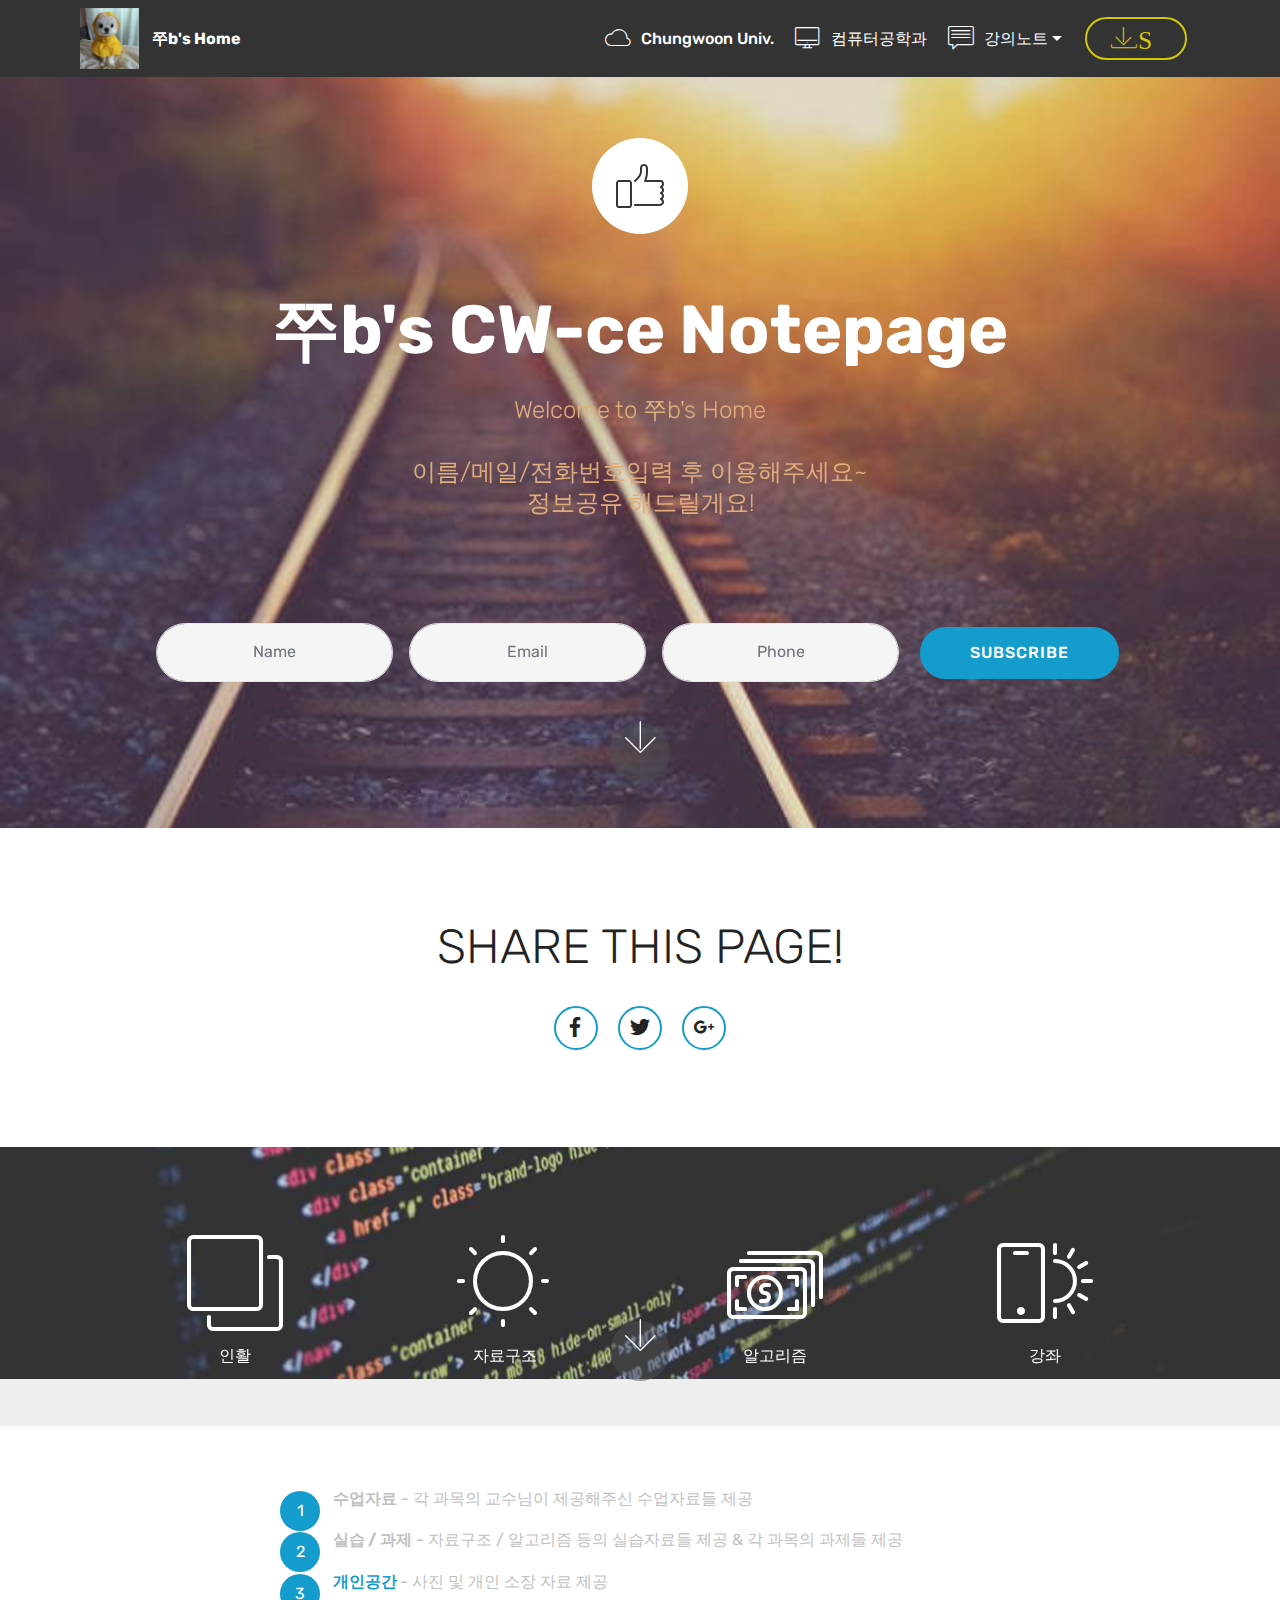
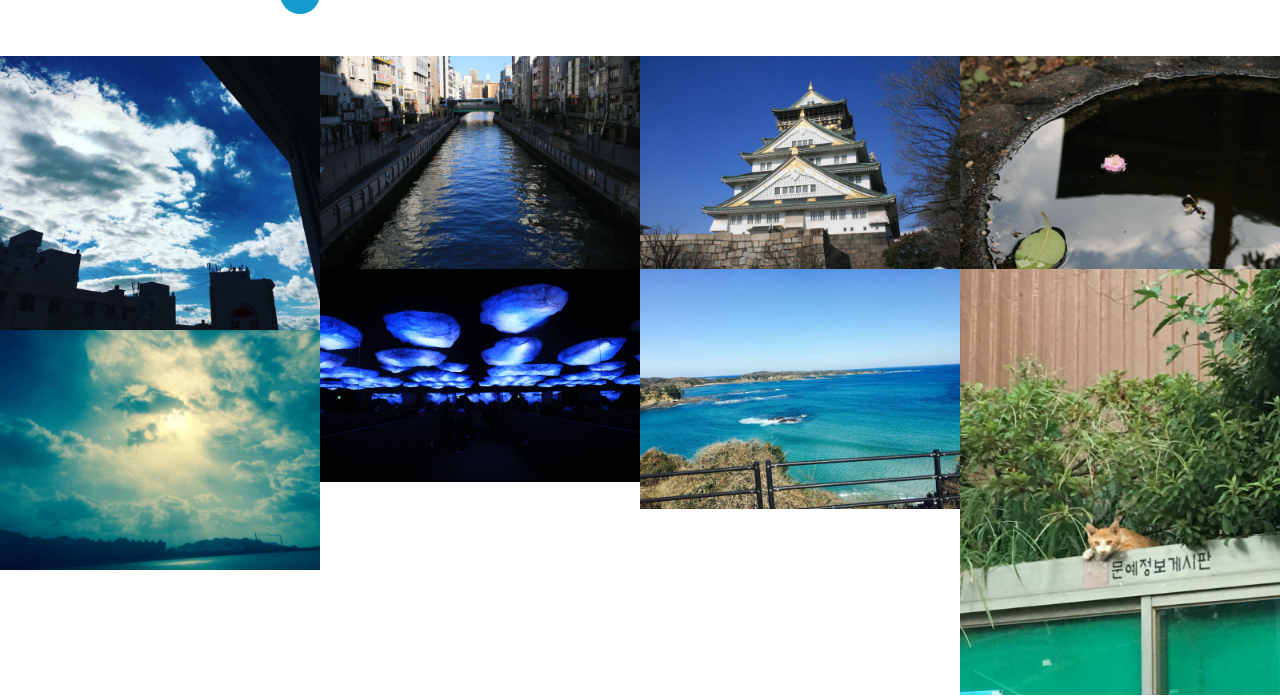
<file: index.html>
<!DOCTYPE html>
<html >
<head>
  <!-- Site made with Mobirise Website Builder v4.7.6, https://mobirise.com -->
  <meta charset="UTF-8">
  <meta http-equiv="X-UA-Compatible" content="IE=edge">
  <meta name="generator" content="Mobirise v4.7.6, mobirise.com">
  <meta name="viewport" content="width=device-width, initial-scale=1, minimum-scale=1">
  <link rel="shortcut icon" href="assets/images/-122x125.jpg" type="image/x-icon">
  <meta name="description" content="">
  <title>Home</title>
  <link rel="stylesheet" href="assets/web/assets/mobirise-icons/mobirise-icons.css">
  <link rel="stylesheet" href="assets/tether/tether.min.css">
  <link rel="stylesheet" href="assets/bootstrap/css/bootstrap.min.css">
  <link rel="stylesheet" href="assets/bootstrap/css/bootstrap-grid.min.css">
  <link rel="stylesheet" href="assets/bootstrap/css/bootstrap-reboot.min.css">
  <link rel="stylesheet" href="assets/dropdown/css/style.css">
  <link rel="stylesheet" href="assets/socicon/css/styles.css">
  <link rel="stylesheet" href="assets/theme/css/style.css">
  <link rel="stylesheet" href="assets/gallery/style.css">
  <link rel="stylesheet" href="assets/mobirise/css/mbr-additional.css" type="text/css">
  
  
  
</head>
<body>
  <section class="menu cid-qTq4z83qH4" once="menu" id="menu1-b">

    

    <nav class="navbar navbar-expand beta-menu navbar-dropdown align-items-center navbar-fixed-top navbar-toggleable-sm">
        <button class="navbar-toggler navbar-toggler-right" type="button" data-toggle="collapse" data-target="#navbarSupportedContent" aria-controls="navbarSupportedContent" aria-expanded="false" aria-label="Toggle navigation">
            <div class="hamburger">
                <span></span>
                <span></span>
                <span></span>
                <span></span>
            </div>
        </button>
        <div class="menu-logo">
            <div class="navbar-brand">
                <span class="navbar-logo">
                    <a href="index.html">
                         <img src="assets/images/-122x125.jpg" alt="Mobirise" title="" style="height: 3.8rem;">
                    </a>
                </span>
                <span class="navbar-caption-wrap"><a class="navbar-caption text-white display-4" href="index.html">쭈b's Home</a></span>
            </div>
        </div>
        <div class="collapse navbar-collapse" id="navbarSupportedContent">
            <ul class="navbar-nav nav-dropdown" data-app-modern-menu="true"><li class="nav-item">
                    <a class="nav-link link text-white display-4" href="http://www.chungwoon.ac.kr" target="_blank"><span class="mbri-cloud mbr-iconfont mbr-iconfont-btn"></span>
                        Chungwoon Univ.</a>
                </li>
                <li class="nav-item">
                    <a class="nav-link link text-white display-4" href="http://ce.chungwoon.ac.kr" target="_blank"><span class="mbri-desktop mbr-iconfont mbr-iconfont-btn"></span>
                        컴퓨터공학과</a>
                </li><li class="nav-item dropdown open"><a class="nav-link link dropdown-toggle text-white display-4" href="https://ce.cungwoon.ac.kr" target="_blank" data-toggle="dropdown-submenu" aria-expanded="true"><span class="mbri-chat mbr-iconfont mbr-iconfont-btn"></span>
                        강의노트</a><div class="dropdown-menu"><div class="dropdown"><a class="dropdown-item text-white dropdown-toggle display-4" href="https://www.w3schools.com" target="_blank" data-toggle="dropdown-submenu" aria-expanded="false">인터넷활용</a><div class="dropdown-menu dropdown-submenu"><a class="dropdown-item text-white display-4" href="인활.html">HTML</a><a class="dropdown-item text-white display-4" href="인활.html" aria-expanded="false">CSS</a><a class="dropdown-item text-white display-4" href="인활.html" target="_blank" aria-expanded="false">Java Script</a></div></div><a class="text-white dropdown-item display-4" href="컴퓨터네트워크.html" target="_blank" aria-expanded="false">컴퓨터네트워크</a><div class="dropdown"><a class="text-white dropdown-item dropdown-toggle display-4" href="https://ce.cungwoon.ac.kr" target="_blank" aria-expanded="false" data-toggle="dropdown-submenu">자료구조</a><div class="dropdown-menu dropdown-submenu"><a class="text-white dropdown-item display-4" href="자료구조.html" aria-expanded="false">수업자료</a><a class="text-white dropdown-item display-4" href="자료구조.html" aria-expanded="false">실습</a><a class="text-white dropdown-item display-4" href="자료구조.html" aria-expanded="false">과제</a></div></div><a class="text-white dropdown-item display-4" href="알고리즘.html" aria-expanded="false">알고리즘</a><a class="text-white dropdown-item display-4" href="쭈b.html" aria-expanded="false">Private</a><div class="dropdown"><a class="text-white dropdown-item dropdown-toggle display-4" href="강좌.html" aria-expanded="false" data-toggle="dropdown-submenu">강좌</a><div class="dropdown-menu dropdown-submenu"><a class="text-white dropdown-item display-4" href="강좌.html" aria-expanded="false">C언어</a><a class="text-white dropdown-item display-4" href="강좌.html" aria-expanded="false">JAVA</a><a class="text-white dropdown-item display-4" href="강좌.html" aria-expanded="false">자료구조</a><a class="text-white dropdown-item display-4" href="강좌.html" aria-expanded="false">알고리즘</a></div></div></div></li></ul>
            <div class="navbar-buttons mbr-section-btn"><a class="btn btn-sm btn-success-outline display-4" href="https://mobirise.com">
                    <span class="mbri-save mbr-iconfont mbr-iconfont-btn ">S</span></a></div>
        </div>
    </nav>
</section>

<section class="engine"><a href="https://mobirise.me/g">how to build a website</a></section><section class="header13 cid-qTq0258GJr mbr-parallax-background" id="header13-3">

    

    

    <div class="container">
        <div class="mbr-media show-modal align-center pb-4 mb-4 pt-5" data-modal=".modalWindow">
            <span class="mbr-icofont mbri-like"></span>
        </div>

        <h1 class="mbr-section-title align-center pb-3 mbr-white mbr-bold mbr-fonts-style display-1">쭈b's CW-ce Notepage</h1>

        <h3 class="mbr-section-subtitle mbr-fonts-style display-5">Welcome to 쭈b's Home<br><br>이름/메일/전화번호입력 후 이용해주세요~<br>정보공유 해드릴게요!</h3>

        <div class="container mt-5 pt-5 pb-5">
            <div class="media-container-column" data-form-type="formoid">
                <div data-form-alert="" hidden="">Thanks for filling out the form!</div>

                <form class="form-inline" action="https://mobirise.com/" method="post" data-form-title="Mobirise Form">
                    <input type="hidden" value="SHX/qKvyxZ5CHSgPXf5UoP9jivSFuBnl0Mu3rFPG+X8eMsayVefPY+YKfpFZCP9RHmmYdjSPuu21DMtLaWPJHK/S1CSSZSAMzsfAXS27t8eHfw6+uP9xDeHAyoPPiRwK" data-form-email="true">
                    <div class="form-group">
                        <input type="text" class="form-control input-sm input-inverse" name="name" required="" data-form-field="Name" placeholder="Name" id="name-header13-3">
                    </div>
                    <div class="form-group">
                        <input type="email" class="form-control input-sm input-inverse" name="email" required="" data-form-field="Email" placeholder="Email" id="email-header13-3">
                    </div>
                    <div class="form-group">
                        <input type="tel" class="form-control input-sm input-inverse" name="phone" data-form-field="Phone" placeholder="Phone" id="phone-header13-3">
                    </div>
                    <div class="buttons-wrap"><button href="" class="btn btn-primary display-4" type="submit" role="button">SUBSCRIBE</button></div>
                </form>
            </div>
        </div>
    </div>

    <div>
        <div class="modalWindow" style="display: none;">
            <div class="modalWindow-container">
                <div class="modalWindow-video-container">
                    <div class="modalWindow-video">
                        <iframe width="100%" height="100%" frameborder="0" allowfullscreen="1" data-src="http://www.youtube.com/watch?v=uNCr7NdOJgw"></iframe>
                    </div>
                    <a class="close" role="button" data-dismiss="modal">
                        <span aria-hidden="true" class="mbri-close mbr-iconfont closeModal"></span>
                        <span class="sr-only">Close</span>
                    </a>
                </div>
            </div>
        </div>
    </div>

    <div class="mbr-arrow hidden-sm-down" aria-hidden="true">
        <a href="#next">
            <i class="mbri-down mbr-iconfont"></i>
        </a>
    </div>
</section>

<section class="cid-qU59zRQSYg" id="social-buttons1-t">
    
    

    

    <div class="container">
        <div class="media-container-row">
            <div class="col-md-8 align-center">
                <h2 class="pb-3 mbr-section-title mbr-fonts-style display-2">
                    SHARE THIS PAGE!
                </h2>
                <div>
                    <div class="mbr-social-likes" data-counters="false">
                        <span class="btn btn-social facebook mx-2" title="Share link on Facebook">
                            <i class="socicon socicon-facebook"></i>
                        </span>
                        <span class="btn btn-social twitter mx-2" title="Share link on Twitter">
                            <i class="socicon socicon-twitter"></i>
                        </span>
                        <span class="btn btn-social plusone mx-2" title="Share link on Google+">
                            <i class="socicon socicon-googleplus"></i>
                        </span>
                        
                        
                    </div>
                </div>
            </div>
        </div>
    </div>
</section>

<section class="header12 cid-qU5f2be2MQ mbr-parallax-background" id="header12-u">

    

    

    <div class="container  ">
            <div class="media-container">
                <div class="col-md-12 align-center">
                    <h1 class="mbr-section-title pb-3 mbr-white mbr-bold mbr-fonts-style display-2"></h1>
                    
                    

                    <div class="icons-media-container mbr-white">
                        <div class="card col-12 col-md-6 col-lg-3">
                            <div class="icon-block">
                            <a href="인활.html">
                                <span class="mbr-iconfont mbri-layers"></span>
                            </a>
                            </div>
                            <h5 class="mbr-fonts-style display-7">
                                인활</h5>
                        </div>

                        <div class="card col-12 col-md-6 col-lg-3">
                            <div class="icon-block">
                                <a href="자료구조.html">
                                    <span class="mbr-iconfont mbri-sun"></span>
                                </a>
                            </div>
                            <h5 class="mbr-fonts-style display-7">
                                자료구조</h5>
                        </div>

                        <div class="card col-12 col-md-6 col-lg-3">
                            <div class="icon-block">
                                
                                    <a href="알고리즘.html"><span class="mbr-iconfont mbri-cash"></span></a>
                                
                            </div>
                            <h5 class="mbr-fonts-style display-7">
                                알고리즘</h5>
                        </div>

                        <div class="card col-12 col-md-6 col-lg-3">
                            <div class="icon-block">
                                <a href="강좌.html">
                                    <span class="mbr-iconfont mbri-mobirise"></span>
                                </a>
                            </div>
                            <h5 class="mbr-fonts-style display-7">
                                강좌</h5>
                        </div>
                    </div>
                </div>
            </div>
    </div>

    <div class="mbr-arrow hidden-sm-down" aria-hidden="true">
        <a href="#next">
            <i class="mbri-down mbr-iconfont"></i>
        </a>
    </div>
</section>

<section class="mbr-section article content11 cid-qTq2UAjh2W" id="content11-7">
     

    <div class="container">
        <div class="media-container-row">
            <div class="mbr-text counter-container col-12 col-md-8 mbr-fonts-style display-7">
                <ol>
                    <li><strong>수업자료</strong>&nbsp;- 각 과목의 교수님이 제공해주신 수업자료들 제공</li>
                    <li><strong>실습 / 과제</strong>&nbsp;- 자료구조 / 알고리즘 등의 실습자료들 제공 &amp; 각 과목의 과제들 제공</li>
                    <li><font color="#149dcc"><strong>개인공간&nbsp;</strong></font>- 사진 및 개인 소장 자료 제공</li>
                </ol>
            </div>
        </div>
    </div>
</section>

<section class="mbr-gallery mbr-slider-carousel cid-qTq0bEkubk" id="gallery3-5">

    

    <div>
        <div><!-- Filter --><!-- Gallery --><div class="mbr-gallery-row"><div class="mbr-gallery-layout-default"><div><div><div class="mbr-gallery-item mbr-gallery-item--p0" data-video-url="false" data-tags="Awesome"><div href="#lb-gallery3-5" data-slide-to="0" data-toggle="modal"><img src="assets/images/p20160829-160242522-3d071e5d-07a3-4feb-bd6e-14d707f078e4-1334x1144-800x686.jpg" alt="" title=""><span class="icon-focus"></span></div></div><div class="mbr-gallery-item mbr-gallery-item--p0" data-video-url="false" data-tags="Responsive"><div href="#lb-gallery3-5" data-slide-to="1" data-toggle="modal"><img src="assets/images/img-5829-2000x1335-800x534.jpg" alt="" title=""><span class="icon-focus"></span></div></div><div class="mbr-gallery-item mbr-gallery-item--p0" data-video-url="false" data-tags="Creative"><div href="#lb-gallery3-5" data-slide-to="2" data-toggle="modal"><img src="assets/images/img-5632-2000x1335-800x534.jpg" alt="" title=""><span class="icon-focus"></span></div></div><div class="mbr-gallery-item mbr-gallery-item--p0" data-video-url="false" data-tags="Animated"><div href="#lb-gallery3-5" data-slide-to="3" data-toggle="modal"><img src="assets/images/img-5652-2000x1335-800x534.jpg" alt="" title=""><span class="icon-focus"></span></div></div><div class="mbr-gallery-item mbr-gallery-item--p0" data-video-url="false" data-tags="Awesome"><div href="#lb-gallery3-5" data-slide-to="4" data-toggle="modal"><img src="assets/images/img-5556-2000x1335-800x534.jpg" alt="" title=""><span class="icon-focus"></span></div></div><div class="mbr-gallery-item mbr-gallery-item--p0" data-video-url="false" data-tags="Awesome"><div href="#lb-gallery3-5" data-slide-to="5" data-toggle="modal"><img src="assets/images/p20170124-123623931-54507cd4-3e82-4d2f-8df3-70919183591f-1334x1000-800x600.jpg" alt="" title=""><span class="icon-focus"></span></div></div><div class="mbr-gallery-item mbr-gallery-item--p0" data-video-url="false" data-tags="Responsive"><div href="#lb-gallery3-5" data-slide-to="6" data-toggle="modal"><img src="assets/images/p20160814-190328001-4abac628-739a-41f3-a42f-15cc149fee12-1000x1334-800x1067.jpg" alt="" title=""><span class="icon-focus"></span></div></div><div class="mbr-gallery-item mbr-gallery-item--p0" data-video-url="false" data-tags="Animated"><div href="#lb-gallery3-5" data-slide-to="7" data-toggle="modal"><img src="assets/images/p20151203-103704117-ab6facf1-37e3-4c67-9baa-d456666f7288-1334x1000-800x600.jpg" alt="" title=""><span class="icon-focus"></span></div></div></div></div><div class="clearfix"></div></div></div><!-- Lightbox --><div data-app-prevent-settings="" class="mbr-slider modal fade carousel slide" tabindex="-1" data-keyboard="true" data-interval="false" id="lb-gallery3-5"><div class="modal-dialog"><div class="modal-content"><div class="modal-body"><div class="carousel-inner"><div class="carousel-item active"><img src="assets/images/p20160829-160242522-3d071e5d-07a3-4feb-bd6e-14d707f078e4-1334x1144.jpg" alt="" title=""></div><div class="carousel-item"><img src="assets/images/img-5829-2000x1335.jpg" alt="" title=""></div><div class="carousel-item"><img src="assets/images/img-5632-2000x1335.jpg" alt="" title=""></div><div class="carousel-item"><img src="assets/images/img-5652-2000x1335.jpg" alt="" title=""></div><div class="carousel-item"><img src="assets/images/img-5556-2000x1335.jpg" alt="" title=""></div><div class="carousel-item"><img src="assets/images/p20170124-123623931-54507cd4-3e82-4d2f-8df3-70919183591f-1334x1000.jpg" alt="" title=""></div><div class="carousel-item"><img src="assets/images/p20160814-190328001-4abac628-739a-41f3-a42f-15cc149fee12-1000x1334.jpg" alt="" title=""></div><div class="carousel-item"><img src="assets/images/p20151203-103704117-ab6facf1-37e3-4c67-9baa-d456666f7288-1334x1000.jpg" alt="" title=""></div></div><a class="carousel-control carousel-control-prev" role="button" data-slide="prev" href="#lb-gallery3-5"><span class="mbri-left mbr-iconfont" aria-hidden="true"></span><span class="sr-only">Previous</span></a><a class="carousel-control carousel-control-next" role="button" data-slide="next" href="#lb-gallery3-5"><span class="mbri-right mbr-iconfont" aria-hidden="true"></span><span class="sr-only">Next</span></a><a class="close" href="#" role="button" data-dismiss="modal"><span class="sr-only">Close</span></a></div></div></div></div></div>
    </div>

</section>


  <script src="assets/web/assets/jquery/jquery.min.js"></script>
  <script src="assets/popper/popper.min.js"></script>
  <script src="assets/tether/tether.min.js"></script>
  <script src="assets/bootstrap/js/bootstrap.min.js"></script>
  <script src="assets/smoothscroll/smooth-scroll.js"></script>
  <script src="assets/dropdown/js/script.min.js"></script>
  <script src="assets/touchswipe/jquery.touch-swipe.min.js"></script>
  <script src="assets/playervimeo/vimeo_player.js"></script>
  <script src="assets/parallax/jarallax.min.js"></script>
  <script src="assets/sociallikes/social-likes.js"></script>
  <script src="assets/vimeoplayer/jquery.mb.vimeo_player.js"></script>
  <script src="assets/masonry/masonry.pkgd.min.js"></script>
  <script src="assets/imagesloaded/imagesloaded.pkgd.min.js"></script>
  <script src="assets/bootstrapcarouselswipe/bootstrap-carousel-swipe.js"></script>
  <script src="assets/theme/js/script.js"></script>
  <script src="assets/slidervideo/script.js"></script>
  <script src="assets/gallery/player.min.js"></script>
  <script src="assets/gallery/script.js"></script>
  <script src="assets/formoid/formoid.min.js"></script>
  
  
</body>
</html>
</file>
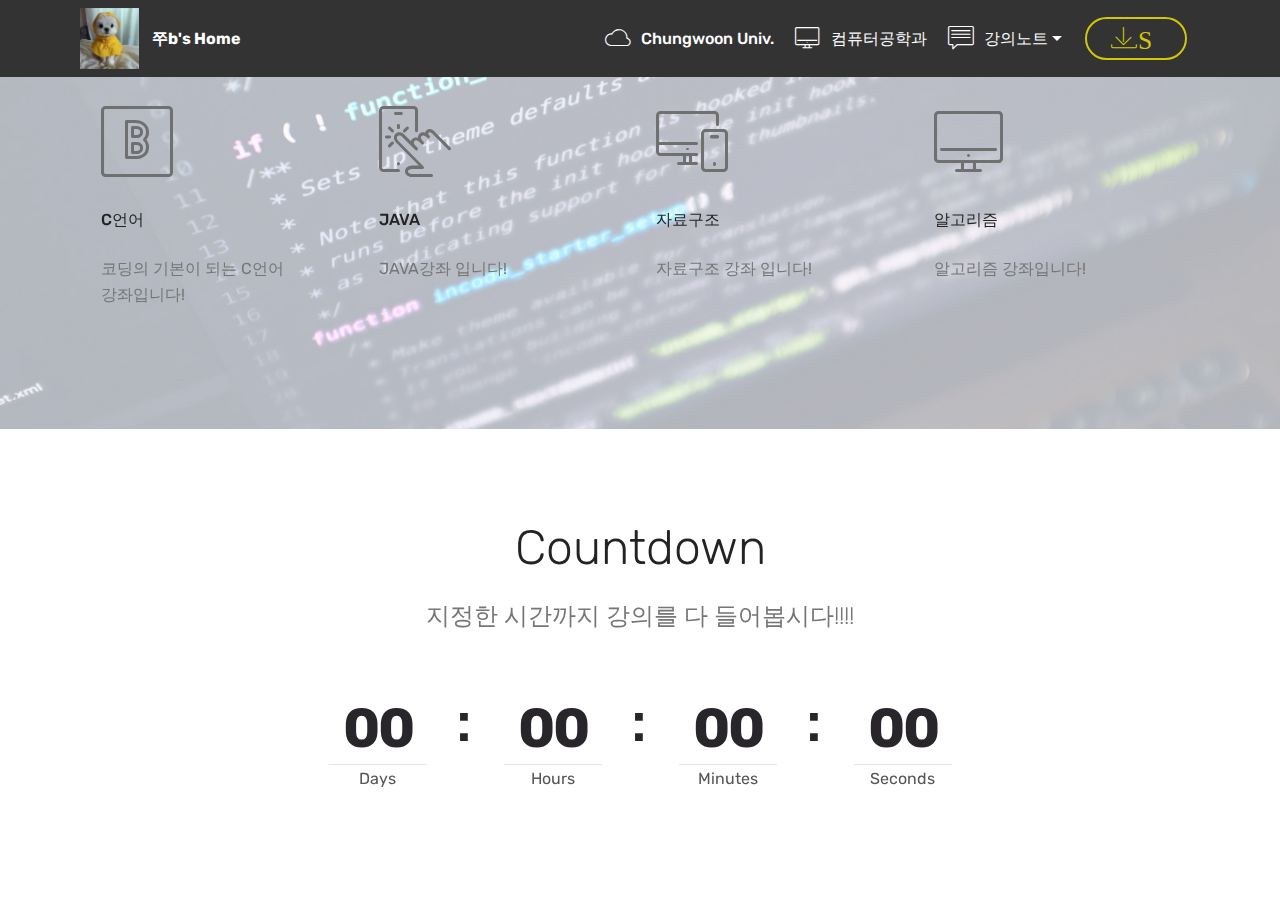
<file: 강좌.html>
<!DOCTYPE html>
<html >
<head>
  <!-- Site made with Mobirise Website Builder v4.7.6, https://mobirise.com -->
  <meta charset="UTF-8">
  <meta http-equiv="X-UA-Compatible" content="IE=edge">
  <meta name="generator" content="Mobirise v4.7.6, mobirise.com">
  <meta name="viewport" content="width=device-width, initial-scale=1, minimum-scale=1">
  <link rel="shortcut icon" href="assets/images/-122x125.jpg" type="image/x-icon">
  <meta name="description" content="컴공관련 강좌들">
  <title>강좌</title>
  <link rel="stylesheet" href="assets/web/assets/mobirise-icons/mobirise-icons.css">
  <link rel="stylesheet" href="assets/tether/tether.min.css">
  <link rel="stylesheet" href="assets/bootstrap/css/bootstrap.min.css">
  <link rel="stylesheet" href="assets/bootstrap/css/bootstrap-grid.min.css">
  <link rel="stylesheet" href="assets/bootstrap/css/bootstrap-reboot.min.css">
  <link rel="stylesheet" href="assets/dropdown/css/style.css">
  <link rel="stylesheet" href="assets/theme/css/style.css">
  <link rel="stylesheet" href="assets/mobirise/css/mbr-additional.css" type="text/css">
  
  
  
</head>
<body>
  <section class="menu cid-qTq4z83qH4" once="menu" id="menu1-k">

    

    <nav class="navbar navbar-expand beta-menu navbar-dropdown align-items-center navbar-fixed-top navbar-toggleable-sm">
        <button class="navbar-toggler navbar-toggler-right" type="button" data-toggle="collapse" data-target="#navbarSupportedContent" aria-controls="navbarSupportedContent" aria-expanded="false" aria-label="Toggle navigation">
            <div class="hamburger">
                <span></span>
                <span></span>
                <span></span>
                <span></span>
            </div>
        </button>
        <div class="menu-logo">
            <div class="navbar-brand">
                <span class="navbar-logo">
                    <a href="index.html">
                         <img src="assets/images/-122x125.jpg" alt="Mobirise" title="" style="height: 3.8rem;">
                    </a>
                </span>
                <span class="navbar-caption-wrap"><a class="navbar-caption text-white display-4" href="index.html">쭈b's Home</a></span>
            </div>
        </div>
        <div class="collapse navbar-collapse" id="navbarSupportedContent">
            <ul class="navbar-nav nav-dropdown" data-app-modern-menu="true"><li class="nav-item">
                    <a class="nav-link link text-white display-4" href="http://www.chungwoon.ac.kr" target="_blank"><span class="mbri-cloud mbr-iconfont mbr-iconfont-btn"></span>
                        Chungwoon Univ.</a>
                </li>
                <li class="nav-item">
                    <a class="nav-link link text-white display-4" href="http://ce.chungwoon.ac.kr" target="_blank"><span class="mbri-desktop mbr-iconfont mbr-iconfont-btn"></span>
                        컴퓨터공학과</a>
                </li><li class="nav-item dropdown open"><a class="nav-link link dropdown-toggle text-white display-4" href="https://ce.cungwoon.ac.kr" target="_blank" data-toggle="dropdown-submenu" aria-expanded="true"><span class="mbri-chat mbr-iconfont mbr-iconfont-btn"></span>
                        강의노트</a><div class="dropdown-menu"><div class="dropdown"><a class="dropdown-item text-white dropdown-toggle display-4" href="https://www.w3schools.com" target="_blank" data-toggle="dropdown-submenu" aria-expanded="false">인터넷활용</a><div class="dropdown-menu dropdown-submenu"><a class="dropdown-item text-white display-4" href="인활.html">HTML</a><a class="dropdown-item text-white display-4" href="인활.html" aria-expanded="false">CSS</a><a class="dropdown-item text-white display-4" href="인활.html" target="_blank" aria-expanded="false">Java Script</a></div></div><a class="text-white dropdown-item display-4" href="컴퓨터네트워크.html" target="_blank" aria-expanded="false">컴퓨터네트워크</a><div class="dropdown"><a class="text-white dropdown-item dropdown-toggle display-4" href="https://ce.cungwoon.ac.kr" target="_blank" aria-expanded="false" data-toggle="dropdown-submenu">자료구조</a><div class="dropdown-menu dropdown-submenu"><a class="text-white dropdown-item display-4" href="자료구조.html" aria-expanded="false">수업자료</a><a class="text-white dropdown-item display-4" href="자료구조.html" aria-expanded="false">실습</a><a class="text-white dropdown-item display-4" href="자료구조.html" aria-expanded="false">과제</a></div></div><a class="text-white dropdown-item display-4" href="알고리즘.html" aria-expanded="false">알고리즘</a><a class="text-white dropdown-item display-4" href="쭈b.html" aria-expanded="false">Private</a><div class="dropdown"><a class="text-white dropdown-item dropdown-toggle display-4" href="강좌.html" aria-expanded="false" data-toggle="dropdown-submenu">강좌</a><div class="dropdown-menu dropdown-submenu"><a class="text-white dropdown-item display-4" href="강좌.html" aria-expanded="false">C언어</a><a class="text-white dropdown-item display-4" href="강좌.html" aria-expanded="false">JAVA</a><a class="text-white dropdown-item display-4" href="강좌.html" aria-expanded="false">자료구조</a><a class="text-white dropdown-item display-4" href="강좌.html" aria-expanded="false">알고리즘</a></div></div></div></li></ul>
            <div class="navbar-buttons mbr-section-btn"><a class="btn btn-sm btn-success-outline display-4" href="https://mobirise.com">
                    <span class="mbri-save mbr-iconfont mbr-iconfont-btn ">S</span></a></div>
        </div>
    </nav>
</section>

<section class="engine"><a href="https://mobirise.me/s">free bootstrap theme</a></section><section class="features5 cid-qU57tBb5A7 mbr-parallax-background" id="features5-q">
    
    

    <div class="mbr-overlay" style="opacity: 0.7; background-color: rgb(255, 255, 255);">
    </div>
    <div class="container">
        <div class="media-container-row">

            <div class="card p-3 col-12 col-md-6 col-lg-3">
                <div class="card-img pb-3">
                    <a href="https://youtu.be/dh4hdtZ00EU" target="_blank"><span class="mbr-iconfont mbri-bootstrap"></span></a>
                </div>
                <div class="card-box">
                    <h4 class="card-title py-3 mbr-fonts-style display-7">
                        C언어</h4>
                    <p class="mbr-text mbr-fonts-style display-7">코딩의 기본이 되는 C언어<br>강좌입니다!</p>
                </div>
            </div>

            <div class="card p-3 col-12 col-md-6 col-lg-3">
                <div class="card-img pb-3">
                    <a href="https://youtu.be/wjLwmWyItWI" target="_blank"><span class="mbr-iconfont mbri-touch"></span></a>
                </div>
                <div class="card-box">
                    <h4 class="card-title py-3 mbr-fonts-style display-7">JAVA</h4>
                    <p class="mbr-text mbr-fonts-style display-7">JAVA강좌 입니다!</p>
                </div>
            </div>

            <div class="card p-3 col-12 col-md-6 col-lg-3">
                <div class="card-img pb-3">
                    <a href="https://youtu.be/FNtkGTvyX2E" target="_blank"><span class="mbr-iconfont mbri-responsive"></span></a>
                </div>
                <div class="card-box">
                    <h4 class="card-title py-3 mbr-fonts-style display-7">
                        자료구조</h4>
                    <p class="mbr-text mbr-fonts-style display-7">자료구조 강좌 입니다!</p>
                </div>
            </div>

            <div class="card p-3 col-12 col-md-6 col-lg-3">
                <div class="card-img pb-3">
                    <a href="https://youtu.be/qQ5iLNjpxSk" target="_blank"><span class="mbr-iconfont mbri-desktop"></span></a>
                </div>
                <div class="card-box mbr-fonts-style">
                    <h4 class="card-title py-3 display-7">
                        알고리즘</h4>
                    <p class="mbr-text mbr-fonts-style display-7">알고리즘 강좌입니다!</p>
                </div>
            </div>
        </div>
    </div>
</section>

<section class="countdown1 cid-qU58pny1qY" id="countdown1-s">
    
    
    
    <div class="container ">
        <h2 class="mbr-section-title pb-3 align-center mbr-fonts-style display-2">
            Countdown
        </h2>
        <h3 class="mbr-section-subtitle align-center mbr-fonts-style display-5">
            지정한 시간까지 강의를 다 들어봅시다!!!!</h3>
        
    </div>
    <div class="container countdown-cont align-center">
        <div class="daysCountdown" title="Days"></div>
        <div class="hoursCountdown" title="Hours"></div> 
        <div class="minutesCountdown" title="Minutes"></div> 
        <div class="secondsCountdown" title="Seconds"></div>
        <div class="countdown pt-5 mt-2" data-due-date="2021/02/01"> 
        </div>
    </div>
</section>


  <script src="assets/web/assets/jquery/jquery.min.js"></script>
  <script src="assets/popper/popper.min.js"></script>
  <script src="assets/tether/tether.min.js"></script>
  <script src="assets/bootstrap/js/bootstrap.min.js"></script>
  <script src="assets/dropdown/js/script.min.js"></script>
  <script src="assets/touchswipe/jquery.touch-swipe.min.js"></script>
  <script src="assets/parallax/jarallax.min.js"></script>
  <script src="assets/countdown/jquery.countdown.min.js"></script>
  <script src="assets/smoothscroll/smooth-scroll.js"></script>
  <script src="assets/theme/js/script.js"></script>
  
  
</body>
</html>
</file>
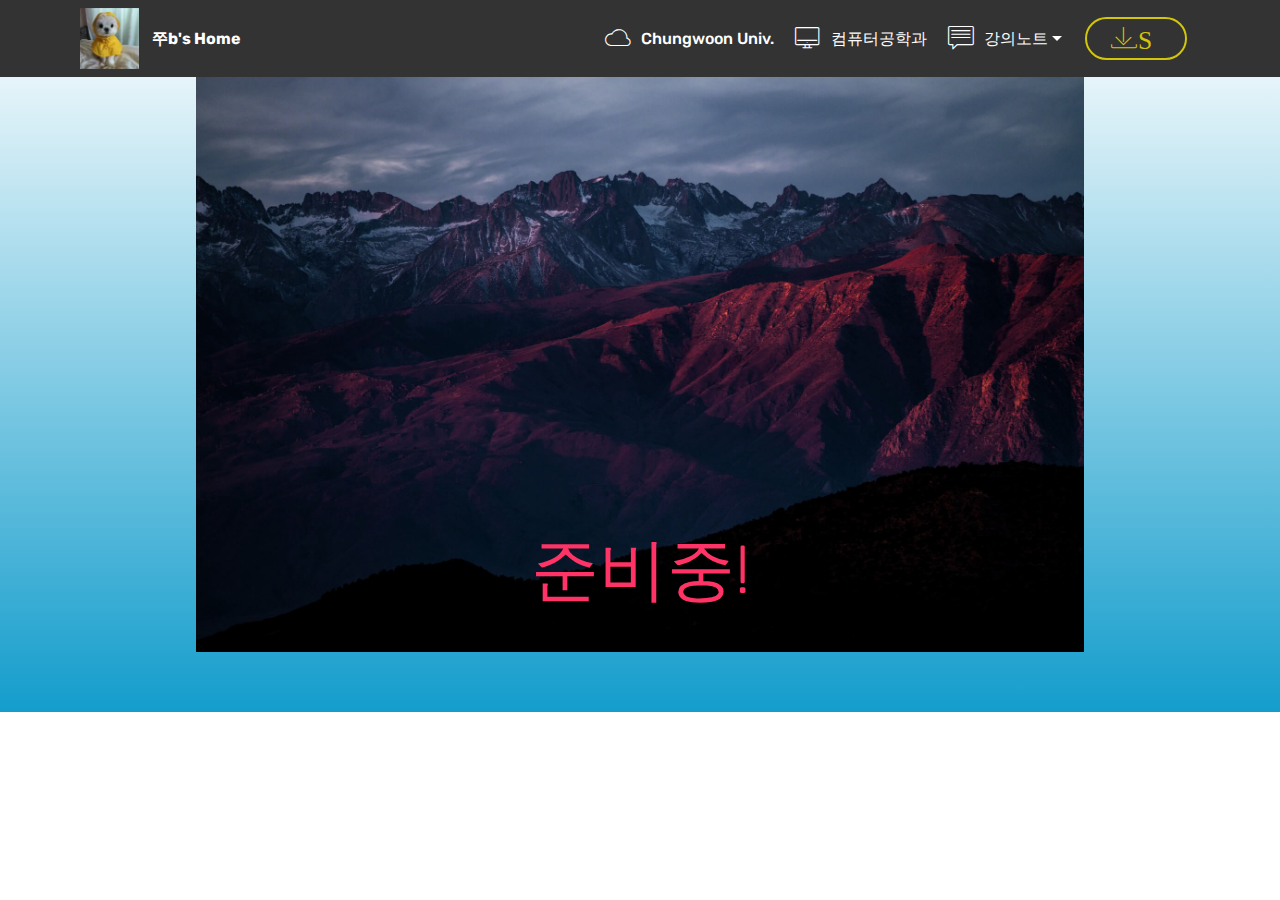
<file: 알고리즘.html>
<!DOCTYPE html>
<html >
<head>
  <!-- Site made with Mobirise Website Builder v4.7.6, https://mobirise.com -->
  <meta charset="UTF-8">
  <meta http-equiv="X-UA-Compatible" content="IE=edge">
  <meta name="generator" content="Mobirise v4.7.6, mobirise.com">
  <meta name="viewport" content="width=device-width, initial-scale=1, minimum-scale=1">
  <link rel="shortcut icon" href="assets/images/-122x125.jpg" type="image/x-icon">
  <meta name="description" content="알고리즘 관련 페이지 입니다!">
  <title>알고리즘</title>
  <link rel="stylesheet" href="assets/web/assets/mobirise-icons/mobirise-icons.css">
  <link rel="stylesheet" href="assets/tether/tether.min.css">
  <link rel="stylesheet" href="assets/bootstrap/css/bootstrap.min.css">
  <link rel="stylesheet" href="assets/bootstrap/css/bootstrap-grid.min.css">
  <link rel="stylesheet" href="assets/bootstrap/css/bootstrap-reboot.min.css">
  <link rel="stylesheet" href="assets/dropdown/css/style.css">
  <link rel="stylesheet" href="assets/theme/css/style.css">
  <link rel="stylesheet" href="assets/mobirise/css/mbr-additional.css" type="text/css">
  
  
  
</head>
<body>
  <section class="menu cid-qTq4z83qH4" once="menu" id="menu1-v">

    

    <nav class="navbar navbar-expand beta-menu navbar-dropdown align-items-center navbar-fixed-top navbar-toggleable-sm">
        <button class="navbar-toggler navbar-toggler-right" type="button" data-toggle="collapse" data-target="#navbarSupportedContent" aria-controls="navbarSupportedContent" aria-expanded="false" aria-label="Toggle navigation">
            <div class="hamburger">
                <span></span>
                <span></span>
                <span></span>
                <span></span>
            </div>
        </button>
        <div class="menu-logo">
            <div class="navbar-brand">
                <span class="navbar-logo">
                    <a href="index.html">
                         <img src="assets/images/-122x125.jpg" alt="Mobirise" title="" style="height: 3.8rem;">
                    </a>
                </span>
                <span class="navbar-caption-wrap"><a class="navbar-caption text-white display-4" href="index.html">쭈b's Home</a></span>
            </div>
        </div>
        <div class="collapse navbar-collapse" id="navbarSupportedContent">
            <ul class="navbar-nav nav-dropdown" data-app-modern-menu="true"><li class="nav-item">
                    <a class="nav-link link text-white display-4" href="http://www.chungwoon.ac.kr" target="_blank"><span class="mbri-cloud mbr-iconfont mbr-iconfont-btn"></span>
                        Chungwoon Univ.</a>
                </li>
                <li class="nav-item">
                    <a class="nav-link link text-white display-4" href="http://ce.chungwoon.ac.kr" target="_blank"><span class="mbri-desktop mbr-iconfont mbr-iconfont-btn"></span>
                        컴퓨터공학과</a>
                </li><li class="nav-item dropdown open"><a class="nav-link link dropdown-toggle text-white display-4" href="https://ce.cungwoon.ac.kr" target="_blank" data-toggle="dropdown-submenu" aria-expanded="true"><span class="mbri-chat mbr-iconfont mbr-iconfont-btn"></span>
                        강의노트</a><div class="dropdown-menu"><div class="dropdown"><a class="dropdown-item text-white dropdown-toggle display-4" href="https://www.w3schools.com" target="_blank" data-toggle="dropdown-submenu" aria-expanded="false">인터넷활용</a><div class="dropdown-menu dropdown-submenu"><a class="dropdown-item text-white display-4" href="인활.html">HTML</a><a class="dropdown-item text-white display-4" href="인활.html" aria-expanded="false">CSS</a><a class="dropdown-item text-white display-4" href="인활.html" target="_blank" aria-expanded="false">Java Script</a></div></div><a class="text-white dropdown-item display-4" href="컴퓨터네트워크.html" target="_blank" aria-expanded="false">컴퓨터네트워크</a><div class="dropdown"><a class="text-white dropdown-item dropdown-toggle display-4" href="https://ce.cungwoon.ac.kr" target="_blank" aria-expanded="false" data-toggle="dropdown-submenu">자료구조</a><div class="dropdown-menu dropdown-submenu"><a class="text-white dropdown-item display-4" href="자료구조.html" aria-expanded="false">수업자료</a><a class="text-white dropdown-item display-4" href="자료구조.html" aria-expanded="false">실습</a><a class="text-white dropdown-item display-4" href="자료구조.html" aria-expanded="false">과제</a></div></div><a class="text-white dropdown-item display-4" href="알고리즘.html" aria-expanded="false">알고리즘</a><a class="text-white dropdown-item display-4" href="쭈b.html" aria-expanded="false">Private</a><div class="dropdown"><a class="text-white dropdown-item dropdown-toggle display-4" href="강좌.html" aria-expanded="false" data-toggle="dropdown-submenu">강좌</a><div class="dropdown-menu dropdown-submenu"><a class="text-white dropdown-item display-4" href="강좌.html" aria-expanded="false">C언어</a><a class="text-white dropdown-item display-4" href="강좌.html" aria-expanded="false">JAVA</a><a class="text-white dropdown-item display-4" href="강좌.html" aria-expanded="false">자료구조</a><a class="text-white dropdown-item display-4" href="강좌.html" aria-expanded="false">알고리즘</a></div></div></div></li></ul>
            <div class="navbar-buttons mbr-section-btn"><a class="btn btn-sm btn-success-outline display-4" href="https://mobirise.com">
                    <span class="mbri-save mbr-iconfont mbr-iconfont-btn ">S</span></a></div>
        </div>
    </nav>
</section>

<section class="engine"><a href="https://mobirise.me/s">bootstrap themes</a></section><section class="cid-qU5gm1L1Ip" id="image3-w">

    

    <figure class="mbr-figure container">
            <div class="image-block" style="width: 80%;">
                <img src="assets/images/jumbotron.jpg" width="1400" alt="Mobirise">
                <figcaption class="mbr-figure-caption mbr-figure-caption-over">
                    <div class="container pb-5 mbr-white align-center mbr-fonts-style display-1">
                        준비중!</div>
                </figcaption>
            </div>
    </figure>
</section>


  <script src="assets/web/assets/jquery/jquery.min.js"></script>
  <script src="assets/popper/popper.min.js"></script>
  <script src="assets/tether/tether.min.js"></script>
  <script src="assets/bootstrap/js/bootstrap.min.js"></script>
  <script src="assets/smoothscroll/smooth-scroll.js"></script>
  <script src="assets/dropdown/js/script.min.js"></script>
  <script src="assets/touchswipe/jquery.touch-swipe.min.js"></script>
  <script src="assets/theme/js/script.js"></script>
  
  
</body>
</html>
</file>
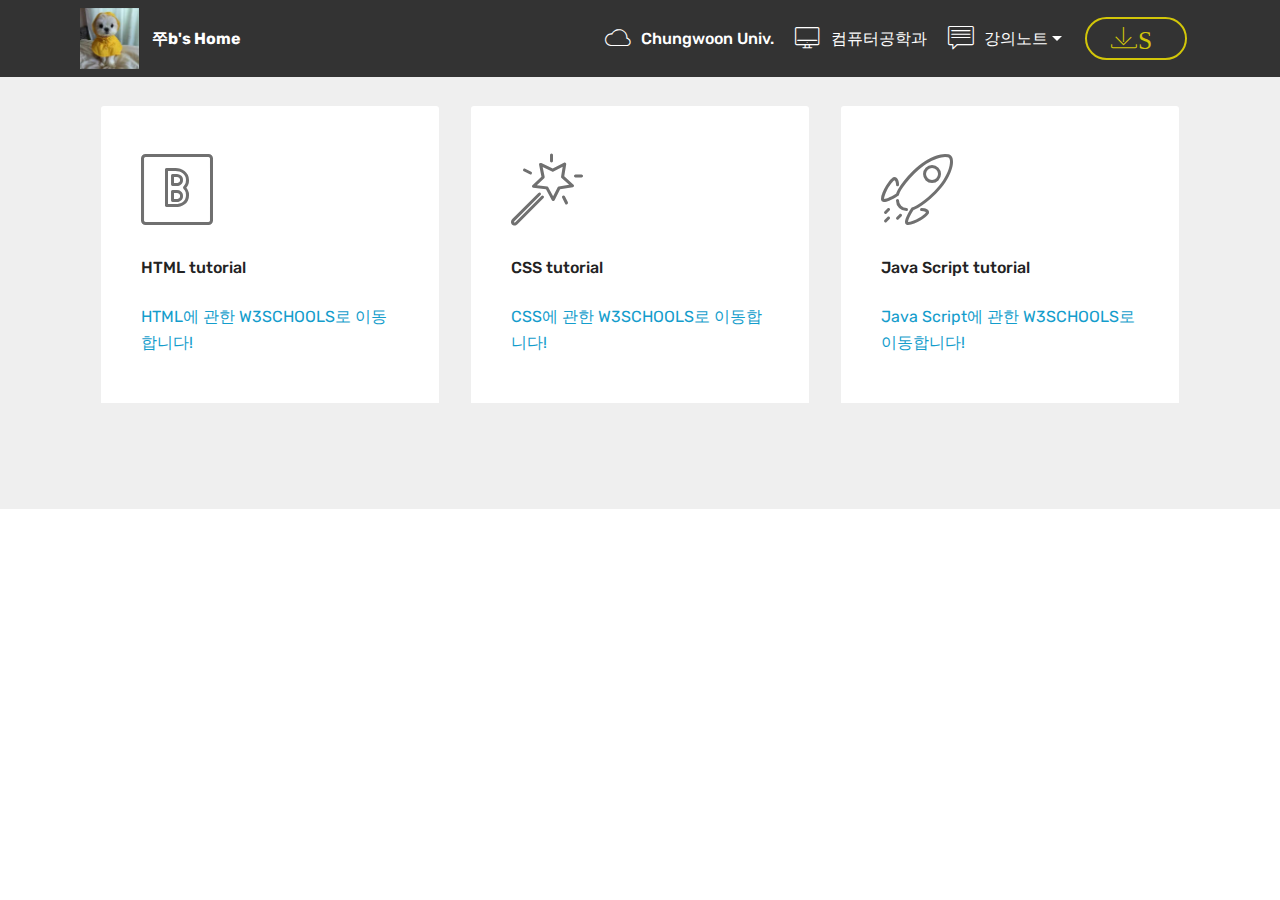
<file: 인활.html>
<!DOCTYPE html>
<html >
<head>
  <!-- Site made with Mobirise Website Builder v4.7.6, https://mobirise.com -->
  <meta charset="UTF-8">
  <meta http-equiv="X-UA-Compatible" content="IE=edge">
  <meta name="generator" content="Mobirise v4.7.6, mobirise.com">
  <meta name="viewport" content="width=device-width, initial-scale=1, minimum-scale=1">
  <link rel="shortcut icon" href="assets/images/-122x125.jpg" type="image/x-icon">
  <meta name="description" content="인터넷활용 tutorial">
  <title>인활</title>
  <link rel="stylesheet" href="assets/web/assets/mobirise-icons/mobirise-icons.css">
  <link rel="stylesheet" href="assets/tether/tether.min.css">
  <link rel="stylesheet" href="assets/bootstrap/css/bootstrap.min.css">
  <link rel="stylesheet" href="assets/bootstrap/css/bootstrap-grid.min.css">
  <link rel="stylesheet" href="assets/bootstrap/css/bootstrap-reboot.min.css">
  <link rel="stylesheet" href="assets/dropdown/css/style.css">
  <link rel="stylesheet" href="assets/theme/css/style.css">
  <link rel="stylesheet" href="assets/mobirise/css/mbr-additional.css" type="text/css">
  
  
  
</head>
<body>
  <section class="menu cid-qTq4z83qH4" once="menu" id="menu1-c">

    

    <nav class="navbar navbar-expand beta-menu navbar-dropdown align-items-center navbar-fixed-top navbar-toggleable-sm">
        <button class="navbar-toggler navbar-toggler-right" type="button" data-toggle="collapse" data-target="#navbarSupportedContent" aria-controls="navbarSupportedContent" aria-expanded="false" aria-label="Toggle navigation">
            <div class="hamburger">
                <span></span>
                <span></span>
                <span></span>
                <span></span>
            </div>
        </button>
        <div class="menu-logo">
            <div class="navbar-brand">
                <span class="navbar-logo">
                    <a href="index.html">
                         <img src="assets/images/-122x125.jpg" alt="Mobirise" title="" style="height: 3.8rem;">
                    </a>
                </span>
                <span class="navbar-caption-wrap"><a class="navbar-caption text-white display-4" href="index.html">쭈b's Home</a></span>
            </div>
        </div>
        <div class="collapse navbar-collapse" id="navbarSupportedContent">
            <ul class="navbar-nav nav-dropdown" data-app-modern-menu="true"><li class="nav-item">
                    <a class="nav-link link text-white display-4" href="http://www.chungwoon.ac.kr" target="_blank"><span class="mbri-cloud mbr-iconfont mbr-iconfont-btn"></span>
                        Chungwoon Univ.</a>
                </li>
                <li class="nav-item">
                    <a class="nav-link link text-white display-4" href="http://ce.chungwoon.ac.kr" target="_blank"><span class="mbri-desktop mbr-iconfont mbr-iconfont-btn"></span>
                        컴퓨터공학과</a>
                </li><li class="nav-item dropdown open"><a class="nav-link link dropdown-toggle text-white display-4" href="https://ce.cungwoon.ac.kr" target="_blank" data-toggle="dropdown-submenu" aria-expanded="true"><span class="mbri-chat mbr-iconfont mbr-iconfont-btn"></span>
                        강의노트</a><div class="dropdown-menu"><div class="dropdown"><a class="dropdown-item text-white dropdown-toggle display-4" href="https://www.w3schools.com" target="_blank" data-toggle="dropdown-submenu" aria-expanded="false">인터넷활용</a><div class="dropdown-menu dropdown-submenu"><a class="dropdown-item text-white display-4" href="인활.html">HTML</a><a class="dropdown-item text-white display-4" href="인활.html" aria-expanded="false">CSS</a><a class="dropdown-item text-white display-4" href="인활.html" target="_blank" aria-expanded="false">Java Script</a></div></div><a class="text-white dropdown-item display-4" href="컴퓨터네트워크.html" target="_blank" aria-expanded="false">컴퓨터네트워크</a><div class="dropdown"><a class="text-white dropdown-item dropdown-toggle display-4" href="https://ce.cungwoon.ac.kr" target="_blank" aria-expanded="false" data-toggle="dropdown-submenu">자료구조</a><div class="dropdown-menu dropdown-submenu"><a class="text-white dropdown-item display-4" href="자료구조.html" aria-expanded="false">수업자료</a><a class="text-white dropdown-item display-4" href="자료구조.html" aria-expanded="false">실습</a><a class="text-white dropdown-item display-4" href="자료구조.html" aria-expanded="false">과제</a></div></div><a class="text-white dropdown-item display-4" href="알고리즘.html" aria-expanded="false">알고리즘</a><a class="text-white dropdown-item display-4" href="쭈b.html" aria-expanded="false">Private</a><div class="dropdown"><a class="text-white dropdown-item dropdown-toggle display-4" href="강좌.html" aria-expanded="false" data-toggle="dropdown-submenu">강좌</a><div class="dropdown-menu dropdown-submenu"><a class="text-white dropdown-item display-4" href="강좌.html" aria-expanded="false">C언어</a><a class="text-white dropdown-item display-4" href="강좌.html" aria-expanded="false">JAVA</a><a class="text-white dropdown-item display-4" href="강좌.html" aria-expanded="false">자료구조</a><a class="text-white dropdown-item display-4" href="강좌.html" aria-expanded="false">알고리즘</a></div></div></div></li></ul>
            <div class="navbar-buttons mbr-section-btn"><a class="btn btn-sm btn-success-outline display-4" href="https://mobirise.com">
                    <span class="mbri-save mbr-iconfont mbr-iconfont-btn ">S</span></a></div>
        </div>
    </nav>
</section>

<section class="engine"><a href="https://mobirise.me/k">how to develop your own website</a></section><section class="features6 cid-qTq8BNX6yC" id="features6-d">
    
    

    
    <div class="container">
        <div class="media-container-row">

            <div class="card p-3 col-12 col-md-6 col-lg-4">
                <div class="card-img pb-3">
                    <a href="https://www.w3schools.com/html/default.asp" target="_blank"><span class="mbr-iconfont mbri-bootstrap"></span></a>
                </div>
                <div class="card-box">
                    <h4 class="card-title py-3 mbr-fonts-style display-7">
                        HTML tutorial</h4>
                    <p class="mbr-text mbr-fonts-style display-7">
                       HTML에 관한 W3SCHOOLS로 이동합니다!
                    </p>
                </div>
            </div>

            <div class="card p-3 col-12 col-md-6 col-lg-4">
                <div class="card-img pb-3">
                    <a href="https://www.w3schools.com/css/default.asp" target="_blank"><span class="mbr-iconfont mbri-magic-stick"></span></a>
                </div>
                <div class="card-box">
                    <h4 class="card-title py-3 mbr-fonts-style display-7">CSS tutorial</h4>
                    <p class="mbr-text mbr-fonts-style display-7">CSS에 관한 W3SCHOOLS로 이동합니다!
                    </p>
                </div>
            </div>

            <div class="card p-3 col-12 col-md-6 col-lg-4">
                <div class="card-img pb-3">
                    <a href="https://www.w3schools.com/js/default.asp" target="_blank"><span class="mbr-iconfont mbri-rocket"></span></a>
                </div>
                <div class="card-box">
                    <h4 class="card-title py-3 mbr-fonts-style display-7">Java Script tutorial</h4>
                    <p class="mbr-text mbr-fonts-style display-7">
                       Java Script에 관한 W3SCHOOLS로 이동합니다!</p>
                </div>
            </div>

            

        </div>

    </div>

</section>


  <script src="assets/web/assets/jquery/jquery.min.js"></script>
  <script src="assets/popper/popper.min.js"></script>
  <script src="assets/tether/tether.min.js"></script>
  <script src="assets/bootstrap/js/bootstrap.min.js"></script>
  <script src="assets/smoothscroll/smooth-scroll.js"></script>
  <script src="assets/dropdown/js/script.min.js"></script>
  <script src="assets/touchswipe/jquery.touch-swipe.min.js"></script>
  <script src="assets/theme/js/script.js"></script>
  
  
</body>
</html>
</file>
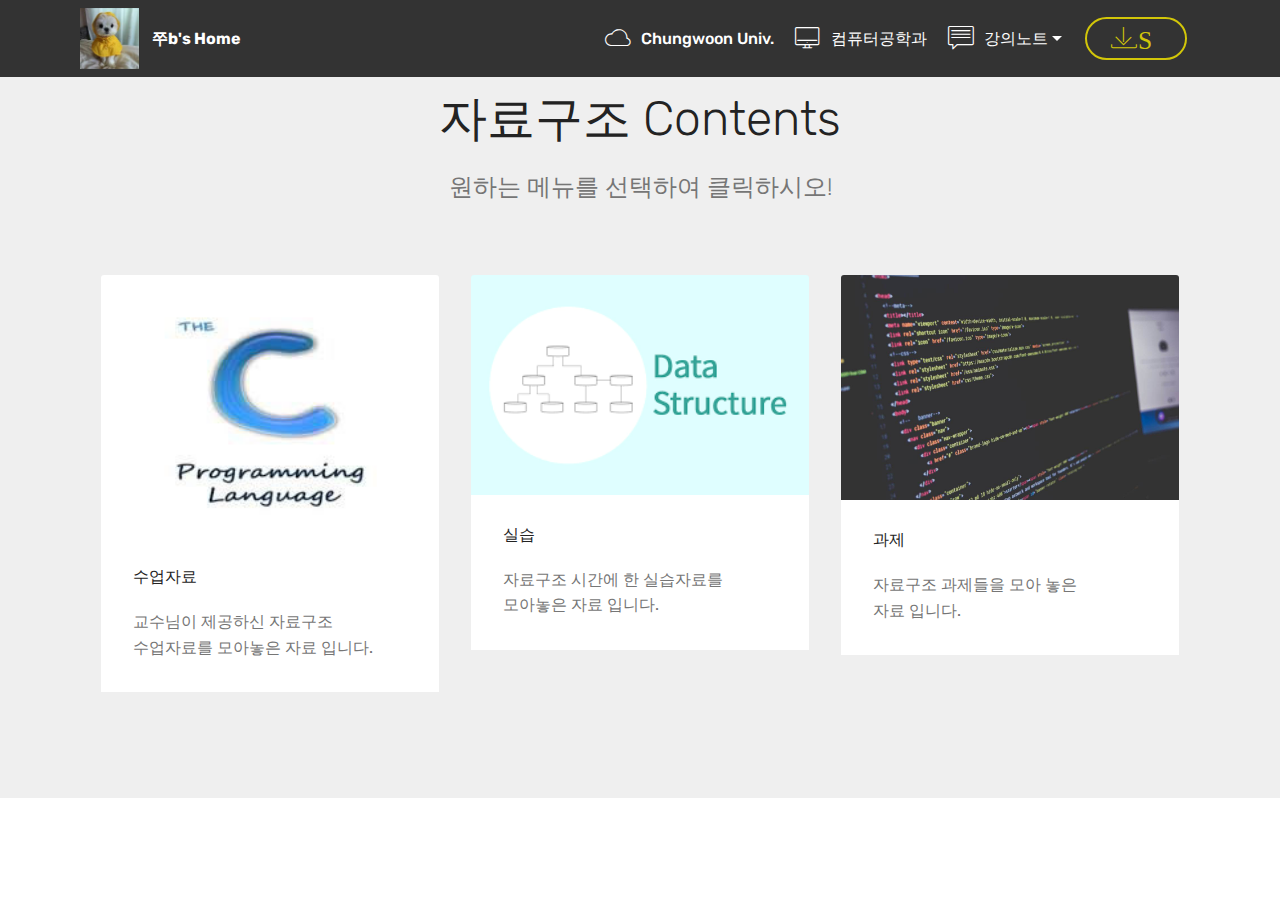
<file: 자료구조.html>
<!DOCTYPE html>
<html >
<head>
  <!-- Site made with Mobirise Website Builder v4.7.6, https://mobirise.com -->
  <meta charset="UTF-8">
  <meta http-equiv="X-UA-Compatible" content="IE=edge">
  <meta name="generator" content="Mobirise v4.7.6, mobirise.com">
  <meta name="viewport" content="width=device-width, initial-scale=1, minimum-scale=1">
  <link rel="shortcut icon" href="assets/images/-122x125.jpg" type="image/x-icon">
  <meta name="description" content="자료구조 페이지">
  <title>자료구조</title>
  <link rel="stylesheet" href="assets/web/assets/mobirise-icons/mobirise-icons.css">
  <link rel="stylesheet" href="assets/tether/tether.min.css">
  <link rel="stylesheet" href="assets/bootstrap/css/bootstrap.min.css">
  <link rel="stylesheet" href="assets/bootstrap/css/bootstrap-grid.min.css">
  <link rel="stylesheet" href="assets/bootstrap/css/bootstrap-reboot.min.css">
  <link rel="stylesheet" href="assets/dropdown/css/style.css">
  <link rel="stylesheet" href="assets/theme/css/style.css">
  <link rel="stylesheet" href="assets/mobirise/css/mbr-additional.css" type="text/css">
  
  
  
</head>
<body>
  <section class="menu cid-qTq4z83qH4" once="menu" id="menu1-e">

    

    <nav class="navbar navbar-expand beta-menu navbar-dropdown align-items-center navbar-fixed-top navbar-toggleable-sm">
        <button class="navbar-toggler navbar-toggler-right" type="button" data-toggle="collapse" data-target="#navbarSupportedContent" aria-controls="navbarSupportedContent" aria-expanded="false" aria-label="Toggle navigation">
            <div class="hamburger">
                <span></span>
                <span></span>
                <span></span>
                <span></span>
            </div>
        </button>
        <div class="menu-logo">
            <div class="navbar-brand">
                <span class="navbar-logo">
                    <a href="index.html">
                         <img src="assets/images/-122x125.jpg" alt="Mobirise" title="" style="height: 3.8rem;">
                    </a>
                </span>
                <span class="navbar-caption-wrap"><a class="navbar-caption text-white display-4" href="index.html">쭈b's Home</a></span>
            </div>
        </div>
        <div class="collapse navbar-collapse" id="navbarSupportedContent">
            <ul class="navbar-nav nav-dropdown" data-app-modern-menu="true"><li class="nav-item">
                    <a class="nav-link link text-white display-4" href="http://www.chungwoon.ac.kr" target="_blank"><span class="mbri-cloud mbr-iconfont mbr-iconfont-btn"></span>
                        Chungwoon Univ.</a>
                </li>
                <li class="nav-item">
                    <a class="nav-link link text-white display-4" href="http://ce.chungwoon.ac.kr" target="_blank"><span class="mbri-desktop mbr-iconfont mbr-iconfont-btn"></span>
                        컴퓨터공학과</a>
                </li><li class="nav-item dropdown open"><a class="nav-link link dropdown-toggle text-white display-4" href="https://ce.cungwoon.ac.kr" target="_blank" data-toggle="dropdown-submenu" aria-expanded="true"><span class="mbri-chat mbr-iconfont mbr-iconfont-btn"></span>
                        강의노트</a><div class="dropdown-menu"><div class="dropdown"><a class="dropdown-item text-white dropdown-toggle display-4" href="https://www.w3schools.com" target="_blank" data-toggle="dropdown-submenu" aria-expanded="false">인터넷활용</a><div class="dropdown-menu dropdown-submenu"><a class="dropdown-item text-white display-4" href="인활.html">HTML</a><a class="dropdown-item text-white display-4" href="인활.html" aria-expanded="false">CSS</a><a class="dropdown-item text-white display-4" href="인활.html" target="_blank" aria-expanded="false">Java Script</a></div></div><a class="text-white dropdown-item display-4" href="컴퓨터네트워크.html" target="_blank" aria-expanded="false">컴퓨터네트워크</a><div class="dropdown"><a class="text-white dropdown-item dropdown-toggle display-4" href="https://ce.cungwoon.ac.kr" target="_blank" aria-expanded="false" data-toggle="dropdown-submenu">자료구조</a><div class="dropdown-menu dropdown-submenu"><a class="text-white dropdown-item display-4" href="자료구조.html" aria-expanded="false">수업자료</a><a class="text-white dropdown-item display-4" href="자료구조.html" aria-expanded="false">실습</a><a class="text-white dropdown-item display-4" href="자료구조.html" aria-expanded="false">과제</a></div></div><a class="text-white dropdown-item display-4" href="알고리즘.html" aria-expanded="false">알고리즘</a><a class="text-white dropdown-item display-4" href="쭈b.html" aria-expanded="false">Private</a><div class="dropdown"><a class="text-white dropdown-item dropdown-toggle display-4" href="강좌.html" aria-expanded="false" data-toggle="dropdown-submenu">강좌</a><div class="dropdown-menu dropdown-submenu"><a class="text-white dropdown-item display-4" href="강좌.html" aria-expanded="false">C언어</a><a class="text-white dropdown-item display-4" href="강좌.html" aria-expanded="false">JAVA</a><a class="text-white dropdown-item display-4" href="강좌.html" aria-expanded="false">자료구조</a><a class="text-white dropdown-item display-4" href="강좌.html" aria-expanded="false">알고리즘</a></div></div></div></li></ul>
            <div class="navbar-buttons mbr-section-btn"><a class="btn btn-sm btn-success-outline display-4" href="https://mobirise.com">
                    <span class="mbri-save mbr-iconfont mbr-iconfont-btn ">S</span></a></div>
        </div>
    </nav>
</section>

<section class="engine"><a href="https://mobirise.me/l">free site templates</a></section><section class="features18 popup-btn-cards cid-qTqf5DhhIB" id="features18-f">

    

    
    <div class="container">
        <h2 class="mbr-section-title pb-3 align-center mbr-fonts-style display-2">자료구조 Contents</h2>
        <h3 class="mbr-section-subtitle display-5 align-center mbr-fonts-style mbr-light">원하는 메뉴를 선택하여 클릭하시오!</h3>
        <div class="media-container-row pt-5 ">
            <div class="card p-3 col-12 col-md-6 col-lg-4">
                <div class="card-wrapper ">
                    <div class="card-img">
                        <div class="mbr-overlay"></div>
                        <div class="mbr-section-btn text-center"><a href="https://mobirise.com" class="btn btn-primary display-4">수업 자료 Select</a></div>
                        <img src="assets/images/3-255x198.jpg" alt="Mobirise" title="">
                    </div>
                    <div class="card-box">
                        <h4 class="card-title mbr-fonts-style display-7">
                            수업자료</h4>
                        <p class="mbr-text mbr-fonts-style align-left display-7">교수님이 제공하신 자료구조<br>수업자료를 모아놓은 자료 입니다.</p>
                    </div>
                </div>
            </div>
            <div class="card p-3 col-12 col-md-6 col-lg-4">
                <div class="card-wrapper">
                    <div class="card-img">
                        <div class="mbr-overlay"></div>
                        <div class="mbr-section-btn text-center"><a href="https://mobirise.com" class="btn btn-primary display-4">실습 자료 Select</a></div>
                        <img src="assets/images/2-278x181.png" alt="Mobirise" title="">
                    </div>
                    <div class="card-box">
                        <h4 class="card-title mbr-fonts-style display-7">
                            실습</h4>
                        <p class="mbr-text mbr-fonts-style display-7">
                           자료구조 시간에 한 실습자료를<br>모아놓은 자료 입니다.</p>
                    </div>
                </div>
            </div>

            <div class="card p-3 col-12 col-md-6 col-lg-4">
                <div class="card-wrapper">
                    <div class="card-img">
                        <div class="mbr-overlay"></div>
                        <div class="mbr-section-btn text-center"><a href="https://mobirise.com" class="btn btn-primary display-4">과제 Select</a></div>
                        <img src="assets/images/03.jpg" alt="Mobirise">
                    </div>
                    <div class="card-box">
                        <h4 class="card-title mbr-fonts-style display-7">
                            과제</h4>
                        <p class="mbr-text mbr-fonts-style display-7">
                            자료구조 과제들을 모아 놓은<br> 자료 입니다.</p>
                    </div>
                </div>
            </div>

            
        </div>
    </div>
</section>


  <script src="assets/web/assets/jquery/jquery.min.js"></script>
  <script src="assets/popper/popper.min.js"></script>
  <script src="assets/tether/tether.min.js"></script>
  <script src="assets/bootstrap/js/bootstrap.min.js"></script>
  <script src="assets/smoothscroll/smooth-scroll.js"></script>
  <script src="assets/dropdown/js/script.min.js"></script>
  <script src="assets/touchswipe/jquery.touch-swipe.min.js"></script>
  <script src="assets/mbr-popup-btns/mbr-popup-btns.js"></script>
  <script src="assets/theme/js/script.js"></script>
  
  
</body>
</html>
</file>
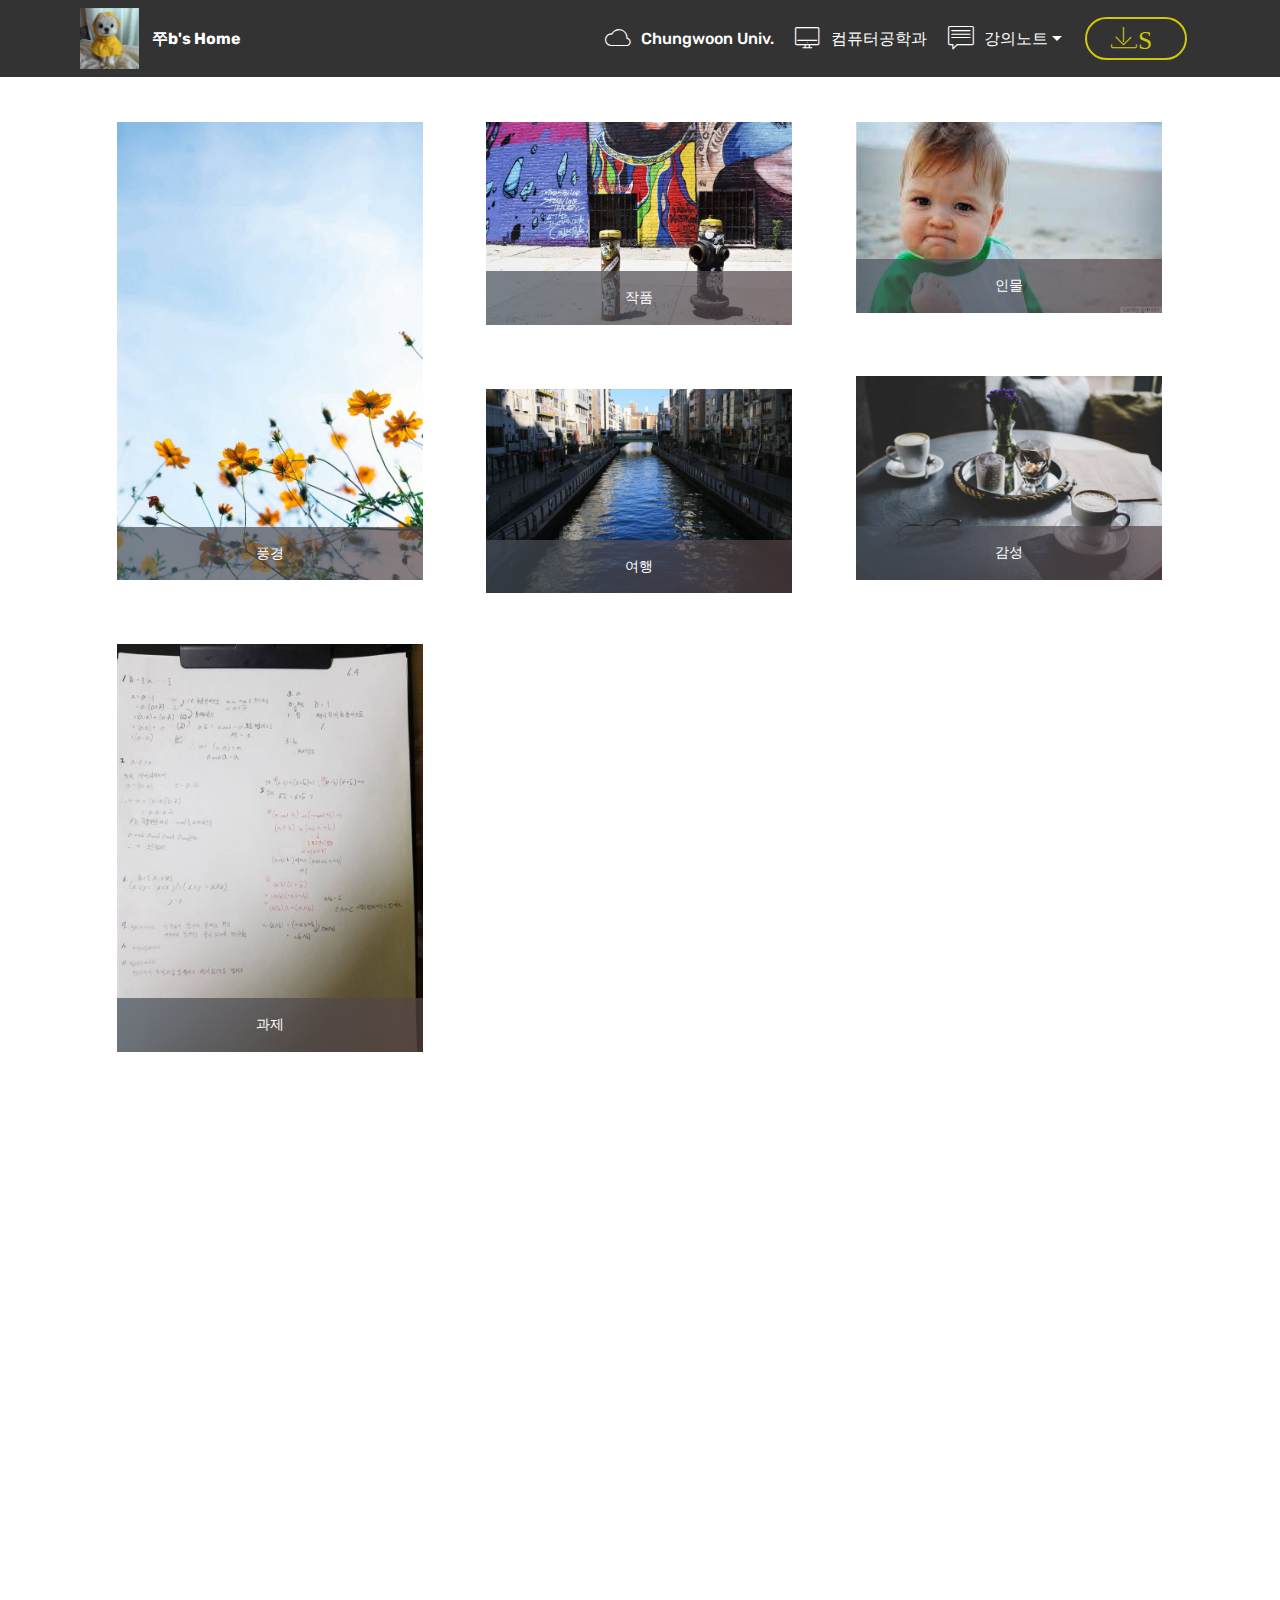
<file: 쭈b.html>
<!DOCTYPE html>
<html >
<head>
  <!-- Site made with Mobirise Website Builder v4.7.6, https://mobirise.com -->
  <meta charset="UTF-8">
  <meta http-equiv="X-UA-Compatible" content="IE=edge">
  <meta name="generator" content="Mobirise v4.7.6, mobirise.com">
  <meta name="viewport" content="width=device-width, initial-scale=1, minimum-scale=1">
  <link rel="shortcut icon" href="assets/images/-122x125.jpg" type="image/x-icon">
  <meta name="description" content="쭈b's 개인공간">
  <title>private</title>
  <link rel="stylesheet" href="assets/web/assets/mobirise-icons/mobirise-icons.css">
  <link rel="stylesheet" href="assets/tether/tether.min.css">
  <link rel="stylesheet" href="assets/bootstrap/css/bootstrap.min.css">
  <link rel="stylesheet" href="assets/bootstrap/css/bootstrap-grid.min.css">
  <link rel="stylesheet" href="assets/bootstrap/css/bootstrap-reboot.min.css">
  <link rel="stylesheet" href="assets/dropdown/css/style.css">
  <link rel="stylesheet" href="assets/theme/css/style.css">
  <link rel="stylesheet" href="assets/gallery/style.css">
  <link rel="stylesheet" href="assets/mobirise/css/mbr-additional.css" type="text/css">
  
  
  
</head>
<body>
  <section class="menu cid-qTq4z83qH4" once="menu" id="menu1-g">

    

    <nav class="navbar navbar-expand beta-menu navbar-dropdown align-items-center navbar-fixed-top navbar-toggleable-sm">
        <button class="navbar-toggler navbar-toggler-right" type="button" data-toggle="collapse" data-target="#navbarSupportedContent" aria-controls="navbarSupportedContent" aria-expanded="false" aria-label="Toggle navigation">
            <div class="hamburger">
                <span></span>
                <span></span>
                <span></span>
                <span></span>
            </div>
        </button>
        <div class="menu-logo">
            <div class="navbar-brand">
                <span class="navbar-logo">
                    <a href="index.html">
                         <img src="assets/images/-122x125.jpg" alt="Mobirise" title="" style="height: 3.8rem;">
                    </a>
                </span>
                <span class="navbar-caption-wrap"><a class="navbar-caption text-white display-4" href="index.html">쭈b's Home</a></span>
            </div>
        </div>
        <div class="collapse navbar-collapse" id="navbarSupportedContent">
            <ul class="navbar-nav nav-dropdown" data-app-modern-menu="true"><li class="nav-item">
                    <a class="nav-link link text-white display-4" href="http://www.chungwoon.ac.kr" target="_blank"><span class="mbri-cloud mbr-iconfont mbr-iconfont-btn"></span>
                        Chungwoon Univ.</a>
                </li>
                <li class="nav-item">
                    <a class="nav-link link text-white display-4" href="http://ce.chungwoon.ac.kr" target="_blank"><span class="mbri-desktop mbr-iconfont mbr-iconfont-btn"></span>
                        컴퓨터공학과</a>
                </li><li class="nav-item dropdown open"><a class="nav-link link dropdown-toggle text-white display-4" href="https://ce.cungwoon.ac.kr" target="_blank" data-toggle="dropdown-submenu" aria-expanded="true"><span class="mbri-chat mbr-iconfont mbr-iconfont-btn"></span>
                        강의노트</a><div class="dropdown-menu"><div class="dropdown"><a class="dropdown-item text-white dropdown-toggle display-4" href="https://www.w3schools.com" target="_blank" data-toggle="dropdown-submenu" aria-expanded="false">인터넷활용</a><div class="dropdown-menu dropdown-submenu"><a class="dropdown-item text-white display-4" href="인활.html">HTML</a><a class="dropdown-item text-white display-4" href="인활.html" aria-expanded="false">CSS</a><a class="dropdown-item text-white display-4" href="인활.html" target="_blank" aria-expanded="false">Java Script</a></div></div><a class="text-white dropdown-item display-4" href="컴퓨터네트워크.html" target="_blank" aria-expanded="false">컴퓨터네트워크</a><div class="dropdown"><a class="text-white dropdown-item dropdown-toggle display-4" href="https://ce.cungwoon.ac.kr" target="_blank" aria-expanded="false" data-toggle="dropdown-submenu">자료구조</a><div class="dropdown-menu dropdown-submenu"><a class="text-white dropdown-item display-4" href="자료구조.html" aria-expanded="false">수업자료</a><a class="text-white dropdown-item display-4" href="자료구조.html" aria-expanded="false">실습</a><a class="text-white dropdown-item display-4" href="자료구조.html" aria-expanded="false">과제</a></div></div><a class="text-white dropdown-item display-4" href="알고리즘.html" aria-expanded="false">알고리즘</a><a class="text-white dropdown-item display-4" href="쭈b.html" aria-expanded="false">Private</a><div class="dropdown"><a class="text-white dropdown-item dropdown-toggle display-4" href="강좌.html" aria-expanded="false" data-toggle="dropdown-submenu">강좌</a><div class="dropdown-menu dropdown-submenu"><a class="text-white dropdown-item display-4" href="강좌.html" aria-expanded="false">C언어</a><a class="text-white dropdown-item display-4" href="강좌.html" aria-expanded="false">JAVA</a><a class="text-white dropdown-item display-4" href="강좌.html" aria-expanded="false">자료구조</a><a class="text-white dropdown-item display-4" href="강좌.html" aria-expanded="false">알고리즘</a></div></div></div></li></ul>
            <div class="navbar-buttons mbr-section-btn"><a class="btn btn-sm btn-success-outline display-4" href="https://mobirise.com">
                    <span class="mbri-save mbr-iconfont mbr-iconfont-btn ">S</span></a></div>
        </div>
    </nav>
</section>

<section class="engine"><a href="https://mobirise.me/n">free landing page templates</a></section><section class="mbr-gallery mbr-slider-carousel cid-qTqhj3T9ci" id="gallery1-i">

    

    <div class="container">
        <div><!-- Filter --><!-- Gallery --><div class="mbr-gallery-row"><div class="mbr-gallery-layout-default"><div><div><div class="mbr-gallery-item mbr-gallery-item--p4" data-video-url="false" data-tags="Awesome"><div href="#lb-gallery1-i" data-slide-to="0" data-toggle="modal"><img src="assets/images/mbr-721x1080-721x1080.jpg" alt="" title=""><span class="icon-focus"></span><span class="mbr-gallery-title mbr-fonts-style display-7">풍경</span></div></div><div class="mbr-gallery-item mbr-gallery-item--p4" data-video-url="false" data-tags="Animated"><div href="#lb-gallery1-i" data-slide-to="1" data-toggle="modal"><img src="assets/images/mbr-1628x1080-800x531.jpg" alt="" title=""><span class="icon-focus"></span><span class="mbr-gallery-title mbr-fonts-style display-7">작품</span></div></div><div class="mbr-gallery-item mbr-gallery-item--p4" data-video-url="false" data-tags="Responsive"><div href="#lb-gallery1-i" data-slide-to="2" data-toggle="modal"><img src="assets/images/284x177-284x177.jpg" alt="" title=""><span class="icon-focus"></span><span class="mbr-gallery-title mbr-fonts-style display-7">인물</span></div></div><div class="mbr-gallery-item mbr-gallery-item--p4" data-video-url="false" data-tags="Responsive"><div href="#lb-gallery1-i" data-slide-to="3" data-toggle="modal"><img src="assets/images/mbr-1620x1080-800x533.jpg" alt="" title=""><span class="icon-focus"></span><span class="mbr-gallery-title mbr-fonts-style display-7">감성</span></div></div><div class="mbr-gallery-item mbr-gallery-item--p4" data-video-url="false" data-tags="Animated"><div href="#lb-gallery1-i" data-slide-to="4" data-toggle="modal"><img src="assets/images/img-5829-2000x1335-800x534.jpg" alt="" title=""><span class="icon-focus"></span><span class="mbr-gallery-title mbr-fonts-style display-7">여행</span></div></div><div class="mbr-gallery-item mbr-gallery-item--p4" data-video-url="false" data-tags="Creative"><div href="#lb-gallery1-i" data-slide-to="5" data-toggle="modal"><img src="assets/images/p20171017-000752943-fa800442-53d6-44da-8e90-7ad219ec562a-720x960-720x960.jpg" alt="" title=""><span class="icon-focus"></span><span class="mbr-gallery-title mbr-fonts-style display-7">과제</span></div></div></div></div><div class="clearfix"></div></div></div><!-- Lightbox --><div data-app-prevent-settings="" class="mbr-slider modal fade carousel slide" tabindex="-1" data-keyboard="true" data-interval="false" id="lb-gallery1-i"><div class="modal-dialog"><div class="modal-content"><div class="modal-body"><div class="carousel-inner"><div class="carousel-item"><img src="assets/images/mbr-721x1080.jpg" alt="" title=""></div><div class="carousel-item"><img src="assets/images/mbr-1628x1080.jpg" alt="" title=""></div><div class="carousel-item"><img src="assets/images/-284x177.jpg" alt="" title=""></div><div class="carousel-item"><img src="assets/images/mbr-1620x1080.jpg" alt="" title=""></div><div class="carousel-item"><img src="assets/images/img-5829-2000x1335.jpg" alt="" title=""></div><div class="carousel-item active"><img src="assets/images/p20171017-000752943-fa800442-53d6-44da-8e90-7ad219ec562a-720x960.jpg" alt="" title=""></div></div><a class="carousel-control carousel-control-prev" role="button" data-slide="prev" href="#lb-gallery1-i"><span class="mbri-left mbr-iconfont" aria-hidden="true"></span><span class="sr-only">Previous</span></a><a class="carousel-control carousel-control-next" role="button" data-slide="next" href="#lb-gallery1-i"><span class="mbri-right mbr-iconfont" aria-hidden="true"></span><span class="sr-only">Next</span></a><a class="close" href="#" role="button" data-dismiss="modal"><span class="sr-only">Close</span></a></div></div></div></div></div>
    </div>

</section>

<section class="cid-qTqjDjgalT" id="video2-j">

    
    
    <figure class="mbr-figure align-center">
        <div class="video-block" style="width: 100%;">
            <div><iframe class="mbr-embedded-video" src="https://www.youtube.com/embed/RIXA7WPyvi4?rel=0&amp;amp;showinfo=0&amp;autoplay=1&amp;loop=1&amp;playlist=RIXA7WPyvi4" width="1280" height="720" frameborder="0" allowfullscreen></iframe></div>
        </div>
    </figure>
</section>


  <script src="assets/web/assets/jquery/jquery.min.js"></script>
  <script src="assets/popper/popper.min.js"></script>
  <script src="assets/tether/tether.min.js"></script>
  <script src="assets/bootstrap/js/bootstrap.min.js"></script>
  <script src="assets/smoothscroll/smooth-scroll.js"></script>
  <script src="assets/dropdown/js/script.min.js"></script>
  <script src="assets/touchswipe/jquery.touch-swipe.min.js"></script>
  <script src="assets/vimeoplayer/jquery.mb.vimeo_player.js"></script>
  <script src="assets/bootstrapcarouselswipe/bootstrap-carousel-swipe.js"></script>
  <script src="assets/masonry/masonry.pkgd.min.js"></script>
  <script src="assets/imagesloaded/imagesloaded.pkgd.min.js"></script>
  <script src="assets/theme/js/script.js"></script>
  <script src="assets/gallery/player.min.js"></script>
  <script src="assets/gallery/script.js"></script>
  <script src="assets/slidervideo/script.js"></script>
  
  
</body>
</html>
</file>
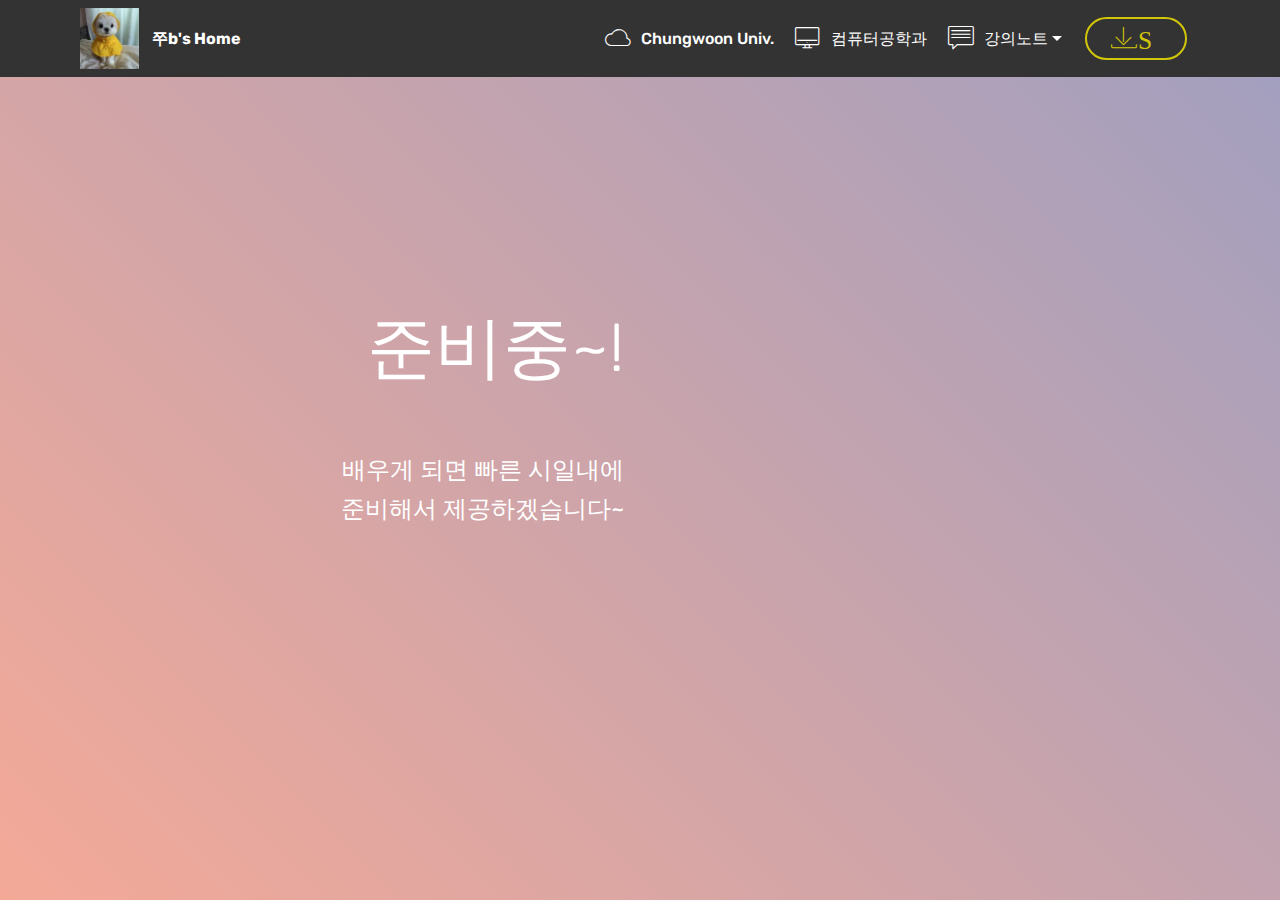
<file: 컴퓨터네트워크.html>
<!DOCTYPE html>
<html >
<head>
  <!-- Site made with Mobirise Website Builder v4.7.6, https://mobirise.com -->
  <meta charset="UTF-8">
  <meta http-equiv="X-UA-Compatible" content="IE=edge">
  <meta name="generator" content="Mobirise v4.7.6, mobirise.com">
  <meta name="viewport" content="width=device-width, initial-scale=1, minimum-scale=1">
  <link rel="shortcut icon" href="assets/images/-122x125.jpg" type="image/x-icon">
  <meta name="description" content="컴퓨터네트워크와 관련된 페이지">
  <title>컴퓨터네트워크</title>
  <link rel="stylesheet" href="assets/web/assets/mobirise-icons/mobirise-icons.css">
  <link rel="stylesheet" href="assets/tether/tether.min.css">
  <link rel="stylesheet" href="assets/bootstrap/css/bootstrap.min.css">
  <link rel="stylesheet" href="assets/bootstrap/css/bootstrap-grid.min.css">
  <link rel="stylesheet" href="assets/bootstrap/css/bootstrap-reboot.min.css">
  <link rel="stylesheet" href="assets/dropdown/css/style.css">
  <link rel="stylesheet" href="assets/theme/css/style.css">
  <link rel="stylesheet" href="assets/mobirise/css/mbr-additional.css" type="text/css">
  
  
  
</head>
<body>
  <section class="menu cid-qTq4z83qH4" once="menu" id="menu1-x">

    

    <nav class="navbar navbar-expand beta-menu navbar-dropdown align-items-center navbar-fixed-top navbar-toggleable-sm">
        <button class="navbar-toggler navbar-toggler-right" type="button" data-toggle="collapse" data-target="#navbarSupportedContent" aria-controls="navbarSupportedContent" aria-expanded="false" aria-label="Toggle navigation">
            <div class="hamburger">
                <span></span>
                <span></span>
                <span></span>
                <span></span>
            </div>
        </button>
        <div class="menu-logo">
            <div class="navbar-brand">
                <span class="navbar-logo">
                    <a href="index.html">
                         <img src="assets/images/-122x125.jpg" alt="Mobirise" title="" style="height: 3.8rem;">
                    </a>
                </span>
                <span class="navbar-caption-wrap"><a class="navbar-caption text-white display-4" href="index.html">쭈b's Home</a></span>
            </div>
        </div>
        <div class="collapse navbar-collapse" id="navbarSupportedContent">
            <ul class="navbar-nav nav-dropdown" data-app-modern-menu="true"><li class="nav-item">
                    <a class="nav-link link text-white display-4" href="http://www.chungwoon.ac.kr" target="_blank"><span class="mbri-cloud mbr-iconfont mbr-iconfont-btn"></span>
                        Chungwoon Univ.</a>
                </li>
                <li class="nav-item">
                    <a class="nav-link link text-white display-4" href="http://ce.chungwoon.ac.kr" target="_blank"><span class="mbri-desktop mbr-iconfont mbr-iconfont-btn"></span>
                        컴퓨터공학과</a>
                </li><li class="nav-item dropdown open"><a class="nav-link link dropdown-toggle text-white display-4" href="https://ce.cungwoon.ac.kr" target="_blank" data-toggle="dropdown-submenu" aria-expanded="true"><span class="mbri-chat mbr-iconfont mbr-iconfont-btn"></span>
                        강의노트</a><div class="dropdown-menu"><div class="dropdown"><a class="dropdown-item text-white dropdown-toggle display-4" href="https://www.w3schools.com" target="_blank" data-toggle="dropdown-submenu" aria-expanded="false">인터넷활용</a><div class="dropdown-menu dropdown-submenu"><a class="dropdown-item text-white display-4" href="인활.html">HTML</a><a class="dropdown-item text-white display-4" href="인활.html" aria-expanded="false">CSS</a><a class="dropdown-item text-white display-4" href="인활.html" target="_blank" aria-expanded="false">Java Script</a></div></div><a class="text-white dropdown-item display-4" href="컴퓨터네트워크.html" target="_blank" aria-expanded="false">컴퓨터네트워크</a><div class="dropdown"><a class="text-white dropdown-item dropdown-toggle display-4" href="https://ce.cungwoon.ac.kr" target="_blank" aria-expanded="false" data-toggle="dropdown-submenu">자료구조</a><div class="dropdown-menu dropdown-submenu"><a class="text-white dropdown-item display-4" href="자료구조.html" aria-expanded="false">수업자료</a><a class="text-white dropdown-item display-4" href="자료구조.html" aria-expanded="false">실습</a><a class="text-white dropdown-item display-4" href="자료구조.html" aria-expanded="false">과제</a></div></div><a class="text-white dropdown-item display-4" href="알고리즘.html" aria-expanded="false">알고리즘</a><a class="text-white dropdown-item display-4" href="쭈b.html" aria-expanded="false">Private</a><div class="dropdown"><a class="text-white dropdown-item dropdown-toggle display-4" href="강좌.html" aria-expanded="false" data-toggle="dropdown-submenu">강좌</a><div class="dropdown-menu dropdown-submenu"><a class="text-white dropdown-item display-4" href="강좌.html" aria-expanded="false">C언어</a><a class="text-white dropdown-item display-4" href="강좌.html" aria-expanded="false">JAVA</a><a class="text-white dropdown-item display-4" href="강좌.html" aria-expanded="false">자료구조</a><a class="text-white dropdown-item display-4" href="강좌.html" aria-expanded="false">알고리즘</a></div></div></div></li></ul>
            <div class="navbar-buttons mbr-section-btn"><a class="btn btn-sm btn-success-outline display-4" href="https://mobirise.com">
                    <span class="mbri-save mbr-iconfont mbr-iconfont-btn ">S</span></a></div>
        </div>
    </nav>
</section>

<section class="engine"><a href="https://mobirise.me/f">easy website builder</a></section><section class="header7 cid-qUJk5aMVHS mbr-fullscreen" id="header7-y">

    

    

    <div class="container">
        <div class="media-container-row">

            <div class="media-content align-right">
                <h1 class="mbr-section-title mbr-white pb-3 mbr-fonts-style display-1">
                    준비중~!</h1>
                <div class="mbr-section-text mbr-white pb-3">
                    <p class="mbr-text mbr-fonts-style display-5"><br>배우게 되면 빠른 시일내에<br>준비해서 제공하겠습니다~</p>
                </div>
                
            </div>

            <div class="mbr-figure" style="width: 100%;"><iframe class="mbr-embedded-video" src="https://www.youtube.com/embed/uNCr7NdOJgw?rel=0&amp;amp;showinfo=0&amp;autoplay=0&amp;loop=0" width="1280" height="720" frameborder="0" allowfullscreen></iframe></div>

        </div>
    </div>
</section>


  <script src="assets/web/assets/jquery/jquery.min.js"></script>
  <script src="assets/popper/popper.min.js"></script>
  <script src="assets/tether/tether.min.js"></script>
  <script src="assets/bootstrap/js/bootstrap.min.js"></script>
  <script src="assets/smoothscroll/smooth-scroll.js"></script>
  <script src="assets/dropdown/js/script.min.js"></script>
  <script src="assets/touchswipe/jquery.touch-swipe.min.js"></script>
  <script src="assets/theme/js/script.js"></script>
  
  
</body>
</html>
</file>
<file: assets/web/assets/mobirise-icons/mobirise-icons.css>
@font-face {
  font-family: 'MobiriseIcons';
  src:  url('mobirise-icons.eot?spat4u');
  src:  url('mobirise-icons.eot?spat4u#iefix') format('embedded-opentype'),
    url('mobirise-icons.ttf?spat4u') format('truetype'),
    url('mobirise-icons.woff?spat4u') format('woff'),
    url('mobirise-icons.svg?spat4u#MobiriseIcons') format('svg');
  font-weight: normal;
  font-style: normal;
}

[class^="mbri-"], [class*=" mbri-"] {
  /* use !important to prevent issues with browser extensions that change fonts */
  font-family: MobiriseIcons !important;
  speak: none;
  font-style: normal;
  font-weight: normal;
  font-variant: normal;
  text-transform: none;
  line-height: 1;

  /* Better Font Rendering =========== */
  -webkit-font-smoothing: antialiased;
  -moz-osx-font-smoothing: grayscale;
}

.mbri-add-submenu:before {
  content: "\e900";
}
.mbri-alert:before {
  content: "\e901";
}
.mbri-align-center:before {
  content: "\e902";
}
.mbri-align-justify:before {
  content: "\e903";
}
.mbri-align-left:before {
  content: "\e904";
}
.mbri-align-right:before {
  content: "\e905";
}
.mbri-android:before {
  content: "\e906";
}
.mbri-apple:before {
  content: "\e907";
}
.mbri-arrow-down:before {
  content: "\e908";
}
.mbri-arrow-next:before {
  content: "\e909";
}
.mbri-arrow-prev:before {
  content: "\e90a";
}
.mbri-arrow-up:before {
  content: "\e90b";
}
.mbri-bold:before {
  content: "\e90c";
}
.mbri-bookmark:before {
  content: "\e90d";
}
.mbri-bootstrap:before {
  content: "\e90e";
}
.mbri-briefcase:before {
  content: "\e90f";
}
.mbri-browse:before {
  content: "\e910";
}
.mbri-bulleted-list:before {
  content: "\e911";
}
.mbri-calendar:before {
  content: "\e912";
}
.mbri-camera:before {
  content: "\e913";
}
.mbri-cart-add:before {
  content: "\e914";
}
.mbri-cart-full:before {
  content: "\e915";
}
.mbri-cash:before {
  content: "\e916";
}
.mbri-change-style:before {
  content: "\e917";
}
.mbri-chat:before {
  content: "\e918";
}
.mbri-clock:before {
  content: "\e919";
}
.mbri-close:before {
  content: "\e91a";
}
.mbri-cloud:before {
  content: "\e91b";
}
.mbri-code:before {
  content: "\e91c";
}
.mbri-contact-form:before {
  content: "\e91d";
}
.mbri-credit-card:before {
  content: "\e91e";
}
.mbri-cursor-click:before {
  content: "\e91f";
}
.mbri-cust-feedback:before {
  content: "\e920";
}
.mbri-database:before {
  content: "\e921";
}
.mbri-delivery:before {
  content: "\e922";
}
.mbri-desktop:before {
  content: "\e923";
}
.mbri-devices:before {
  content: "\e924";
}
.mbri-down:before {
  content: "\e925";
}
.mbri-download:before {
  content: "\e989";
}
.mbri-drag-n-drop:before {
  content: "\e927";
}
.mbri-drag-n-drop2:before {
  content: "\e928";
}
.mbri-edit:before {
  content: "\e929";
}
.mbri-edit2:before {
  content: "\e92a";
}
.mbri-error:before {
  content: "\e92b";
}
.mbri-extension:before {
  content: "\e92c";
}
.mbri-features:before {
  content: "\e92d";
}
.mbri-file:before {
  content: "\e92e";
}
.mbri-flag:before {
  content: "\e92f";
}
.mbri-folder:before {
  content: "\e930";
}
.mbri-gift:before {
  content: "\e931";
}
.mbri-github:before {
  content: "\e932";
}
.mbri-globe:before {
  content: "\e933";
}
.mbri-globe-2:before {
  content: "\e934";
}
.mbri-growing-chart:before {
  content: "\e935";
}
.mbri-hearth:before {
  content: "\e936";
}
.mbri-help:before {
  content: "\e937";
}
.mbri-home:before {
  content: "\e938";
}
.mbri-hot-cup:before {
  content: "\e939";
}
.mbri-idea:before {
  content: "\e93a";
}
.mbri-image-gallery:before {
  content: "\e93b";
}
.mbri-image-slider:before {
  content: "\e93c";
}
.mbri-info:before {
  content: "\e93d";
}
.mbri-italic:before {
  content: "\e93e";
}
.mbri-key:before {
  content: "\e93f";
}
.mbri-laptop:before {
  content: "\e940";
}
.mbri-layers:before {
  content: "\e941";
}
.mbri-left-right:before {
  content: "\e942";
}
.mbri-left:before {
  content: "\e943";
}
.mbri-letter:before {
  content: "\e944";
}
.mbri-like:before {
  content: "\e945";
}
.mbri-link:before {
  content: "\e946";
}
.mbri-lock:before {
  content: "\e947";
}
.mbri-login:before {
  content: "\e948";
}
.mbri-logout:before {
  content: "\e949";
}
.mbri-magic-stick:before {
  content: "\e94a";
}
.mbri-map-pin:before {
  content: "\e94b";
}
.mbri-menu:before {
  content: "\e94c";
}
.mbri-mobile:before {
  content: "\e94d";
}
.mbri-mobile2:before {
  content: "\e94e";
}
.mbri-mobirise:before {
  content: "\e94f";
}
.mbri-more-horizontal:before {
  content: "\e950";
}
.mbri-more-vertical:before {
  content: "\e951";
}
.mbri-music:before {
  content: "\e952";
}
.mbri-new-file:before {
  content: "\e953";
}
.mbri-numbered-list:before {
  content: "\e954";
}
.mbri-opened-folder:before {
  content: "\e955";
}
.mbri-pages:before {
  content: "\e956";
}
.mbri-paper-plane:before {
  content: "\e957";
}
.mbri-paperclip:before {
  content: "\e958";
}
.mbri-photo:before {
  content: "\e959";
}
.mbri-photos:before {
  content: "\e95a";
}
.mbri-pin:before {
  content: "\e95b";
}
.mbri-play:before {
  content: "\e95c";
}
.mbri-plus:before {
  content: "\e95d";
}
.mbri-preview:before {
  content: "\e95e";
}
.mbri-print:before {
  content: "\e95f";
}
.mbri-protect:before {
  content: "\e960";
}
.mbri-question:before {
  content: "\e961";
}
.mbri-quote-left:before {
  content: "\e962";
}
.mbri-quote-right:before {
  content: "\e963";
}
.mbri-refresh:before {
  content: "\e964";
}
.mbri-responsive:before {
  content: "\e965";
}
.mbri-right:before {
  content: "\e966";
}
.mbri-rocket:before {
  content: "\e967";
}
.mbri-sad-face:before {
  content: "\e968";
}
.mbri-sale:before {
  content: "\e969";
}
.mbri-save:before {
  content: "\e96a";
}
.mbri-search:before {
  content: "\e96b";
}
.mbri-setting:before {
  content: "\e96c";
}
.mbri-setting2:before {
  content: "\e96d";
}
.mbri-setting3:before {
  content: "\e96e";
}
.mbri-share:before {
  content: "\e96f";
}
.mbri-shopping-bag:before {
  content: "\e970";
}
.mbri-shopping-basket:before {
  content: "\e971";
}
.mbri-shopping-cart:before {
  content: "\e972";
}
.mbri-sites:before {
  content: "\e973";
}
.mbri-smile-face:before {
  content: "\e974";
}
.mbri-speed:before {
  content: "\e975";
}
.mbri-star:before {
  content: "\e976";
}
.mbri-success:before {
  content: "\e977";
}
.mbri-sun:before {
  content: "\e978";
}
.mbri-sun2:before {
  content: "\e979";
}
.mbri-tablet:before {
  content: "\e97a";
}
.mbri-tablet-vertical:before {
  content: "\e97b";
}
.mbri-target:before {
  content: "\e97c";
}
.mbri-timer:before {
  content: "\e97d";
}
.mbri-to-ftp:before {
  content: "\e97e";
}
.mbri-to-local-drive:before {
  content: "\e97f";
}
.mbri-touch-swipe:before {
  content: "\e980";
}
.mbri-touch:before {
  content: "\e981";
}
.mbri-trash:before {
  content: "\e982";
}
.mbri-underline:before {
  content: "\e983";
}
.mbri-unlink:before {
  content: "\e984";
}
.mbri-unlock:before {
  content: "\e985";
}
.mbri-up-down:before {
  content: "\e986";
}
.mbri-up:before {
  content: "\e987";
}
.mbri-update:before {
  content: "\e988";
}
.mbri-upload:before {
 content: "\e926"; 
}
.mbri-user:before {
  content: "\e98a";
}
.mbri-user2:before {
  content: "\e98b";
}
.mbri-users:before {
  content: "\e98c";
}
.mbri-video:before {
  content: "\e98d";
}
.mbri-video-play:before {
  content: "\e98e";
}
.mbri-watch:before {
  content: "\e98f";
}
.mbri-website-theme:before {
  content: "\e990";
}
.mbri-wifi:before {
  content: "\e991";
}
.mbri-windows:before {
  content: "\e992";
}
.mbri-zoom-out:before {
  content: "\e993";
}
.mbri-redo:before {
  content: "\e994";
}
.mbri-undo:before {
  content: "\e995";
}
</file>
<file: assets/dropdown/css/style.css>
.navbar-dropdown {
  left: 0;
  padding: 0;
  position: absolute;
  right: 0;
  top: 0;
  transition: all 0.45s ease;
  z-index: 1030;
  background: #282828; }
  .navbar-dropdown .navbar-logo {
    margin-right: 0.8rem;
    transition: margin 0.3s ease-in-out;
    vertical-align: middle; }
    .navbar-dropdown .navbar-logo img {
      height: 3.125rem;
      transition: all 0.3s ease-in-out; }
    .navbar-dropdown .navbar-logo.mbr-iconfont {
      font-size: 3.125rem;
      line-height: 3.125rem; }
  .navbar-dropdown .navbar-caption {
    font-weight: 700;
    white-space: normal;
    vertical-align: -4px;
    line-height: 3.125rem !important; }
    .navbar-dropdown .navbar-caption, .navbar-dropdown .navbar-caption:hover {
      color: inherit;
      text-decoration: none; }
  .navbar-dropdown .mbr-iconfont + .navbar-caption {
    vertical-align: -1px; }
  .navbar-dropdown.navbar-fixed-top {
    position: fixed; }
  .navbar-dropdown .navbar-brand span {
    vertical-align: -4px; }
  .navbar-dropdown.bg-color.transparent {
    background: none; }
  .navbar-dropdown.navbar-short .navbar-brand {
    padding: 0.625rem 0; }
    .navbar-dropdown.navbar-short .navbar-brand span {
      vertical-align: -1px; }
  .navbar-dropdown.navbar-short .navbar-caption {
    line-height: 2.375rem !important;
    vertical-align: -2px; }
  .navbar-dropdown.navbar-short .navbar-logo {
    margin-right: 0.5rem; }
    .navbar-dropdown.navbar-short .navbar-logo img {
      height: 2.375rem; }
    .navbar-dropdown.navbar-short .navbar-logo.mbr-iconfont {
      font-size: 2.375rem;
      line-height: 2.375rem; }
  .navbar-dropdown.navbar-short .mbr-table-cell {
    height: 3.625rem; }
  .navbar-dropdown .navbar-close {
    left: 0.6875rem;
    position: fixed;
    top: 0.75rem;
    z-index: 1000; }
  .navbar-dropdown .hamburger-icon {
    content: "";
    display: inline-block;
    vertical-align: middle;
    width: 16px;
    -webkit-box-shadow: 0 -6px 0 1px #282828,0 0 0 1px #282828,0 6px 0 1px #282828;
    -moz-box-shadow: 0 -6px 0 1px #282828,0 0 0 1px #282828,0 6px 0 1px #282828;
    box-shadow: 0 -6px 0 1px #282828,0 0 0 1px #282828,0 6px 0 1px #282828; }

.dropdown-menu .dropdown-toggle[data-toggle="dropdown-submenu"]::after {
  border-bottom: 0.35em solid transparent;
  border-left: 0.35em solid;
  border-right: 0;
  border-top: 0.35em solid transparent;
  margin-left: 0.3rem; }

.dropdown-menu .dropdown-item:focus {
  outline: 0; }

.nav-dropdown {
  font-size: 0.75rem;
  font-weight: 500;
  height: auto !important; }
  .nav-dropdown .nav-btn {
    padding-left: 1rem; }
  .nav-dropdown .link {
    margin: .667em 1.667em;
    font-weight: 500;
    padding: 0;
    transition: color .2s ease-in-out; }
    .nav-dropdown .link.dropdown-toggle {
      margin-right: 2.583em; }
      .nav-dropdown .link.dropdown-toggle::after {
        margin-left: .25rem;
        border-top: 0.35em solid;
        border-right: 0.35em solid transparent;
        border-left: 0.35em solid transparent;
        border-bottom: 0; }
      .nav-dropdown .link.dropdown-toggle[aria-expanded="true"] {
        margin: 0;
        padding: 0.667em 3.263em  0.667em 1.667em; }
  .nav-dropdown .link::after,
  .nav-dropdown .dropdown-item::after {
    color: inherit; }
  .nav-dropdown .btn {
    font-size: 0.75rem;
    font-weight: 700;
    letter-spacing: 0;
    margin-bottom: 0;
    padding-left: 1.25rem;
    padding-right: 1.25rem; }
  .nav-dropdown .dropdown-menu {
    border-radius: 0;
    border: 0;
    left: 0;
    margin: 0;
    padding-bottom: 1.25rem;
    padding-top: 1.25rem;
    position: relative; }
  .nav-dropdown .dropdown-submenu {
    margin-left: 0.125rem;
    top: 0; }
  .nav-dropdown .dropdown-item {
    font-weight: 500;
    line-height: 2;
    padding: 0.3846em 4.615em 0.3846em 1.5385em;
    position: relative;
    transition: color .2s ease-in-out, background-color .2s ease-in-out; }
    .nav-dropdown .dropdown-item::after {
      margin-top: -0.3077em;
      position: absolute;
      right: 1.1538em;
      top: 50%; }
    .nav-dropdown .dropdown-item:focus, .nav-dropdown .dropdown-item:hover {
      background: none; }

@media (max-width: 767px) {
  .nav-dropdown.navbar-toggleable-sm {
    bottom: 0;
    display: none;
    left: 0;
    overflow-x: hidden;
    position: fixed;
    top: 0;
    transform: translateX(-100%);
    -ms-transform: translateX(-100%);
    -webkit-transform: translateX(-100%);
    width: 18.75rem;
    z-index: 999; } }
.nav-dropdown.navbar-toggleable-xl {
  bottom: 0;
  display: none;
  left: 0;
  overflow-x: hidden;
  position: fixed;
  top: 0;
  transform: translateX(-100%);
  -ms-transform: translateX(-100%);
  -webkit-transform: translateX(-100%);
  width: 18.75rem;
  z-index: 999; }

.nav-dropdown-sm {
  display: block !important;
  overflow-x: hidden;
  overflow: auto;
  padding-top: 3.875rem; }
  .nav-dropdown-sm::after {
    content: "";
    display: block;
    height: 3rem;
    width: 100%; }
  .nav-dropdown-sm.collapse.in ~ .navbar-close {
    display: block !important; }
  .nav-dropdown-sm.collapsing, .nav-dropdown-sm.collapse.in {
    transform: translateX(0);
    -ms-transform: translateX(0);
    -webkit-transform: translateX(0);
    transition: all 0.25s ease-out;
    -webkit-transition: all 0.25s ease-out;
    background: #282828; }
  .nav-dropdown-sm.collapsing[aria-expanded="false"] {
    transform: translateX(-100%);
    -ms-transform: translateX(-100%);
    -webkit-transform: translateX(-100%); }
  .nav-dropdown-sm .nav-item {
    display: block;
    margin-left: 0 !important;
    padding-left: 0; }
  .nav-dropdown-sm .link,
  .nav-dropdown-sm .dropdown-item {
    border-top: 1px dotted rgba(255, 255, 255, 0.1);
    font-size: 0.8125rem;
    line-height: 1.6;
    margin: 0 !important;
    padding: 0.875rem 2.4rem 0.875rem 1.5625rem !important;
    position: relative;
    white-space: normal; }
    .nav-dropdown-sm .link:focus, .nav-dropdown-sm .link:hover,
    .nav-dropdown-sm .dropdown-item:focus,
    .nav-dropdown-sm .dropdown-item:hover {
      background: rgba(0, 0, 0, 0.2) !important;
      color: #c0a375; }
  .nav-dropdown-sm .nav-btn {
    position: relative;
    padding: 1.5625rem 1.5625rem 0 1.5625rem; }
    .nav-dropdown-sm .nav-btn::before {
      border-top: 1px dotted rgba(255, 255, 255, 0.1);
      content: "";
      left: 0;
      position: absolute;
      top: 0;
      width: 100%; }
    .nav-dropdown-sm .nav-btn + .nav-btn {
      padding-top: 0.625rem; }
      .nav-dropdown-sm .nav-btn + .nav-btn::before {
        display: none; }
  .nav-dropdown-sm .btn {
    padding: 0.625rem 0; }
  .nav-dropdown-sm .dropdown-toggle[data-toggle="dropdown-submenu"]::after {
    margin-left: .25rem;
    border-top: 0.35em solid;
    border-right: 0.35em solid transparent;
    border-left: 0.35em solid transparent;
    border-bottom: 0; }
  .nav-dropdown-sm .dropdown-toggle[data-toggle="dropdown-submenu"][aria-expanded="true"]::after {
    border-top: 0;
    border-right: 0.35em solid transparent;
    border-left: 0.35em solid transparent;
    border-bottom: 0.35em solid; }
  .nav-dropdown-sm .dropdown-menu {
    margin: 0;
    padding: 0;
    position: relative;
    top: 0;
    left: 0;
    width: 100%;
    border: 0;
    float: none;
    border-radius: 0;
    background: none; }
  .nav-dropdown-sm .dropdown-submenu {
    left: 100%;
    margin-left: 0.125rem;
    margin-top: -1.25rem;
    top: 0; }

.navbar-toggleable-sm .nav-dropdown .dropdown-menu {
  position: absolute; }

.navbar-toggleable-sm .nav-dropdown .dropdown-submenu {
  left: 100%;
  margin-left: 0.125rem;
  margin-top: -1.25rem;
  top: 0; }

.navbar-toggleable-sm.opened .nav-dropdown .dropdown-menu {
  position: relative; }

.navbar-toggleable-sm.opened .nav-dropdown .dropdown-submenu {
  left: 0;
  margin-left: 00rem;
  margin-top: 0rem;
  top: 0; }

.is-builder .nav-dropdown.collapsing {
  transition: none !important; }

/*# sourceMappingURL=style.css.map */
</file>
<file: assets/socicon/css/styles.css>
@charset "UTF-8";

@font-face {
  font-family: "socicon";
  src:url("../fonts/socicon.eot");
  src:url("../fonts/socicon.eot?#iefix") format("embedded-opentype"),
    url("../fonts/socicon.woff") format("woff"),
    url("../fonts/socicon.ttf") format("truetype"),
    url("../fonts/socicon.svg#socicon") format("svg");
  font-weight: normal;
  font-style: normal;

}

[data-icon]:before {
  font-family: "socicon" !important;
  content: attr(data-icon);
  font-style: normal !important;
  font-weight: normal !important;
  font-variant: normal !important;
  text-transform: none !important;
  speak: none;
  line-height: 1;
  -webkit-font-smoothing: antialiased;
  -moz-osx-font-smoothing: grayscale;
}

[class^="socicon-"]:before,
[class*=" socicon-"]:before {
  font-family: "socicon" !important;
  font-style: normal !important;
  font-weight: normal !important;
  font-variant: normal !important;
  text-transform: none !important;
  speak: none;
  line-height: 1;
  -webkit-font-smoothing: antialiased;
  -moz-osx-font-smoothing: grayscale;
}

.socicon-modelmayhem:before {
  content: "\e000";
}
.socicon-mixcloud:before {
  content: "\e001";
}
.socicon-drupal:before {
  content: "\e002";
}
.socicon-swarm:before {
  content: "\e003";
}
.socicon-istock:before {
  content: "\e004";
}
.socicon-yammer:before {
  content: "\e005";
}
.socicon-ello:before {
  content: "\e006";
}
.socicon-stackoverflow:before {
  content: "\e007";
}
.socicon-persona:before {
  content: "\e008";
}
.socicon-triplej:before {
  content: "\e009";
}
.socicon-houzz:before {
  content: "\e00a";
}
.socicon-rss:before {
  content: "\e00b";
}
.socicon-paypal:before {
  content: "\e00c";
}
.socicon-odnoklassniki:before {
  content: "\e00d";
}
.socicon-airbnb:before {
  content: "\e00e";
}
.socicon-periscope:before {
  content: "\e00f";
}
.socicon-outlook:before {
  content: "\e010";
}
.socicon-coderwall:before {
  content: "\e011";
}
.socicon-tripadvisor:before {
  content: "\e012";
}
.socicon-appnet:before {
  content: "\e013";
}
.socicon-goodreads:before {
  content: "\e014";
}
.socicon-tripit:before {
  content: "\e015";
}
.socicon-lanyrd:before {
  content: "\e016";
}
.socicon-slideshare:before {
  content: "\e017";
}
.socicon-buffer:before {
  content: "\e018";
}
.socicon-disqus:before {
  content: "\e019";
}
.socicon-vkontakte:before {
  content: "\e01a";
}
.socicon-whatsapp:before {
  content: "\e01b";
}
.socicon-patreon:before {
  content: "\e01c";
}
.socicon-storehouse:before {
  content: "\e01d";
}
.socicon-pocket:before {
  content: "\e01e";
}
.socicon-mail:before {
  content: "\e01f";
}
.socicon-blogger:before {
  content: "\e020";
}
.socicon-technorati:before {
  content: "\e021";
}
.socicon-reddit:before {
  content: "\e022";
}
.socicon-dribbble:before {
  content: "\e023";
}
.socicon-stumbleupon:before {
  content: "\e024";
}
.socicon-digg:before {
  content: "\e025";
}
.socicon-envato:before {
  content: "\e026";
}
.socicon-behance:before {
  content: "\e027";
}
.socicon-delicious:before {
  content: "\e028";
}
.socicon-deviantart:before {
  content: "\e029";
}
.socicon-forrst:before {
  content: "\e02a";
}
.socicon-play:before {
  content: "\e02b";
}
.socicon-zerply:before {
  content: "\e02c";
}
.socicon-wikipedia:before {
  content: "\e02d";
}
.socicon-apple:before {
  content: "\e02e";
}
.socicon-flattr:before {
  content: "\e02f";
}
.socicon-github:before {
  content: "\e030";
}
.socicon-renren:before {
  content: "\e031";
}
.socicon-friendfeed:before {
  content: "\e032";
}
.socicon-newsvine:before {
  content: "\e033";
}
.socicon-identica:before {
  content: "\e034";
}
.socicon-bebo:before {
  content: "\e035";
}
.socicon-zynga:before {
  content: "\e036";
}
.socicon-steam:before {
  content: "\e037";
}
.socicon-xbox:before {
  content: "\e038";
}
.socicon-windows:before {
  content: "\e039";
}
.socicon-qq:before {
  content: "\e03a";
}
.socicon-douban:before {
  content: "\e03b";
}
.socicon-meetup:before {
  content: "\e03c";
}
.socicon-playstation:before {
  content: "\e03d";
}
.socicon-android:before {
  content: "\e03e";
}
.socicon-snapchat:before {
  content: "\e03f";
}
.socicon-twitter:before {
  content: "\e040";
}
.socicon-facebook:before {
  content: "\e041";
}
.socicon-googleplus:before {
  content: "\e042";
}
.socicon-pinterest:before {
  content: "\e043";
}
.socicon-foursquare:before {
  content: "\e044";
}
.socicon-yahoo:before {
  content: "\e045";
}
.socicon-skype:before {
  content: "\e046";
}
.socicon-yelp:before {
  content: "\e047";
}
.socicon-feedburner:before {
  content: "\e048";
}
.socicon-linkedin:before {
  content: "\e049";
}
.socicon-viadeo:before {
  content: "\e04a";
}
.socicon-xing:before {
  content: "\e04b";
}
.socicon-myspace:before {
  content: "\e04c";
}
.socicon-soundcloud:before {
  content: "\e04d";
}
.socicon-spotify:before {
  content: "\e04e";
}
.socicon-grooveshark:before {
  content: "\e04f";
}
.socicon-lastfm:before {
  content: "\e050";
}
.socicon-youtube:before {
  content: "\e051";
}
.socicon-vimeo:before {
  content: "\e052";
}
.socicon-dailymotion:before {
  content: "\e053";
}
.socicon-vine:before {
  content: "\e054";
}
.socicon-flickr:before {
  content: "\e055";
}
.socicon-500px:before {
  content: "\e056";
}
.socicon-wordpress:before {
  content: "\e058";
}
.socicon-tumblr:before {
  content: "\e059";
}
.socicon-twitch:before {
  content: "\e05a";
}
.socicon-8tracks:before {
  content: "\e05b";
}
.socicon-amazon:before {
  content: "\e05c";
}
.socicon-icq:before {
  content: "\e05d";
}
.socicon-smugmug:before {
  content: "\e05e";
}
.socicon-ravelry:before {
  content: "\e05f";
}
.socicon-weibo:before {
  content: "\e060";
}
.socicon-baidu:before {
  content: "\e061";
}
.socicon-angellist:before {
  content: "\e062";
}
.socicon-ebay:before {
  content: "\e063";
}
.socicon-imdb:before {
  content: "\e064";
}
.socicon-stayfriends:before {
  content: "\e065";
}
.socicon-residentadvisor:before {
  content: "\e066";
}
.socicon-google:before {
  content: "\e067";
}
.socicon-yandex:before {
  content: "\e068";
}
.socicon-sharethis:before {
  content: "\e069";
}
.socicon-bandcamp:before {
  content: "\e06a";
}
.socicon-itunes:before {
  content: "\e06b";
}
.socicon-deezer:before {
  content: "\e06c";
}
.socicon-telegram:before {
  content: "\e06e";
}
.socicon-openid:before {
  content: "\e06f";
}
.socicon-amplement:before {
  content: "\e070";
}
.socicon-viber:before {
  content: "\e071";
}
.socicon-zomato:before {
  content: "\e072";
}
.socicon-draugiem:before {
  content: "\e074";
}
.socicon-endomodo:before {
  content: "\e075";
}
.socicon-filmweb:before {
  content: "\e076";
}
.socicon-stackexchange:before {
  content: "\e077";
}
.socicon-wykop:before {
  content: "\e078";
}
.socicon-teamspeak:before {
  content: "\e079";
}
.socicon-teamviewer:before {
  content: "\e07a";
}
.socicon-ventrilo:before {
  content: "\e07b";
}
.socicon-younow:before {
  content: "\e07c";
}
.socicon-raidcall:before {
  content: "\e07d";
}
.socicon-mumble:before {
  content: "\e07e";
}
.socicon-medium:before {
  content: "\e06d";
}
.socicon-bebee:before {
  content: "\e07f";
}
.socicon-hitbox:before {
  content: "\e080";
}
.socicon-reverbnation:before {
  content: "\e081";
}
.socicon-formulr:before {
  content: "\e082";
}
.socicon-instagram:before {
  content: "\e057";
}
.socicon-battlenet:before {
  content: "\e083";
}
.socicon-chrome:before {
  content: "\e084";
}
.socicon-discord:before {
  content: "\e086";
}
.socicon-issuu:before {
  content: "\e087";
}
.socicon-macos:before {
  content: "\e088";
}
.socicon-firefox:before {
  content: "\e089";
}
.socicon-opera:before {
  content: "\e08d";
}
.socicon-keybase:before {
  content: "\e090";
}
.socicon-alliance:before {
  content: "\e091";
}
.socicon-livejournal:before {
  content: "\e092";
}
.socicon-googlephotos:before {
  content: "\e093";
}
.socicon-horde:before {
  content: "\e094";
}
.socicon-etsy:before {
  content: "\e095";
}
.socicon-zapier:before {
  content: "\e096";
}
.socicon-google-scholar:before {
  content: "\e097";
}
.socicon-researchgate:before {
  content: "\e098";
}
.socicon-wechat:before {
  content: "\e099";
}
.socicon-strava:before {
  content: "\e09a";
}
.socicon-line:before {
  content: "\e09b";
}
.socicon-lyft:before {
  content: "\e09c";
}
.socicon-uber:before {
  content: "\e09d";
}
.socicon-songkick:before {
  content: "\e09e";
}
.socicon-viewbug:before {
  content: "\e09f";
}
.socicon-googlegroups:before {
  content: "\e0a0";
}
.socicon-quora:before {
  content: "\e073";
}
.socicon-diablo:before {
  content: "\e085";
}
.socicon-blizzard:before {
  content: "\e0a1";
}
.socicon-hearthstone:before {
  content: "\e08b";
}
.socicon-heroes:before {
  content: "\e08a";
}
.socicon-overwatch:before {
  content: "\e08c";
}
.socicon-warcraft:before {
  content: "\e08e";
}
.socicon-starcraft:before {
  content: "\e08f";
}
.socicon-beam:before {
  content: "\e0a2";
}
.socicon-curse:before {
  content: "\e0a3";
}
.socicon-player:before {
  content: "\e0a4";
}
.socicon-streamjar:before {
  content: "\e0a5";
}
.socicon-nintendo:before {
  content: "\e0a6";
}
.socicon-hellocoton:before {
  content: "\e0a7";
}
</file>
<file: assets/theme/css/style.css>
/*!
 * Mobirise v4 theme (https://mobirise.com/)
 * Copyright 2017 Mobirise
 */
section {
  background-color: #eeeeee; }

section,
.container,
.container-fluid {
  position: relative;
  word-wrap: break-word; }

a.mbr-iconfont:hover {
  text-decoration: none; }

.article .lead p, .article .lead ul, .article .lead ol, .article .lead pre, .article .lead blockquote {
  margin-bottom: 0; }

a {
  font-style: normal;
  font-weight: 400;
  cursor: pointer; }
  a, a:hover {
    text-decoration: none; }

figure {
  margin-bottom: 0; }

body {
  color: #232323; }

h1, h2, h3, h4, h5, h6,
.h1, .h2, .h3, .h4, .h5, .h6,
.display-1, .display-2, .display-3, .display-4 {
  line-height: 1;
  word-break: break-word;
  word-wrap: break-word; }

b, strong {
  font-weight: bold; }

blockquote {
  padding: 10px 0 10px 20px;
  position: relative;
  border-left: 2px solid;
  border-color: #ff3366; }

input:-webkit-autofill, input:-webkit-autofill:hover, input:-webkit-autofill:focus, input:-webkit-autofill:active {
  transition-delay: 9999s;
  transition-property: background-color, color; }

textarea[type="hidden"] {
  display: none; }

body {
  position: relative; }

section {
  background-position: 50% 50%;
  background-repeat: no-repeat;
  background-size: cover; }
  section .mbr-background-video,
  section .mbr-background-video-preview {
    position: absolute;
    bottom: 0;
    left: 0;
    right: 0;
    top: 0; }

.hidden {
  visibility: hidden; }

.mbr-z-index20 {
  z-index: 20; }

/*! Base colors */
.mbr-white {
  color: #ffffff; }

.mbr-black {
  color: #000000; }

.mbr-bg-white {
  background-color: #ffffff; }

.mbr-bg-black {
  background-color: #000000; }

/*! Text-aligns */
.align-left {
  text-align: left; }

.align-center {
  text-align: center; }

.align-right {
  text-align: right; }

@media (max-width: 767px) {
  .align-left, .align-center, .align-right, .mbr-section-btn, .mbr-section-title {
    text-align: center; } }
/*! Font-weight  */
.mbr-light {
  font-weight: 300; }

.mbr-regular {
  font-weight: 400; }

.mbr-semibold {
  font-weight: 500; }

.mbr-bold {
  font-weight: 700; }

/*! Media  */
.media-size-item {
  -webkit-flex: 1 1 auto;
  -moz-flex: 1 1 auto;
  -ms-flex: 1 1 auto;
  -o-flex: 1 1 auto;
  flex: 1 1 auto; }

.media-content {
  -webkit-flex-basis: 100%;
  flex-basis: 100%; }

.media-container-row {
  display: -ms-flexbox;
  display: -webkit-flex;
  display: flex;
  -webkit-flex-direction: row;
  -ms-flex-direction: row;
  flex-direction: row;
  -webkit-flex-wrap: wrap;
  -ms-flex-wrap: wrap;
  flex-wrap: wrap;
  -webkit-justify-content: center;
  -ms-flex-pack: center;
  justify-content: center;
  -webkit-align-content: center;
  -ms-flex-line-pack: center;
  align-content: center;
  -webkit-align-items: start;
  -ms-flex-align: start;
  align-items: start; }
  .media-container-row .media-size-item {
    width: 400px; }

.media-container-column {
  display: -ms-flexbox;
  display: -webkit-flex;
  display: flex;
  -webkit-flex-direction: column;
  -ms-flex-direction: column;
  flex-direction: column;
  -webkit-flex-wrap: wrap;
  -ms-flex-wrap: wrap;
  flex-wrap: wrap;
  -webkit-justify-content: center;
  -ms-flex-pack: center;
  justify-content: center;
  -webkit-align-content: center;
  -ms-flex-line-pack: center;
  align-content: center;
  -webkit-align-items: stretch;
  -ms-flex-align: stretch;
  align-items: stretch; }
  .media-container-column > * {
    width: 100%; }

@media (min-width: 992px) {
  .media-container-row {
    -webkit-flex-wrap: nowrap;
    -ms-flex-wrap: nowrap;
    flex-wrap: nowrap; } }
figure {
  overflow: hidden; }

figure[mbr-media-size] {
  transition: width 0.1s; }

.mbr-figure img, .mbr-figure iframe {
  display: block;
  width: 100%; }

.card {
  background-color: transparent;
  border: none; }

.card-img {
  text-align: center;
  flex-shrink: 0; }

.media {
  max-width: 100%;
  margin: 0 auto; }

.mbr-figure {
  -ms-flex-item-align: center;
  -ms-grid-row-align: center;
  -webkit-align-self: center;
  align-self: center; }

.media-container > div {
  max-width: 100%; }

.mbr-figure img, .card-img img {
  width: 100%; }

@media (max-width: 991px) {
  .media-size-item {
    width: auto !important; }

  .media {
    width: auto; }

  .mbr-figure {
    width: 100% !important; } }
/*! Buttons */
.mbr-section-btn {
  margin-left: -.25rem;
  margin-right: -.25rem;
  font-size: 0; }

nav .mbr-section-btn {
  margin-left: 0rem;
  margin-right: 0rem; }

/*! Btn icon margin */
.btn .mbr-iconfont, .btn.btn-sm .mbr-iconfont {
  cursor: pointer;
  margin-right: 0.5rem; }

.btn.btn-md .mbr-iconfont, .btn.btn-md .mbr-iconfont {
  margin-right: 0.8rem; }

.mbr-regular {
  font-weight: 400; }

.mbr-semibold {
  font-weight: 500; }

.mbr-bold {
  font-weight: 700; }

[type="submit"] {
  -webkit-appearance: none; }

/*! Full-screen */
.mbr-fullscreen .mbr-overlay {
  min-height: 100vh; }

.mbr-fullscreen {
  display: flex;
  display: -webkit-flex;
  display: -moz-flex;
  display: -ms-flex;
  display: -o-flex;
  align-items: center;
  -webkit-align-items: center;
  min-height: 100vh;
  padding-top: 3rem;
  padding-bottom: 3rem; }

/*! Map */
.map {
  height: 25rem;
  position: relative; }
  .map iframe {
    width: 100%;
    height: 100%; }

/* Form */
.form-asterisk {
  font-family: initial;
  position: absolute;
  top: -2px;
  font-weight: normal; }

/*! Scroll to top arrow */
.mbr-arrow-up {
  bottom: 25px;
  right: 90px;
  position: fixed;
  text-align: right;
  z-index: 5000;
  color: #ffffff;
  font-size: 32px;
  transform: rotate(180deg);
  -webkit-transform: rotate(180deg); }

.mbr-arrow-up a {
  background: rgba(0, 0, 0, 0.2);
  border-radius: 3px;
  color: #fff;
  display: inline-block;
  height: 60px;
  width: 60px;
  outline-style: none !important;
  position: relative;
  text-decoration: none;
  transition: all .3s ease-in-out;
  cursor: pointer;
  text-align: center; }
  .mbr-arrow-up a:hover {
    background-color: rgba(0, 0, 0, 0.4); }
  .mbr-arrow-up a i {
    line-height: 60px; }

.mbr-arrow-up-icon {
  display: block;
  color: #fff; }

.mbr-arrow-up-icon::before {
  content: "\203a";
  display: inline-block;
  font-family: serif;
  font-size: 32px;
  line-height: 1;
  font-style: normal;
  position: relative;
  top: 6px;
  left: -4px;
  -webkit-transform: rotate(-90deg);
  transform: rotate(-90deg); }

/*! Arrow Down */
.mbr-arrow {
  position: absolute;
  bottom: 45px;
  left: 50%;
  width: 60px;
  height: 60px;
  cursor: pointer;
  background-color: rgba(80, 80, 80, 0.5);
  border-radius: 50%;
  -webkit-transform: translateX(-50%);
  transform: translateX(-50%); }
  .mbr-arrow > a {
    display: inline-block;
    text-decoration: none;
    outline-style: none;
    -webkit-animation: arrowdown 1.7s ease-in-out infinite;
    animation: arrowdown 1.7s ease-in-out infinite; }
    .mbr-arrow > a > i {
      position: absolute;
      top: -2px;
      left: 15px;
      font-size: 2rem; }

@keyframes arrowdown {
  0% {
    transform: translateY(0px);
    -webkit-transform: translateY(0px); }
  50% {
    transform: translateY(-5px);
    -webkit-transform: translateY(-5px); }
  100% {
    transform: translateY(0px);
    -webkit-transform: translateY(0px); } }
@-webkit-keyframes arrowdown {
  0% {
    transform: translateY(0px);
    -webkit-transform: translateY(0px); }
  50% {
    transform: translateY(-5px);
    -webkit-transform: translateY(-5px); }
  100% {
    transform: translateY(0px);
    -webkit-transform: translateY(0px); } }
@media (max-width: 500px) {
  .mbr-arrow-up {
    left: 50%;
    right: auto;
    transform: translateX(-50%) rotate(180deg);
    -webkit-transform: translateX(-50%) rotate(180deg); } }
/*Gradients animation*/
@keyframes gradient-animation {
  from {
    background-position: 0% 100%;
    animation-timing-function: ease-in-out; }
  to {
    background-position: 100% 0%;
    animation-timing-function: ease-in-out; } }
@-webkit-keyframes gradient-animation {
  from {
    background-position: 0% 100%;
    animation-timing-function: ease-in-out; }
  to {
    background-position: 100% 0%;
    animation-timing-function: ease-in-out; } }
.bg-gradient {
  background-size: 200% 200%;
  animation: gradient-animation 5s infinite alternate;
  -webkit-animation: gradient-animation 5s infinite alternate; }

.menu .navbar-brand {
  display: -webkit-flex; }
  .menu .navbar-brand span {
    display: flex;
    display: -webkit-flex; }
  .menu .navbar-brand .navbar-caption-wrap {
    display: -webkit-flex; }
  .menu .navbar-brand .navbar-logo img {
    display: -webkit-flex; }
@media (min-width: 768px) and (max-width: 991px) {
  .menu .navbar-toggleable-sm .navbar-nav {
    display: -webkit-box;
    display: -webkit-flex;
    display: -ms-flexbox; } }
@media (min-width: 992px) {
  .menu .navbar-nav.nav-dropdown {
    display: -webkit-flex; }
  .menu .navbar-toggleable-sm .navbar-collapse {
    display: -webkit-flex !important; } }

/*# sourceMappingURL=style.css.map */
.engine {
	position: absolute;
	text-indent: -2400px;
	text-align: center;
	padding: 0;
	top: 0;
	left: -2400px;
}
</file>
<file: assets/gallery/style.css>
/*-------

   Gallery

-------*/
.mbr-gallery .mbr-gallery-item {
  position: relative;
  display: inline-block;
  width: 25%;
  cursor: pointer; }

@media (max-width: 768px) {
  .mbr-gallery .mbr-gallery-item {
    width: 50%; } }
@media (max-width: 400px) {
  .mbr-gallery .mbr-gallery-item {
    width: 100%; } }
.mbr-gallery .icon-focus,
.mbr-gallery .icon-video {
  position: absolute;
  top: calc(50% - 32px);
  left: calc(50% - 24px);
  font-family: 'MobiriseIcons' !important;
  font-size: 3rem !important;
  color: #fff;
  opacity: 0;
  transition: .2s opacity ease-in-out;
  z-index: 5; }

.mbr-gallery .icon-focus::before {
  content: '\e96b'; }

.mbr-gallery .icon-video::before {
  content: '\e95c'; }

.mbr-gallery .mbr-gallery-item > div:hover .icon-focus,
.mbr-gallery .mbr-gallery-item > div:hover .icon-video {
  opacity: 1; }

.mbr-gallery .mbr-gallery-item img {
  width: 100%;
  opacity: 1;
  -webkit-transition: .2s opacity ease-in-out;
  transition: .2s opacity ease-in-out; }

.mbr-gallery .mbr-gallery-item > div:hover img {
  opacity: 1; }

.mbr-gallery .mbr-gallery-item > div {
  background: #fff;
  display: block;
  outline: none;
  position: relative; }

.mbr-gallery .mbr-gallery-item .icon {
  -webkit-transform: translateX(-50%) translateY(-50%);
  -webkit-transition: .2s opacity ease-in-out;
  color: #000;
  font-size: 30px;
  height: 69px;
  left: 50%;
  opacity: 0;
  position: absolute;
  top: 50%;
  transform: translateX(-50%) translateY(-50%);
  transition: .2s opacity ease-in-out;
  width: 69px; }

.mbr-gallery .mbr-gallery-item .icon::after,
.mbr-gallery .mbr-gallery-item .icon::before {
  content: '';
  display: block;
  position: absolute;
  height: 69px;
  width: 1px;
  margin-left: 34.5px;
  background-color: #fff; }

.mbr-gallery .mbr-gallery-item .icon::after {
  width: 69px;
  height: 1px;
  margin-left: 0;
  margin-top: 34.5px; }

.mbr-gallery .mbr-gallery-item > div:hover .icon {
  opacity: 1; }

.mbr-gallery .mbr-gallery-item > div:hover::before {
  opacity: .9; }

.mbr-gallery .mbr-gallery-item > div:hover .mbr-gallery-title {
  background: transparent !important; }

/* remove spacing */
.mbr-gallery .mbr-gallery-row.no-gutter {
  margin: 0; }

.mbr-gallery .mbr-gallery-row.no-gutter .mbr-gallery-item {
  padding: 0; }

/* container */
.mbr-gallery .container.mbr-gallery-layout-default {
  padding: 93px 0; }

/* fix horizontal scrollbar */
.mbr-gallery .mbr-gallery-layout-article,
.mbr-gallery .mbr-gallery-layout-default {
  overflow: hidden; }

/* lightbox */
.mbr-gallery .modal {
  position: fixed;
  overflow: hidden;
  padding-right: 0 !important; }

.mbr-gallery .modal-content {
  border-radius: 0;
  border: none;
  background: transparent; }

.mbr-gallery .modal-body {
  padding: 0; }

.mbr-gallery .modal-body img {
  width: 100%; }

.mbr-gallery .modal .close {
  position: fixed;
  background: #1b1b1b;
  opacity: .5;
  font-size: 35px;
  font-weight: 300;
  width: 70px;
  height: 70px;
  border-radius: 50%;
  color: #fff;
  top: 2.5rem;
  right: 2.5rem;
  line-height: 70px;
  border: none;
  text-align: center;
  text-shadow: none;
  z-index: 5;
  -webkit-transition: opacity .3s ease;
  -moz-transition: opacity .3s ease;
  -o-transition: opacity .3s ease;
  transition: opacity .3s ease;
  font-family: 'MobiriseIcons'; }
  .mbr-gallery .modal .close::before {
    content: '\e91a'; }

.mbr-gallery .modal .close:hover {
  opacity: 1;
  background: #000;
  color: #fff; }

.mbr-gallery .modal-dialog {
  max-width: 100% !important; }

.mbr-gallery .modal.in .modal-dialog {
  margin: 0 auto; }

/* modal back color opacity */
.modal-backdrop.in {
  opacity: .8;
  filter: alpha(opacity=80); }

@media (max-width: 768px) {
  .mbr-gallery .carousel-control,
  .mbr-gallery .carousel-indicators,
  .mbr-gallery .modal .close {
    position: fixed; } }
/* fix fade in effect */
.mbr-gallery .modal.fade .modal-dialog {
  -webkit-transition: margin-top .3s ease-out;
  -moz-transition: margin-top .3s ease-out;
  -o-transition: margin-top .3s ease-out;
  transition: margin-top .3s ease-out; }

.mbr-gallery .modal.fade .modal-dialog,
.mbr-gallery .modal.in .modal-dialog {
  -webkit-transform: none;
  -ms-transform: none;
  -o-transform: none;
  transform: none; }

/*-------

   Slider

-------*/
.mbr-slider .carousel-inner > .active,
.mbr-slider .carousel-inner > .next,
.mbr-slider .carousel-inner > .prev {
  display: table; }

.mbr-slider .carousel-control {
  position: absolute;
  width: 70px;
  height: 70px;
  top: 50%;
  margin-top: -35px;
  line-height: 70px;
  border-radius: 50%;
  font-size: 35px;
  border: 0;
  opacity: .5;
  text-shadow: none;
  z-index: 5;
  color: #fff;
  -webkit-transition: all .2s ease-in-out 0s;
  -o-transition: all .2s ease-in-out 0s;
  transition: all .2s ease-in-out 0s; }

.mbr-gallery .mbr-slider .carousel-control {
  position: fixed; }

@media (max-width: 991px) {
  .mbr-gallery .mbr-slider .carousel-control {
    bottom: 2.5rem;
    margin-top: 0;
    top: auto;
    z-index: 17; } }
.mbr-gallery .mbr-slider .carousel-inner > .active {
  display: block; }

.mbr-slider .carousel-control.left {
  left: 0;
  margin-left: 2.5rem; }

.mbr-slider .carousel-control.right {
  right: 0;
  margin-right: 2.5rem; }

.mbr-slider .carousel-control .icon-next,
.mbr-slider .carousel-control .icon-prev {
  margin-top: -18px;
  font-size: 40px;
  line-height: 27px; }

.mbr-slider .carousel-control:hover {
  background: #1b1b1b;
  color: #fff;
  opacity: 1; }

.mbr-slider .carousel-indicators {
  position: absolute;
  bottom: 0;
  margin-bottom: 1.5rem !important; }

@media (max-width: 543px) {
  .mbr-slider .carousel-indicators {
    display: none; } }
.carousel-indicators .active,
.carousel-indicators li {
  width: 15px;
  height: 15px;
  margin: 3px;
  background: #1b1b1b;
  border: 0;
  opacity: .5; }

.carousel-indicators .active {
  border: 4px solid #1b1b1b;
  background: #fff; }

.carousel-indicators li {
  max-width: 15px;
  max-height: 15px;
  margin: 3px;
  background: #1b1b1b;
  border: 0;
  border-radius: 50%;
  opacity: .5; }

.carousel-indicators li.active {
  border: 4px solid #1b1b1b;
  background: #fff; }

.container .carousel-indicators {
  margin-bottom: 3px; }

.mbr-gallery .mbr-slider .carousel-indicators {
  position: fixed;
  margin-bottom: 2.5rem !important; }

@media (max-width: 991px) {
  .mbr-gallery .mbr-slider .carousel-indicators {
    margin-bottom: 3.625rem !important;
    padding-left: 2.5rem;
    padding-right: 2.5rem; } }
.mbr-slider .carousel-indicators .active,
.mbr-slider .carousel-indicators li {
  width: 20px;
  height: 20px;
  margin: 3px;
  background: #1b1b1b;
  border: 0;
  opacity: .5; }

.mbr-slider .carousel-indicators .active {
  border: 4px solid #1b1b1b;
  background: #fff; }

@media (max-width: 767px) {
  .mbr-slider .carousel-control {
    top: auto;
    bottom: 20px; }

  .mbr-slider > .container .carousel-control {
    margin-bottom: 0; } }
/* boxed slider */
.mbr-slider > .boxed-slider {
  position: relative;
  padding: 93px 0; }

.mbr-slider > .boxed-slider > div {
  position: relative; }

.mbr-slider > .container img {
  width: 100%; }

.mbr-slider > .container img + .row {
  position: absolute;
  top: 50%;
  left: 0;
  right: 0;
  -webkit-transform: translateY(-50%);
  -moz-transform: translateY(-50%);
  transform: translateY(-50%);
  z-index: 2; }

.mbr-slider .mbr-section {
  padding: 0;
  background-attachment: scroll; }

.mbr-slider .mbr-table-cell {
  padding: 0; }

.mbr-slider > .container .carousel-indicators {
  margin-bottom: 3px; }

/* article slider */
.mbr-slider > .article-slider .mbr-section,
.mbr-slider > .article-slider .mbr-section .mbr-table-cell {
  padding-top: 0;
  padding-bottom: 0; }

.modal-backdrop.show {
  opacity: .7; }

.video-container .mbr-background-video iframe {
  width: 100%;
  height: 100%; }

.mbr-gallery-item__hided {
  position: absolute !important;
  left: 0 !important;
  width: 0 !important;
  height: 0;
  padding: 0 !important; }

.mbr-gallery-item__hided img {
  display: none !important; }

.mbr-gallery-item__hided span {
  display: none !important; }

.mbr-gallery-filter {
  padding-top: 30px;
  padding-bottom: 30px;
  text-align: center; }
  .mbr-gallery-filter li {
    display: inline-block;
    padding: 5px 0;
    transition: all .3s ease-out; }
    .mbr-gallery-filter li .btn {
      cursor: pointer; }
  .mbr-gallery-filter.gallery-filter__bg li {
    color: #fff; }
  .mbr-gallery-filter.gallery-filter__bg .active {
    color: #000;
    background-color: #fff; }
  .mbr-gallery-filter ul {
    display: inline-block;
    width: 100%;
    padding-left: 0;
    margin-bottom: 0;
    list-style: none; }

.mbr-gallery-item > div {
  position: relative; }

.mbr-gallery-item--p1 {
  padding: 0.5rem; }

.mbr-gallery-item--p2 {
  padding: 1rem; }

.mbr-gallery-item--p3 {
  padding: 1.5rem; }

.mbr-gallery-item--p4 {
  padding: 2rem; }

.mbr-gallery-item--p5 {
  padding: 2.5rem; }

.mbr-gallery-item--p6 {
  padding: 3rem; }

.mbr-gallery .mbr-gallery-item--p4 {
  width: 33.333%; }

.mbr-gallery .mbr-gallery-item--p6, .mbr-gallery .mbr-gallery-item--p5 {
  width: 50%; }

@media (max-width: 992px) {
  .mbr-gallery-item--p1 {
    padding: 0.5rem; }

  .mbr-gallery-item--p2 {
    padding: 0.8rem; }

  .mbr-gallery-item--p3 {
    padding: 1rem; }

  .mbr-gallery-item--p4 {
    padding: 1.5rem; }

  .mbr-gallery-item--p5 {
    padding: 1.8rem; }

  .mbr-gallery-item--p6 {
    padding: 2rem; }

  .mbr-gallery .mbr-gallery-item--p2,
  .mbr-gallery .mbr-gallery-item--p3 {
    width: 50%; }

  .mbr-gallery .mbr-gallery-item--p6,
  .mbr-gallery .mbr-gallery-item--p5,
  .mbr-gallery .mbr-gallery-item--p4 {
    width: 100%; } }
@media (max-width: 400px) {
  .mbr-gallery .mbr-gallery-item--p3,
  .mbr-gallery .mbr-gallery-item--p2,
  .mbr-gallery .mbr-gallery-item--p1 {
    width: 100%; } }

/*# sourceMappingURL=style.css.map */
</file>
<file: assets/mobirise/css/mbr-additional.css>
@import url(https://fonts.googleapis.com/css?family=Rubik:300,300i,400,400i,500,500i,700,700i,900,900i);





body {
  font-style: normal;
  line-height: 1.5;
}
.mbr-section-title {
  font-style: normal;
  line-height: 1.2;
}
.mbr-section-subtitle {
  line-height: 1.3;
}
.mbr-text {
  font-style: normal;
  line-height: 1.6;
}
.display-1 {
  font-family: 'Rubik', sans-serif;
  font-size: 4.25rem;
}
.display-1 > .mbr-iconfont {
  font-size: 6.8rem;
}
.display-2 {
  font-family: 'Rubik', sans-serif;
  font-size: 3rem;
}
.display-2 > .mbr-iconfont {
  font-size: 4.8rem;
}
.display-4 {
  font-family: 'Rubik', sans-serif;
  font-size: 1rem;
}
.display-4 > .mbr-iconfont {
  font-size: 1.6rem;
}
.display-5 {
  font-family: 'Rubik', sans-serif;
  font-size: 1.5rem;
}
.display-5 > .mbr-iconfont {
  font-size: 2.4rem;
}
.display-7 {
  font-family: 'Rubik', sans-serif;
  font-size: 1rem;
}
.display-7 > .mbr-iconfont {
  font-size: 1.6rem;
}
/* ---- Fluid typography for mobile devices ---- */
/* 1.4 - font scale ratio ( bootstrap == 1.42857 ) */
/* 100vw - current viewport width */
/* (48 - 20)  48 == 48rem == 768px, 20 == 20rem == 320px(minimal supported viewport) */
/* 0.65 - min scale variable, may vary */
@media (max-width: 768px) {
  .display-1 {
    font-size: 3.4rem;
    font-size: calc( 2.1374999999999997rem + (4.25 - 2.1374999999999997) * ((100vw - 20rem) / (48 - 20)));
    line-height: calc( 1.4 * (2.1374999999999997rem + (4.25 - 2.1374999999999997) * ((100vw - 20rem) / (48 - 20))));
  }
  .display-2 {
    font-size: 2.4rem;
    font-size: calc( 1.7rem + (3 - 1.7) * ((100vw - 20rem) / (48 - 20)));
    line-height: calc( 1.4 * (1.7rem + (3 - 1.7) * ((100vw - 20rem) / (48 - 20))));
  }
  .display-4 {
    font-size: 0.8rem;
    font-size: calc( 1rem + (1 - 1) * ((100vw - 20rem) / (48 - 20)));
    line-height: calc( 1.4 * (1rem + (1 - 1) * ((100vw - 20rem) / (48 - 20))));
  }
  .display-5 {
    font-size: 1.2rem;
    font-size: calc( 1.175rem + (1.5 - 1.175) * ((100vw - 20rem) / (48 - 20)));
    line-height: calc( 1.4 * (1.175rem + (1.5 - 1.175) * ((100vw - 20rem) / (48 - 20))));
  }
}
/* Buttons */
.btn {
  font-weight: 500;
  border-width: 2px;
  font-style: normal;
  letter-spacing: 1px;
  margin: .4rem .8rem;
  white-space: normal;
  -webkit-transition: all 0.3s ease-in-out;
  -moz-transition: all 0.3s ease-in-out;
  transition: all 0.3s ease-in-out;
  padding: 1rem 3rem;
  border-radius: 3px;
  display: inline-flex;
  align-items: center;
  justify-content: center;
  word-break: break-word;
}
.btn-sm {
  font-weight: 500;
  letter-spacing: 1px;
  -webkit-transition: all 0.3s ease-in-out;
  -moz-transition: all 0.3s ease-in-out;
  transition: all 0.3s ease-in-out;
  padding: 0.6rem 1.5rem;
  border-radius: 3px;
}
.btn-md {
  font-weight: 500;
  letter-spacing: 1px;
  margin: .4rem .8rem !important;
  -webkit-transition: all 0.3s ease-in-out;
  -moz-transition: all 0.3s ease-in-out;
  transition: all 0.3s ease-in-out;
  padding: 1rem 3rem;
  border-radius: 3px;
}
.btn-lg {
  font-weight: 500;
  letter-spacing: 1px;
  margin: .4rem .8rem !important;
  -webkit-transition: all 0.3s ease-in-out;
  -moz-transition: all 0.3s ease-in-out;
  transition: all 0.3s ease-in-out;
  padding: 1.2rem 3.2rem;
  border-radius: 3px;
}
.bg-primary {
  background-color: #149dcc !important;
}
.bg-success {
  background-color: #f7ed4a !important;
}
.bg-info {
  background-color: #82786e !important;
}
.bg-warning {
  background-color: #879a9f !important;
}
.bg-danger {
  background-color: #b1a374 !important;
}
.btn-primary,
.btn-primary:active {
  background-color: #149dcc !important;
  border-color: #149dcc !important;
  color: #ffffff !important;
}
.btn-primary:hover,
.btn-primary:focus,
.btn-primary.focus,
.btn-primary.active {
  color: #ffffff !important;
  background-color: #0d6786 !important;
  border-color: #0d6786 !important;
}
.btn-primary.disabled,
.btn-primary:disabled {
  color: #ffffff !important;
  background-color: #0d6786 !important;
  border-color: #0d6786 !important;
}
.btn-secondary,
.btn-secondary:active {
  background-color: #ff3366 !important;
  border-color: #ff3366 !important;
  color: #ffffff !important;
}
.btn-secondary:hover,
.btn-secondary:focus,
.btn-secondary.focus,
.btn-secondary.active {
  color: #ffffff !important;
  background-color: #e50039 !important;
  border-color: #e50039 !important;
}
.btn-secondary.disabled,
.btn-secondary:disabled {
  color: #ffffff !important;
  background-color: #e50039 !important;
  border-color: #e50039 !important;
}
.btn-info,
.btn-info:active {
  background-color: #82786e !important;
  border-color: #82786e !important;
  color: #ffffff !important;
}
.btn-info:hover,
.btn-info:focus,
.btn-info.focus,
.btn-info.active {
  color: #ffffff !important;
  background-color: #59524b !important;
  border-color: #59524b !important;
}
.btn-info.disabled,
.btn-info:disabled {
  color: #ffffff !important;
  background-color: #59524b !important;
  border-color: #59524b !important;
}
.btn-success,
.btn-success:active {
  background-color: #f7ed4a !important;
  border-color: #f7ed4a !important;
  color: #3f3c03 !important;
}
.btn-success:hover,
.btn-success:focus,
.btn-success.focus,
.btn-success.active {
  color: #3f3c03 !important;
  background-color: #eadd0a !important;
  border-color: #eadd0a !important;
}
.btn-success.disabled,
.btn-success:disabled {
  color: #3f3c03 !important;
  background-color: #eadd0a !important;
  border-color: #eadd0a !important;
}
.btn-warning,
.btn-warning:active {
  background-color: #879a9f !important;
  border-color: #879a9f !important;
  color: #ffffff !important;
}
.btn-warning:hover,
.btn-warning:focus,
.btn-warning.focus,
.btn-warning.active {
  color: #ffffff !important;
  background-color: #617479 !important;
  border-color: #617479 !important;
}
.btn-warning.disabled,
.btn-warning:disabled {
  color: #ffffff !important;
  background-color: #617479 !important;
  border-color: #617479 !important;
}
.btn-danger,
.btn-danger:active {
  background-color: #b1a374 !important;
  border-color: #b1a374 !important;
  color: #ffffff !important;
}
.btn-danger:hover,
.btn-danger:focus,
.btn-danger.focus,
.btn-danger.active {
  color: #ffffff !important;
  background-color: #8b7d4e !important;
  border-color: #8b7d4e !important;
}
.btn-danger.disabled,
.btn-danger:disabled {
  color: #ffffff !important;
  background-color: #8b7d4e !important;
  border-color: #8b7d4e !important;
}
.btn-white {
  color: #333333 !important;
}
.btn-white,
.btn-white:active {
  background-color: #ffffff !important;
  border-color: #ffffff !important;
  color: #808080 !important;
}
.btn-white:hover,
.btn-white:focus,
.btn-white.focus,
.btn-white.active {
  color: #808080 !important;
  background-color: #d9d9d9 !important;
  border-color: #d9d9d9 !important;
}
.btn-white.disabled,
.btn-white:disabled {
  color: #808080 !important;
  background-color: #d9d9d9 !important;
  border-color: #d9d9d9 !important;
}
.btn-black,
.btn-black:active {
  background-color: #333333 !important;
  border-color: #333333 !important;
  color: #ffffff !important;
}
.btn-black:hover,
.btn-black:focus,
.btn-black.focus,
.btn-black.active {
  color: #ffffff !important;
  background-color: #0d0d0d !important;
  border-color: #0d0d0d !important;
}
.btn-black.disabled,
.btn-black:disabled {
  color: #ffffff !important;
  background-color: #0d0d0d !important;
  border-color: #0d0d0d !important;
}
.btn-primary-outline,
.btn-primary-outline:active {
  background: none;
  border-color: #0b566f;
  color: #0b566f;
}
.btn-primary-outline:hover,
.btn-primary-outline:focus,
.btn-primary-outline.focus,
.btn-primary-outline.active {
  color: #ffffff;
  background-color: #149dcc;
  border-color: #149dcc;
}
.btn-primary-outline.disabled,
.btn-primary-outline:disabled {
  color: #ffffff !important;
  background-color: #149dcc !important;
  border-color: #149dcc !important;
}
.btn-secondary-outline,
.btn-secondary-outline:active {
  background: none;
  border-color: #cc0033;
  color: #cc0033;
}
.btn-secondary-outline:hover,
.btn-secondary-outline:focus,
.btn-secondary-outline.focus,
.btn-secondary-outline.active {
  color: #ffffff;
  background-color: #ff3366;
  border-color: #ff3366;
}
.btn-secondary-outline.disabled,
.btn-secondary-outline:disabled {
  color: #ffffff !important;
  background-color: #ff3366 !important;
  border-color: #ff3366 !important;
}
.btn-info-outline,
.btn-info-outline:active {
  background: none;
  border-color: #4b453f;
  color: #4b453f;
}
.btn-info-outline:hover,
.btn-info-outline:focus,
.btn-info-outline.focus,
.btn-info-outline.active {
  color: #ffffff;
  background-color: #82786e;
  border-color: #82786e;
}
.btn-info-outline.disabled,
.btn-info-outline:disabled {
  color: #ffffff !important;
  background-color: #82786e !important;
  border-color: #82786e !important;
}
.btn-success-outline,
.btn-success-outline:active {
  background: none;
  border-color: #d2c609;
  color: #d2c609;
}
.btn-success-outline:hover,
.btn-success-outline:focus,
.btn-success-outline.focus,
.btn-success-outline.active {
  color: #3f3c03;
  background-color: #f7ed4a;
  border-color: #f7ed4a;
}
.btn-success-outline.disabled,
.btn-success-outline:disabled {
  color: #3f3c03 !important;
  background-color: #f7ed4a !important;
  border-color: #f7ed4a !important;
}
.btn-warning-outline,
.btn-warning-outline:active {
  background: none;
  border-color: #55666b;
  color: #55666b;
}
.btn-warning-outline:hover,
.btn-warning-outline:focus,
.btn-warning-outline.focus,
.btn-warning-outline.active {
  color: #ffffff;
  background-color: #879a9f;
  border-color: #879a9f;
}
.btn-warning-outline.disabled,
.btn-warning-outline:disabled {
  color: #ffffff !important;
  background-color: #879a9f !important;
  border-color: #879a9f !important;
}
.btn-danger-outline,
.btn-danger-outline:active {
  background: none;
  border-color: #7a6e45;
  color: #7a6e45;
}
.btn-danger-outline:hover,
.btn-danger-outline:focus,
.btn-danger-outline.focus,
.btn-danger-outline.active {
  color: #ffffff;
  background-color: #b1a374;
  border-color: #b1a374;
}
.btn-danger-outline.disabled,
.btn-danger-outline:disabled {
  color: #ffffff !important;
  background-color: #b1a374 !important;
  border-color: #b1a374 !important;
}
.btn-black-outline,
.btn-black-outline:active {
  background: none;
  border-color: #000000;
  color: #000000;
}
.btn-black-outline:hover,
.btn-black-outline:focus,
.btn-black-outline.focus,
.btn-black-outline.active {
  color: #ffffff;
  background-color: #333333;
  border-color: #333333;
}
.btn-black-outline.disabled,
.btn-black-outline:disabled {
  color: #ffffff !important;
  background-color: #333333 !important;
  border-color: #333333 !important;
}
.btn-white-outline,
.btn-white-outline:active,
.btn-white-outline.active {
  background: none;
  border-color: #ffffff;
  color: #ffffff;
}
.btn-white-outline:hover,
.btn-white-outline:focus,
.btn-white-outline.focus {
  color: #333333;
  background-color: #ffffff;
  border-color: #ffffff;
}
.text-primary {
  color: #149dcc !important;
}
.text-secondary {
  color: #ff3366 !important;
}
.text-success {
  color: #f7ed4a !important;
}
.text-info {
  color: #82786e !important;
}
.text-warning {
  color: #879a9f !important;
}
.text-danger {
  color: #b1a374 !important;
}
.text-white {
  color: #ffffff !important;
}
.text-black {
  color: #000000 !important;
}
a.text-primary:hover,
a.text-primary:focus {
  color: #0b566f !important;
}
a.text-secondary:hover,
a.text-secondary:focus {
  color: #cc0033 !important;
}
a.text-success:hover,
a.text-success:focus {
  color: #d2c609 !important;
}
a.text-info:hover,
a.text-info:focus {
  color: #4b453f !important;
}
a.text-warning:hover,
a.text-warning:focus {
  color: #55666b !important;
}
a.text-danger:hover,
a.text-danger:focus {
  color: #7a6e45 !important;
}
a.text-white:hover,
a.text-white:focus {
  color: #b3b3b3 !important;
}
a.text-black:hover,
a.text-black:focus {
  color: #4d4d4d !important;
}
.alert-success {
  background-color: #70c770;
}
.alert-info {
  background-color: #82786e;
}
.alert-warning {
  background-color: #879a9f;
}
.alert-danger {
  background-color: #b1a374;
}
.mbr-section-btn a.btn:not(.btn-form) {
  border-radius: 100px;
}
.mbr-section-btn a.btn:not(.btn-form):hover,
.mbr-section-btn a.btn:not(.btn-form):focus {
  box-shadow: none !important;
}
.mbr-section-btn a.btn:not(.btn-form):hover,
.mbr-section-btn a.btn:not(.btn-form):focus {
  box-shadow: 0 10px 40px 0 rgba(0, 0, 0, 0.2) !important;
  -webkit-box-shadow: 0 10px 40px 0 rgba(0, 0, 0, 0.2) !important;
}
.mbr-gallery-filter li a {
  border-radius: 100px !important;
}
.mbr-gallery-filter li.active .btn {
  background-color: #149dcc;
  border-color: #149dcc;
  color: #ffffff;
}
.mbr-gallery-filter li.active .btn:focus {
  box-shadow: none;
}
.nav-tabs .nav-link {
  border-radius: 100px !important;
}
.btn-form {
  border-radius: 0;
}
.btn-form:hover {
  cursor: pointer;
}
a,
a:hover {
  color: #149dcc;
}
.mbr-plan-header.bg-primary .mbr-plan-subtitle,
.mbr-plan-header.bg-primary .mbr-plan-price-desc {
  color: #b4e6f8;
}
.mbr-plan-header.bg-success .mbr-plan-subtitle,
.mbr-plan-header.bg-success .mbr-plan-price-desc {
  color: #ffffff;
}
.mbr-plan-header.bg-info .mbr-plan-subtitle,
.mbr-plan-header.bg-info .mbr-plan-price-desc {
  color: #beb8b2;
}
.mbr-plan-header.bg-warning .mbr-plan-subtitle,
.mbr-plan-header.bg-warning .mbr-plan-price-desc {
  color: #ced6d8;
}
.mbr-plan-header.bg-danger .mbr-plan-subtitle,
.mbr-plan-header.bg-danger .mbr-plan-price-desc {
  color: #dfd9c6;
}
/* Scroll to top button*/
.scrollToTop_wraper {
  display: none;
}
#scrollToTop a i:before {
  content: '';
  position: absolute;
  height: 40%;
  top: 25%;
  background: #fff;
  width: 2px;
  left: calc(50% - 1px);
}
#scrollToTop a i:after {
  content: '';
  position: absolute;
  display: block;
  border-top: 2px solid #fff;
  border-right: 2px solid #fff;
  width: 40%;
  height: 40%;
  left: 30%;
  bottom: 30%;
  transform: rotate(135deg);
}
/* Others*/
.note-check a[data-value=Rubik] {
  font-style: normal;
}
.mbr-arrow a {
  color: #ffffff;
}
@media (max-width: 767px) {
  .mbr-arrow {
    display: none;
  }
}
.form-control-label {
  position: relative;
  cursor: pointer;
  margin-bottom: .357em;
  padding: 0;
}
.alert {
  color: #ffffff;
  border-radius: 0;
  border: 0;
  font-size: .875rem;
  line-height: 1.5;
  margin-bottom: 1.875rem;
  padding: 1.25rem;
  position: relative;
}
.alert.alert-form::after {
  background-color: inherit;
  bottom: -7px;
  content: "";
  display: block;
  height: 14px;
  left: 50%;
  margin-left: -7px;
  position: absolute;
  transform: rotate(45deg);
  width: 14px;
}
.form-control {
  background-color: #f5f5f5;
  box-shadow: none;
  color: #565656;
  font-family: 'Rubik', sans-serif;
  font-size: 1rem;
  line-height: 1.43;
  min-height: 3.5em;
  padding: 1.07em .5em;
}
.form-control > .mbr-iconfont {
  font-size: 1.6rem;
}
.form-control,
.form-control:focus {
  border: 1px solid #e8e8e8;
}
.form-active .form-control:invalid {
  border-color: red;
}
.mbr-overlay {
  background-color: #000;
  bottom: 0;
  left: 0;
  opacity: .5;
  position: absolute;
  right: 0;
  top: 0;
  z-index: 0;
}
blockquote {
  font-style: italic;
  padding: 10px 0 10px 20px;
  font-size: 1.09rem;
  position: relative;
  border-color: #149dcc;
  border-width: 3px;
}
ul,
ol,
pre,
blockquote {
  margin-bottom: 2.3125rem;
}
pre {
  background: #f4f4f4;
  padding: 10px 24px;
  white-space: pre-wrap;
}
.inactive {
  -webkit-user-select: none;
  -moz-user-select: none;
  -ms-user-select: none;
  user-select: none;
  pointer-events: none;
  -webkit-user-drag: none;
  user-drag: none;
}
.mbr-section__comments .row {
  justify-content: center;
}
/* Forms */
.mbr-form .btn {
  margin: .4rem 0;
}
.mbr-form .input-group-btn a.btn {
  border-radius: 100px !important;
}
.mbr-form .input-group-btn a.btn:hover {
  box-shadow: 0 10px 40px 0 rgba(0, 0, 0, 0.2);
}
.mbr-form .input-group-btn button[type="submit"] {
  border-radius: 100px !important;
  padding: 1rem 3rem;
}
.mbr-form .input-group-btn button[type="submit"]:hover {
  box-shadow: 0 10px 40px 0 rgba(0, 0, 0, 0.2);
}
.form2 .form-control {
  border-top-left-radius: 100px;
  border-bottom-left-radius: 100px;
}
.form2 .input-group-btn a.btn {
  border-top-left-radius: 0 !important;
  border-bottom-left-radius: 0 !important;
}
.form2 .input-group-btn button[type="submit"] {
  border-top-left-radius: 0 !important;
  border-bottom-left-radius: 0 !important;
}
.form3 input[type="email"] {
  border-radius: 100px !important;
}
@media (max-width: 349px) {
  .form2 input[type="email"] {
    border-radius: 100px !important;
  }
  .form2 .input-group-btn a.btn {
    border-radius: 100px !important;
  }
  .form2 .input-group-btn button[type="submit"] {
    border-radius: 100px !important;
  }
}
@media (max-width: 767px) {
  .btn {
    font-size: .75rem !important;
  }
  .btn .mbr-iconfont {
    font-size: 1rem !important;
  }
}
/* Social block */
.btn-social {
  font-size: 20px;
  border-radius: 50%;
  padding: 0;
  width: 44px;
  height: 44px;
  line-height: 44px;
  text-align: center;
  position: relative;
  border: 2px solid #c0a375;
  border-color: #149dcc;
  color: #232323;
  cursor: pointer;
}
.btn-social i {
  top: 0;
  line-height: 44px;
  width: 44px;
}
.btn-social:hover {
  color: #fff;
  background: #149dcc;
}
.btn-social + .btn {
  margin-left: .1rem;
}
/* Footer */
.mbr-footer-content li::before,
.mbr-footer .mbr-contacts li::before {
  background: #149dcc;
}
.mbr-footer-content li a:hover,
.mbr-footer .mbr-contacts li a:hover {
  color: #149dcc;
}
.footer3 input[type="email"],
.footer4 input[type="email"] {
  border-radius: 100px !important;
}
.footer3 .input-group-btn a.btn,
.footer4 .input-group-btn a.btn {
  border-radius: 100px !important;
}
.footer3 .input-group-btn button[type="submit"],
.footer4 .input-group-btn button[type="submit"] {
  border-radius: 100px !important;
}
/* Headers*/
.header13 .form-inline input[type="email"],
.header14 .form-inline input[type="email"] {
  border-radius: 100px;
}
.header13 .form-inline input[type="text"],
.header14 .form-inline input[type="text"] {
  border-radius: 100px;
}
.header13 .form-inline input[type="tel"],
.header14 .form-inline input[type="tel"] {
  border-radius: 100px;
}
.header13 .form-inline a.btn,
.header14 .form-inline a.btn {
  border-radius: 100px;
}
.header13 .form-inline button,
.header14 .form-inline button {
  border-radius: 100px !important;
}
.offset-1 {
  margin-left: 8.33333%;
}
.offset-2 {
  margin-left: 16.66667%;
}
.offset-3 {
  margin-left: 25%;
}
.offset-4 {
  margin-left: 33.33333%;
}
.offset-5 {
  margin-left: 41.66667%;
}
.offset-6 {
  margin-left: 50%;
}
.offset-7 {
  margin-left: 58.33333%;
}
.offset-8 {
  margin-left: 66.66667%;
}
.offset-9 {
  margin-left: 75%;
}
.offset-10 {
  margin-left: 83.33333%;
}
.offset-11 {
  margin-left: 91.66667%;
}
@media (min-width: 576px) {
  .offset-sm-0 {
    margin-left: 0%;
  }
  .offset-sm-1 {
    margin-left: 8.33333%;
  }
  .offset-sm-2 {
    margin-left: 16.66667%;
  }
  .offset-sm-3 {
    margin-left: 25%;
  }
  .offset-sm-4 {
    margin-left: 33.33333%;
  }
  .offset-sm-5 {
    margin-left: 41.66667%;
  }
  .offset-sm-6 {
    margin-left: 50%;
  }
  .offset-sm-7 {
    margin-left: 58.33333%;
  }
  .offset-sm-8 {
    margin-left: 66.66667%;
  }
  .offset-sm-9 {
    margin-left: 75%;
  }
  .offset-sm-10 {
    margin-left: 83.33333%;
  }
  .offset-sm-11 {
    margin-left: 91.66667%;
  }
}
@media (min-width: 768px) {
  .offset-md-0 {
    margin-left: 0%;
  }
  .offset-md-1 {
    margin-left: 8.33333%;
  }
  .offset-md-2 {
    margin-left: 16.66667%;
  }
  .offset-md-3 {
    margin-left: 25%;
  }
  .offset-md-4 {
    margin-left: 33.33333%;
  }
  .offset-md-5 {
    margin-left: 41.66667%;
  }
  .offset-md-6 {
    margin-left: 50%;
  }
  .offset-md-7 {
    margin-left: 58.33333%;
  }
  .offset-md-8 {
    margin-left: 66.66667%;
  }
  .offset-md-9 {
    margin-left: 75%;
  }
  .offset-md-10 {
    margin-left: 83.33333%;
  }
  .offset-md-11 {
    margin-left: 91.66667%;
  }
}
@media (min-width: 992px) {
  .offset-lg-0 {
    margin-left: 0%;
  }
  .offset-lg-1 {
    margin-left: 8.33333%;
  }
  .offset-lg-2 {
    margin-left: 16.66667%;
  }
  .offset-lg-3 {
    margin-left: 25%;
  }
  .offset-lg-4 {
    margin-left: 33.33333%;
  }
  .offset-lg-5 {
    margin-left: 41.66667%;
  }
  .offset-lg-6 {
    margin-left: 50%;
  }
  .offset-lg-7 {
    margin-left: 58.33333%;
  }
  .offset-lg-8 {
    margin-left: 66.66667%;
  }
  .offset-lg-9 {
    margin-left: 75%;
  }
  .offset-lg-10 {
    margin-left: 83.33333%;
  }
  .offset-lg-11 {
    margin-left: 91.66667%;
  }
}
@media (min-width: 1200px) {
  .offset-xl-0 {
    margin-left: 0%;
  }
  .offset-xl-1 {
    margin-left: 8.33333%;
  }
  .offset-xl-2 {
    margin-left: 16.66667%;
  }
  .offset-xl-3 {
    margin-left: 25%;
  }
  .offset-xl-4 {
    margin-left: 33.33333%;
  }
  .offset-xl-5 {
    margin-left: 41.66667%;
  }
  .offset-xl-6 {
    margin-left: 50%;
  }
  .offset-xl-7 {
    margin-left: 58.33333%;
  }
  .offset-xl-8 {
    margin-left: 66.66667%;
  }
  .offset-xl-9 {
    margin-left: 75%;
  }
  .offset-xl-10 {
    margin-left: 83.33333%;
  }
  .offset-xl-11 {
    margin-left: 91.66667%;
  }
}
.navbar-toggler {
  -webkit-align-self: flex-start;
  -ms-flex-item-align: start;
  align-self: flex-start;
  padding: 0.25rem 0.75rem;
  font-size: 1.25rem;
  line-height: 1;
  background: transparent;
  border: 1px solid transparent;
  -webkit-border-radius: 0.25rem;
  border-radius: 0.25rem;
}
.navbar-toggler:focus,
.navbar-toggler:hover {
  text-decoration: none;
}
.navbar-toggler-icon {
  display: inline-block;
  width: 1.5em;
  height: 1.5em;
  vertical-align: middle;
  content: "";
  background: no-repeat center center;
  -webkit-background-size: 100% 100%;
  -o-background-size: 100% 100%;
  background-size: 100% 100%;
}
.navbar-toggler-left {
  position: absolute;
  left: 1rem;
}
.navbar-toggler-right {
  position: absolute;
  right: 1rem;
}
@media (max-width: 575px) {
  .navbar-toggleable .navbar-nav .dropdown-menu {
    position: static;
    float: none;
  }
  .navbar-toggleable > .container {
    padding-right: 0;
    padding-left: 0;
  }
}
@media (min-width: 576px) {
  .navbar-toggleable {
    -webkit-box-orient: horizontal;
    -webkit-box-direction: normal;
    -webkit-flex-direction: row;
    -ms-flex-direction: row;
    flex-direction: row;
    -webkit-flex-wrap: nowrap;
    -ms-flex-wrap: nowrap;
    flex-wrap: nowrap;
    -webkit-box-align: center;
    -webkit-align-items: center;
    -ms-flex-align: center;
    align-items: center;
  }
  .navbar-toggleable .navbar-nav {
    -webkit-box-orient: horizontal;
    -webkit-box-direction: normal;
    -webkit-flex-direction: row;
    -ms-flex-direction: row;
    flex-direction: row;
  }
  .navbar-toggleable .navbar-nav .nav-link {
    padding-right: .5rem;
    padding-left: .5rem;
  }
  .navbar-toggleable > .container {
    display: -webkit-box;
    display: -webkit-flex;
    display: -ms-flexbox;
    display: flex;
    -webkit-flex-wrap: nowrap;
    -ms-flex-wrap: nowrap;
    flex-wrap: nowrap;
    -webkit-box-align: center;
    -webkit-align-items: center;
    -ms-flex-align: center;
    align-items: center;
  }
  .navbar-toggleable .navbar-collapse {
    display: -webkit-box !important;
    display: -webkit-flex !important;
    display: -ms-flexbox !important;
    display: flex !important;
    width: 100%;
  }
  .navbar-toggleable .navbar-toggler {
    display: none;
  }
}
@media (max-width: 767px) {
  .navbar-toggleable-sm .navbar-nav .dropdown-menu {
    position: static;
    float: none;
  }
  .navbar-toggleable-sm > .container {
    padding-right: 0;
    padding-left: 0;
  }
}
@media (min-width: 768px) {
  .navbar-toggleable-sm {
    -webkit-box-orient: horizontal;
    -webkit-box-direction: normal;
    -webkit-flex-direction: row;
    -ms-flex-direction: row;
    flex-direction: row;
    -webkit-flex-wrap: nowrap;
    -ms-flex-wrap: nowrap;
    flex-wrap: nowrap;
    -webkit-box-align: center;
    -webkit-align-items: center;
    -ms-flex-align: center;
    align-items: center;
  }
  .navbar-toggleable-sm .navbar-nav {
    -webkit-box-orient: horizontal;
    -webkit-box-direction: normal;
    -webkit-flex-direction: row;
    -ms-flex-direction: row;
    flex-direction: row;
  }
  .navbar-toggleable-sm .navbar-nav .nav-link {
    padding-right: .5rem;
    padding-left: .5rem;
  }
  .navbar-toggleable-sm > .container {
    display: -webkit-box;
    display: -webkit-flex;
    display: -ms-flexbox;
    display: flex;
    -webkit-flex-wrap: nowrap;
    -ms-flex-wrap: nowrap;
    flex-wrap: nowrap;
    -webkit-box-align: center;
    -webkit-align-items: center;
    -ms-flex-align: center;
    align-items: center;
  }
  .navbar-toggleable-sm .navbar-collapse {
    display: -webkit-box !important;
    display: -webkit-flex !important;
    display: -ms-flexbox !important;
    display: flex !important;
    width: 100%;
  }
  .navbar-toggleable-sm .navbar-toggler {
    display: none;
  }
}
@media (max-width: 991px) {
  .navbar-toggleable-md .navbar-nav .dropdown-menu {
    position: static;
    float: none;
  }
  .navbar-toggleable-md > .container {
    padding-right: 0;
    padding-left: 0;
  }
}
@media (min-width: 992px) {
  .navbar-toggleable-md {
    -webkit-box-orient: horizontal;
    -webkit-box-direction: normal;
    -webkit-flex-direction: row;
    -ms-flex-direction: row;
    flex-direction: row;
    -webkit-flex-wrap: nowrap;
    -ms-flex-wrap: nowrap;
    flex-wrap: nowrap;
    -webkit-box-align: center;
    -webkit-align-items: center;
    -ms-flex-align: center;
    align-items: center;
  }
  .navbar-toggleable-md .navbar-nav {
    -webkit-box-orient: horizontal;
    -webkit-box-direction: normal;
    -webkit-flex-direction: row;
    -ms-flex-direction: row;
    flex-direction: row;
  }
  .navbar-toggleable-md .navbar-nav .nav-link {
    padding-right: .5rem;
    padding-left: .5rem;
  }
  .navbar-toggleable-md > .container {
    display: -webkit-box;
    display: -webkit-flex;
    display: -ms-flexbox;
    display: flex;
    -webkit-flex-wrap: nowrap;
    -ms-flex-wrap: nowrap;
    flex-wrap: nowrap;
    -webkit-box-align: center;
    -webkit-align-items: center;
    -ms-flex-align: center;
    align-items: center;
  }
  .navbar-toggleable-md .navbar-collapse {
    display: -webkit-box !important;
    display: -webkit-flex !important;
    display: -ms-flexbox !important;
    display: flex !important;
    width: 100%;
  }
  .navbar-toggleable-md .navbar-toggler {
    display: none;
  }
}
@media (max-width: 1199px) {
  .navbar-toggleable-lg .navbar-nav .dropdown-menu {
    position: static;
    float: none;
  }
  .navbar-toggleable-lg > .container {
    padding-right: 0;
    padding-left: 0;
  }
}
@media (min-width: 1200px) {
  .navbar-toggleable-lg {
    -webkit-box-orient: horizontal;
    -webkit-box-direction: normal;
    -webkit-flex-direction: row;
    -ms-flex-direction: row;
    flex-direction: row;
    -webkit-flex-wrap: nowrap;
    -ms-flex-wrap: nowrap;
    flex-wrap: nowrap;
    -webkit-box-align: center;
    -webkit-align-items: center;
    -ms-flex-align: center;
    align-items: center;
  }
  .navbar-toggleable-lg .navbar-nav {
    -webkit-box-orient: horizontal;
    -webkit-box-direction: normal;
    -webkit-flex-direction: row;
    -ms-flex-direction: row;
    flex-direction: row;
  }
  .navbar-toggleable-lg .navbar-nav .nav-link {
    padding-right: .5rem;
    padding-left: .5rem;
  }
  .navbar-toggleable-lg > .container {
    display: -webkit-box;
    display: -webkit-flex;
    display: -ms-flexbox;
    display: flex;
    -webkit-flex-wrap: nowrap;
    -ms-flex-wrap: nowrap;
    flex-wrap: nowrap;
    -webkit-box-align: center;
    -webkit-align-items: center;
    -ms-flex-align: center;
    align-items: center;
  }
  .navbar-toggleable-lg .navbar-collapse {
    display: -webkit-box !important;
    display: -webkit-flex !important;
    display: -ms-flexbox !important;
    display: flex !important;
    width: 100%;
  }
  .navbar-toggleable-lg .navbar-toggler {
    display: none;
  }
}
.navbar-toggleable-xl {
  -webkit-box-orient: horizontal;
  -webkit-box-direction: normal;
  -webkit-flex-direction: row;
  -ms-flex-direction: row;
  flex-direction: row;
  -webkit-flex-wrap: nowrap;
  -ms-flex-wrap: nowrap;
  flex-wrap: nowrap;
  -webkit-box-align: center;
  -webkit-align-items: center;
  -ms-flex-align: center;
  align-items: center;
}
.navbar-toggleable-xl .navbar-nav .dropdown-menu {
  position: static;
  float: none;
}
.navbar-toggleable-xl > .container {
  padding-right: 0;
  padding-left: 0;
}
.navbar-toggleable-xl .navbar-nav {
  -webkit-box-orient: horizontal;
  -webkit-box-direction: normal;
  -webkit-flex-direction: row;
  -ms-flex-direction: row;
  flex-direction: row;
}
.navbar-toggleable-xl .navbar-nav .nav-link {
  padding-right: .5rem;
  padding-left: .5rem;
}
.navbar-toggleable-xl > .container {
  display: -webkit-box;
  display: -webkit-flex;
  display: -ms-flexbox;
  display: flex;
  -webkit-flex-wrap: nowrap;
  -ms-flex-wrap: nowrap;
  flex-wrap: nowrap;
  -webkit-box-align: center;
  -webkit-align-items: center;
  -ms-flex-align: center;
  align-items: center;
}
.navbar-toggleable-xl .navbar-collapse {
  display: -webkit-box !important;
  display: -webkit-flex !important;
  display: -ms-flexbox !important;
  display: flex !important;
  width: 100%;
}
.navbar-toggleable-xl .navbar-toggler {
  display: none;
}
.card-img {
  width: auto;
}
.menu .navbar.collapsed:not(.beta-menu) {
  flex-direction: column;
}
.carousel-item.active,
.carousel-item-next,
.carousel-item-prev {
  display: -webkit-box;
  display: -webkit-flex;
  display: -ms-flexbox;
  display: flex;
}
.note-air-layout .dropup .dropdown-menu,
.note-air-layout .navbar-fixed-bottom .dropdown .dropdown-menu {
  bottom: initial !important;
}
html,
body {
  height: auto;
  min-height: 100vh;
}
.dropup .dropdown-toggle::after {
  display: none;
}
.cid-qTq4z83qH4 .navbar {
  padding: .5rem 0;
  background: #333333;
  transition: none;
  min-height: 77px;
}
.cid-qTq4z83qH4 .navbar-dropdown.bg-color.transparent.opened {
  background: #333333;
}
.cid-qTq4z83qH4 a {
  font-style: normal;
}
.cid-qTq4z83qH4 .nav-item span {
  padding-right: 0.4em;
  line-height: 0.5em;
  vertical-align: text-bottom;
  position: relative;
  text-decoration: none;
}
.cid-qTq4z83qH4 .nav-item a {
  display: flex;
  align-items: center;
  justify-content: center;
  padding: 0.7rem 0 !important;
  margin: 0rem .65rem !important;
}
.cid-qTq4z83qH4 .nav-item:focus,
.cid-qTq4z83qH4 .nav-link:focus {
  outline: none;
}
.cid-qTq4z83qH4 .btn {
  padding: 0.4rem 1.5rem;
  display: inline-flex;
  align-items: center;
}
.cid-qTq4z83qH4 .btn .mbr-iconfont {
  font-size: 1.6rem;
}
.cid-qTq4z83qH4 .menu-logo {
  margin-right: auto;
}
.cid-qTq4z83qH4 .menu-logo .navbar-brand {
  display: flex;
  margin-left: 5rem;
  padding: 0;
  transition: padding .2s;
  min-height: 3.8rem;
  align-items: center;
}
.cid-qTq4z83qH4 .menu-logo .navbar-brand .navbar-caption-wrap {
  display: -webkit-flex;
  -webkit-align-items: center;
  align-items: center;
  word-break: break-word;
  min-width: 7rem;
  margin: .3rem 0;
}
.cid-qTq4z83qH4 .menu-logo .navbar-brand .navbar-caption-wrap .navbar-caption {
  line-height: 1.2rem !important;
  padding-right: 2rem;
}
.cid-qTq4z83qH4 .menu-logo .navbar-brand .navbar-logo {
  font-size: 4rem;
  transition: font-size 0.25s;
}
.cid-qTq4z83qH4 .menu-logo .navbar-brand .navbar-logo img {
  display: flex;
}
.cid-qTq4z83qH4 .menu-logo .navbar-brand .navbar-logo .mbr-iconfont {
  transition: font-size 0.25s;
}
.cid-qTq4z83qH4 .navbar-toggleable-sm .navbar-collapse {
  justify-content: flex-end;
  -webkit-justify-content: flex-end;
  padding-right: 5rem;
  width: auto;
}
.cid-qTq4z83qH4 .navbar-toggleable-sm .navbar-collapse .navbar-nav {
  flex-wrap: wrap;
  -webkit-flex-wrap: wrap;
  padding-left: 0;
}
.cid-qTq4z83qH4 .navbar-toggleable-sm .navbar-collapse .navbar-nav .nav-item {
  -webkit-align-self: center;
  align-self: center;
}
.cid-qTq4z83qH4 .navbar-toggleable-sm .navbar-collapse .navbar-buttons {
  padding-left: 0;
  padding-bottom: 0;
}
.cid-qTq4z83qH4 .dropdown .dropdown-menu {
  background: #333333;
  display: none;
  position: absolute;
  min-width: 5rem;
  padding-top: 1.4rem;
  padding-bottom: 1.4rem;
  text-align: left;
}
.cid-qTq4z83qH4 .dropdown .dropdown-menu .dropdown-item {
  width: auto;
  padding: 0.235em 1.5385em 0.235em 1.5385em !important;
}
.cid-qTq4z83qH4 .dropdown .dropdown-menu .dropdown-item::after {
  right: 0.5rem;
}
.cid-qTq4z83qH4 .dropdown .dropdown-menu .dropdown-submenu {
  margin: 0;
}
.cid-qTq4z83qH4 .dropdown.open > .dropdown-menu {
  display: block;
}
.cid-qTq4z83qH4 .navbar-toggleable-sm.opened:after {
  position: absolute;
  width: 100vw;
  height: 100vh;
  content: '';
  background-color: rgba(0, 0, 0, 0.1);
  left: 0;
  bottom: 0;
  transform: translateY(100%);
  -webkit-transform: translateY(100%);
  z-index: 1000;
}
.cid-qTq4z83qH4 .navbar.navbar-short {
  min-height: 60px;
  transition: all .2s;
}
.cid-qTq4z83qH4 .navbar.navbar-short .navbar-toggler-right {
  top: 20px;
}
.cid-qTq4z83qH4 .navbar.navbar-short .navbar-logo a {
  font-size: 2.5rem !important;
  line-height: 2.5rem;
  transition: font-size 0.25s;
}
.cid-qTq4z83qH4 .navbar.navbar-short .navbar-logo a .mbr-iconfont {
  font-size: 2.5rem !important;
}
.cid-qTq4z83qH4 .navbar.navbar-short .navbar-logo a img {
  height: 3rem !important;
}
.cid-qTq4z83qH4 .navbar.navbar-short .navbar-brand {
  min-height: 3rem;
}
.cid-qTq4z83qH4 button.navbar-toggler {
  width: 31px;
  height: 18px;
  cursor: pointer;
  transition: all .2s;
  top: 1.5rem;
  right: 1rem;
}
.cid-qTq4z83qH4 button.navbar-toggler:focus {
  outline: none;
}
.cid-qTq4z83qH4 button.navbar-toggler .hamburger span {
  position: absolute;
  right: 0;
  width: 30px;
  height: 2px;
  border-right: 5px;
  background-color: #ffffff;
}
.cid-qTq4z83qH4 button.navbar-toggler .hamburger span:nth-child(1) {
  top: 0;
  transition: all .2s;
}
.cid-qTq4z83qH4 button.navbar-toggler .hamburger span:nth-child(2) {
  top: 8px;
  transition: all .15s;
}
.cid-qTq4z83qH4 button.navbar-toggler .hamburger span:nth-child(3) {
  top: 8px;
  transition: all .15s;
}
.cid-qTq4z83qH4 button.navbar-toggler .hamburger span:nth-child(4) {
  top: 16px;
  transition: all .2s;
}
.cid-qTq4z83qH4 nav.opened .hamburger span:nth-child(1) {
  top: 8px;
  width: 0;
  opacity: 0;
  right: 50%;
  transition: all .2s;
}
.cid-qTq4z83qH4 nav.opened .hamburger span:nth-child(2) {
  -webkit-transform: rotate(45deg);
  transform: rotate(45deg);
  transition: all .25s;
}
.cid-qTq4z83qH4 nav.opened .hamburger span:nth-child(3) {
  -webkit-transform: rotate(-45deg);
  transform: rotate(-45deg);
  transition: all .25s;
}
.cid-qTq4z83qH4 nav.opened .hamburger span:nth-child(4) {
  top: 8px;
  width: 0;
  opacity: 0;
  right: 50%;
  transition: all .2s;
}
.cid-qTq4z83qH4 .collapsed.navbar-expand {
  flex-direction: column;
}
.cid-qTq4z83qH4 .collapsed .btn {
  display: flex;
}
.cid-qTq4z83qH4 .collapsed .navbar-collapse {
  display: none !important;
  padding-right: 0 !important;
}
.cid-qTq4z83qH4 .collapsed .navbar-collapse.collapsing,
.cid-qTq4z83qH4 .collapsed .navbar-collapse.show {
  display: block !important;
}
.cid-qTq4z83qH4 .collapsed .navbar-collapse.collapsing .navbar-nav,
.cid-qTq4z83qH4 .collapsed .navbar-collapse.show .navbar-nav {
  display: block;
  text-align: center;
}
.cid-qTq4z83qH4 .collapsed .navbar-collapse.collapsing .navbar-nav .nav-item,
.cid-qTq4z83qH4 .collapsed .navbar-collapse.show .navbar-nav .nav-item {
  clear: both;
}
.cid-qTq4z83qH4 .collapsed .navbar-collapse.collapsing .navbar-buttons,
.cid-qTq4z83qH4 .collapsed .navbar-collapse.show .navbar-buttons {
  text-align: center;
}
.cid-qTq4z83qH4 .collapsed .navbar-collapse.collapsing .navbar-buttons:last-child,
.cid-qTq4z83qH4 .collapsed .navbar-collapse.show .navbar-buttons:last-child {
  margin-bottom: 1rem;
}
.cid-qTq4z83qH4 .collapsed button.navbar-toggler {
  display: block;
}
.cid-qTq4z83qH4 .collapsed .navbar-brand {
  margin-left: 1rem !important;
}
.cid-qTq4z83qH4 .collapsed .navbar-toggleable-sm {
  flex-direction: column;
  -webkit-flex-direction: column;
}
.cid-qTq4z83qH4 .collapsed .dropdown .dropdown-menu {
  width: 100%;
  text-align: center;
  position: relative;
  opacity: 0;
  display: block;
  height: 0;
  visibility: hidden;
  padding: 0;
  transition-duration: .5s;
  transition-property: opacity,padding,height;
}
.cid-qTq4z83qH4 .collapsed .dropdown.open > .dropdown-menu {
  position: relative;
  opacity: 1;
  height: auto;
  padding: 1.4rem 0;
  visibility: visible;
}
.cid-qTq4z83qH4 .collapsed .dropdown .dropdown-submenu {
  left: 0;
  text-align: center;
  width: 100%;
}
.cid-qTq4z83qH4 .collapsed .dropdown .dropdown-toggle[data-toggle="dropdown-submenu"]::after {
  margin-top: 0;
  position: inherit;
  right: 0;
  top: 50%;
  display: inline-block;
  width: 0;
  height: 0;
  margin-left: .3em;
  vertical-align: middle;
  content: "";
  border-top: .30em solid;
  border-right: .30em solid transparent;
  border-left: .30em solid transparent;
}
@media (max-width: 991px) {
  .cid-qTq4z83qH4 .navbar-expand {
    flex-direction: column;
  }
  .cid-qTq4z83qH4 img {
    height: 3.8rem !important;
  }
  .cid-qTq4z83qH4 .btn {
    display: flex;
  }
  .cid-qTq4z83qH4 button.navbar-toggler {
    display: block;
  }
  .cid-qTq4z83qH4 .navbar-brand {
    margin-left: 1rem !important;
  }
  .cid-qTq4z83qH4 .navbar-toggleable-sm {
    flex-direction: column;
    -webkit-flex-direction: column;
  }
  .cid-qTq4z83qH4 .navbar-collapse {
    display: none !important;
    padding-right: 0 !important;
  }
  .cid-qTq4z83qH4 .navbar-collapse.collapsing,
  .cid-qTq4z83qH4 .navbar-collapse.show {
    display: block !important;
  }
  .cid-qTq4z83qH4 .navbar-collapse.collapsing .navbar-nav,
  .cid-qTq4z83qH4 .navbar-collapse.show .navbar-nav {
    display: block;
    text-align: center;
  }
  .cid-qTq4z83qH4 .navbar-collapse.collapsing .navbar-nav .nav-item,
  .cid-qTq4z83qH4 .navbar-collapse.show .navbar-nav .nav-item {
    clear: both;
  }
  .cid-qTq4z83qH4 .navbar-collapse.collapsing .navbar-buttons,
  .cid-qTq4z83qH4 .navbar-collapse.show .navbar-buttons {
    text-align: center;
  }
  .cid-qTq4z83qH4 .navbar-collapse.collapsing .navbar-buttons:last-child,
  .cid-qTq4z83qH4 .navbar-collapse.show .navbar-buttons:last-child {
    margin-bottom: 1rem;
  }
  .cid-qTq4z83qH4 .dropdown .dropdown-menu {
    width: 100%;
    text-align: center;
    position: relative;
    opacity: 0;
    display: block;
    height: 0;
    visibility: hidden;
    padding: 0;
    transition-duration: .5s;
    transition-property: opacity,padding,height;
  }
  .cid-qTq4z83qH4 .dropdown.open > .dropdown-menu {
    position: relative;
    opacity: 1;
    height: auto;
    padding: 1.4rem 0;
    visibility: visible;
  }
  .cid-qTq4z83qH4 .dropdown .dropdown-submenu {
    left: 0;
    text-align: center;
    width: 100%;
  }
  .cid-qTq4z83qH4 .dropdown .dropdown-toggle[data-toggle="dropdown-submenu"]::after {
    margin-top: 0;
    position: inherit;
    right: 0;
    top: 50%;
    display: inline-block;
    width: 0;
    height: 0;
    margin-left: .3em;
    vertical-align: middle;
    content: "";
    border-top: .30em solid;
    border-right: .30em solid transparent;
    border-left: .30em solid transparent;
  }
}
@media (min-width: 767px) {
  .cid-qTq4z83qH4 .menu-logo {
    flex-shrink: 0;
  }
}
.cid-qTq4z83qH4 .navbar-collapse {
  flex-basis: auto;
}
.cid-qTq4z83qH4 .nav-link:hover,
.cid-qTq4z83qH4 .dropdown-item:hover {
  color: #c1c1c1 !important;
}
.cid-qTq0258GJr {
  padding-top: 90px;
  padding-bottom: 90px;
  background-image: url("../../../assets/images/mbr-608x1080.jpg");
}
.cid-qTq0258GJr .mbr-icofont {
  font-size: 48px;
  color: #353535;
}
.cid-qTq0258GJr .show-modal span {
  cursor: pointer;
  background-color: #ffffff;
  border-radius: 50%;
  width: 6rem;
  height: 6rem;
  position: relative;
  display: inline-block;
  transition: all 0.25s;
}
.cid-qTq0258GJr .show-modal span:before {
  position: absolute;
  left: 50%;
  top: 50%;
  -webkit-transform: translateX(-50%) translateY(-50%);
  transform: translateX(-50%) translateY(-50%);
}
.cid-qTq0258GJr .mbr-figure {
  width: 100px;
  height: 100px;
  margin-bottom: 10px;
  margin: auto;
  transition: transform 1s;
  cursor: pointer;
}
.cid-qTq0258GJr .mbr-figure a {
  width: 100px;
  height: 100px;
  line-height: 100px;
  font-size: 100px;
}
.cid-qTq0258GJr .mbr-figure a:before {
  width: 100px;
  height: 100px;
}
.cid-qTq0258GJr .mbr-figure:hover {
  transform: scale(1.15);
  transition: transform 1s;
}
.cid-qTq0258GJr .mbri-play:before {
  left: 55% !important;
}
.cid-qTq0258GJr .form-inline {
  justify-content: center;
  -webkit-justify-content: center;
}
.cid-qTq0258GJr .form-inline .form-group {
  padding: 0.5rem;
}
.cid-qTq0258GJr .form-inline input {
  text-align: center;
}
.cid-qTq0258GJr h3 {
  color: #ffffff;
  text-align: center;
  font-weight: 300;
}
.cid-qTq0258GJr .modalWindow {
  position: fixed;
  z-index: 5000;
  display: none;
  left: 0;
  top: 0;
  background-color: rgba(61, 61, 61, 0.65);
  width: 100%;
  height: 100%;
}
.cid-qTq0258GJr .modalWindow .modalWindow-container {
  display: table-cell;
  vertical-align: middle;
  text-align: -o-center;
}
.cid-qTq0258GJr .modalWindow .modalWindow-container .modalWindow-video-container {
  display: inline-block;
  width: 100%;
}
.cid-qTq0258GJr .modalWindow .modalWindow-container .modalWindow-video-container .modalWindow-video {
  margin: auto;
}
.cid-qTq0258GJr a.close {
  position: absolute;
  right: 4vw;
  top: 4vh;
  color: #ffffff;
  z-index: 5000000;
  font-size: 37px;
  background: #000;
  padding: 20px;
  border-radius: 50%;
}
.cid-qTq0258GJr a.close:hover {
  color: #ffffff;
}
@media (max-width: 500px) {
  .cid-qTq0258GJr .modalWindow-video {
    width: 80%;
    height: 200px;
    position: relative;
  }
}
@media (min-width: 500px) and (max-width: 768px) {
  .cid-qTq0258GJr .modalWindow-video {
    width: 90%;
    height: 340px;
    position: relative;
  }
}
@media (min-width: 768px) and (max-width: 850px) {
  .cid-qTq0258GJr .modalWindow-video {
    width: 700px;
    height: 395px;
    position: relative;
  }
}
@media (min-width: 850px) and (max-width: 1300px) {
  .cid-qTq0258GJr .modalWindow-video {
    width: 800px;
    height: 452px;
    position: relative;
  }
}
@media (min-width: 1300px) {
  .cid-qTq0258GJr .modalWindow-video {
    width: 1200px;
    height: 675px;
    position: relative;
  }
}
.cid-qTq0258GJr H1 {
  color: #ffffff;
}
.cid-qTq0258GJr .mbr-section-subtitle {
  color: #deac7d;
}
.cid-qU59zRQSYg {
  padding-top: 90px;
  padding-bottom: 90px;
  background-color: #ffffff;
}
.cid-qU59zRQSYg [class^="socicon-"]:before,
.cid-qU59zRQSYg [class*=" socicon-"]:before {
  line-height: 44px;
}
.cid-qU59zRQSYg .btn-social {
  border-color: #149dcc;
}
.cid-qU59zRQSYg .btn-social:hover {
  background: #149dcc;
}
.cid-qU59zRQSYg .btn-social:hover i.socicon {
  color: #ffffff !important;
}
@media (max-width: 767px) {
  .cid-qU59zRQSYg .btn {
    font-size: 20px !important;
  }
}
.cid-qU5f2be2MQ {
  padding-top: 0px;
  padding-bottom: 30px;
  background-image: url("../../../assets/images/03.jpg");
}
.cid-qU5f2be2MQ .icons-media-container {
  display: flex;
  justify-content: center;
  -webkit-justify-content: center;
  flex-direction: row;
  -webkit-flex-direction: row;
  flex-wrap: wrap;
  -webkit-flex-wrap: wrap;
  padding-top: 4rem;
}
.cid-qU5f2be2MQ .icons-media-container .mbr-iconfont {
  font-size: 96px;
  color: #ffffff;
}
.cid-qU5f2be2MQ .icons-media-container .icon-block {
  padding-bottom: 1rem;
}
.cid-qU5f2be2MQ .mbr-text {
  color: #ffffff;
}
.cid-qU5f2be2MQ .card {
  padding-bottom: 1.5rem;
}
.cid-qTq2UAjh2W {
  padding-top: 60px;
  padding-bottom: 45px;
  background-color: #ffffff;
}
.cid-qTq2UAjh2W .counter-container {
  color: #767676;
}
.cid-qTq2UAjh2W .counter-container ol {
  margin-bottom: 0;
  counter-reset: myCounter;
}
.cid-qTq2UAjh2W .counter-container ol li {
  margin-bottom: 1rem;
}
.cid-qTq2UAjh2W .counter-container ol li {
  list-style: none;
  padding-left: .5rem;
}
.cid-qTq2UAjh2W .counter-container ol li:before {
  position: absolute;
  left: 0px;
  margin-top: -10px;
  counter-increment: myCounter;
  content: counter(myCounter);
  display: inline-block;
  text-align: center;
  margin: 5px 10px;
  line-height: 40px;
  transition: all .2s;
  color: #ffffff;
  background: #149dcc;
  width: 40px;
  height: 40px;
  border-radius: 50%;
}
.cid-qTq2UAjh2W .mbr-text B {
  color: #149dcc;
}
.cid-qTq2UAjh2W .mbr-text LI {
  color: #c1c1c1;
}
.cid-qTq0bEkubk {
  padding-top: 0px;
  padding-bottom: 0px;
  background-color: #ffffff;
}
.cid-qTq0bEkubk .mbr-slider .carousel-control {
  background: #1b1b1b;
}
.cid-qTq0bEkubk .mbr-slider .carousel-control-prev {
  left: 0;
  margin-left: 2.5rem;
}
.cid-qTq0bEkubk .mbr-slider .carousel-control-next {
  right: 0;
  margin-right: 2.5rem;
}
.cid-qTq0bEkubk .mbr-slider .modal-body .close {
  background: #1b1b1b;
}
.cid-qTq0bEkubk .mbr-gallery-item > div::before {
  content: '';
  position: absolute;
  left: 0;
  top: 0;
  width: 100%;
  height: 100%;
  background: #554346;
  background: linear-gradient(to left, #554346, #45505b) !important;
  opacity: 0;
  -webkit-transition: 0.2s opacity ease-in-out;
  transition: 0.2s opacity ease-in-out;
}
.cid-qTq0bEkubk .mbr-gallery-item > div:hover .mbr-gallery-title::before {
  background: transparent !important;
}
.cid-qTq0bEkubk .mbr-gallery-item > div:hover:before {
  opacity: 0.6 !important;
}
.cid-qTq0bEkubk .mbr-gallery-title {
  font-size: .9em;
  position: absolute;
  display: block;
  width: 100%;
  bottom: 0;
  padding: 1rem;
  color: #fff;
  z-index: 2;
}
.cid-qTq0bEkubk .mbr-gallery-title:before {
  content: " ";
  width: 100%;
  height: 100%;
  top: 0;
  left: 0;
  z-index: -1;
  position: absolute;
  background: #554346 !important;
  background: linear-gradient(to left, #554346, #45505b) !important;
  opacity: 0.6;
  -webkit-transition: 0.2s background ease-in-out;
  transition: 0.2s background ease-in-out;
}
.cid-qTq4z83qH4 .navbar {
  padding: .5rem 0;
  background: #333333;
  transition: none;
  min-height: 77px;
}
.cid-qTq4z83qH4 .navbar-dropdown.bg-color.transparent.opened {
  background: #333333;
}
.cid-qTq4z83qH4 a {
  font-style: normal;
}
.cid-qTq4z83qH4 .nav-item span {
  padding-right: 0.4em;
  line-height: 0.5em;
  vertical-align: text-bottom;
  position: relative;
  text-decoration: none;
}
.cid-qTq4z83qH4 .nav-item a {
  display: flex;
  align-items: center;
  justify-content: center;
  padding: 0.7rem 0 !important;
  margin: 0rem .65rem !important;
}
.cid-qTq4z83qH4 .nav-item:focus,
.cid-qTq4z83qH4 .nav-link:focus {
  outline: none;
}
.cid-qTq4z83qH4 .btn {
  padding: 0.4rem 1.5rem;
  display: inline-flex;
  align-items: center;
}
.cid-qTq4z83qH4 .btn .mbr-iconfont {
  font-size: 1.6rem;
}
.cid-qTq4z83qH4 .menu-logo {
  margin-right: auto;
}
.cid-qTq4z83qH4 .menu-logo .navbar-brand {
  display: flex;
  margin-left: 5rem;
  padding: 0;
  transition: padding .2s;
  min-height: 3.8rem;
  align-items: center;
}
.cid-qTq4z83qH4 .menu-logo .navbar-brand .navbar-caption-wrap {
  display: -webkit-flex;
  -webkit-align-items: center;
  align-items: center;
  word-break: break-word;
  min-width: 7rem;
  margin: .3rem 0;
}
.cid-qTq4z83qH4 .menu-logo .navbar-brand .navbar-caption-wrap .navbar-caption {
  line-height: 1.2rem !important;
  padding-right: 2rem;
}
.cid-qTq4z83qH4 .menu-logo .navbar-brand .navbar-logo {
  font-size: 4rem;
  transition: font-size 0.25s;
}
.cid-qTq4z83qH4 .menu-logo .navbar-brand .navbar-logo img {
  display: flex;
}
.cid-qTq4z83qH4 .menu-logo .navbar-brand .navbar-logo .mbr-iconfont {
  transition: font-size 0.25s;
}
.cid-qTq4z83qH4 .navbar-toggleable-sm .navbar-collapse {
  justify-content: flex-end;
  -webkit-justify-content: flex-end;
  padding-right: 5rem;
  width: auto;
}
.cid-qTq4z83qH4 .navbar-toggleable-sm .navbar-collapse .navbar-nav {
  flex-wrap: wrap;
  -webkit-flex-wrap: wrap;
  padding-left: 0;
}
.cid-qTq4z83qH4 .navbar-toggleable-sm .navbar-collapse .navbar-nav .nav-item {
  -webkit-align-self: center;
  align-self: center;
}
.cid-qTq4z83qH4 .navbar-toggleable-sm .navbar-collapse .navbar-buttons {
  padding-left: 0;
  padding-bottom: 0;
}
.cid-qTq4z83qH4 .dropdown .dropdown-menu {
  background: #333333;
  display: none;
  position: absolute;
  min-width: 5rem;
  padding-top: 1.4rem;
  padding-bottom: 1.4rem;
  text-align: left;
}
.cid-qTq4z83qH4 .dropdown .dropdown-menu .dropdown-item {
  width: auto;
  padding: 0.235em 1.5385em 0.235em 1.5385em !important;
}
.cid-qTq4z83qH4 .dropdown .dropdown-menu .dropdown-item::after {
  right: 0.5rem;
}
.cid-qTq4z83qH4 .dropdown .dropdown-menu .dropdown-submenu {
  margin: 0;
}
.cid-qTq4z83qH4 .dropdown.open > .dropdown-menu {
  display: block;
}
.cid-qTq4z83qH4 .navbar-toggleable-sm.opened:after {
  position: absolute;
  width: 100vw;
  height: 100vh;
  content: '';
  background-color: rgba(0, 0, 0, 0.1);
  left: 0;
  bottom: 0;
  transform: translateY(100%);
  -webkit-transform: translateY(100%);
  z-index: 1000;
}
.cid-qTq4z83qH4 .navbar.navbar-short {
  min-height: 60px;
  transition: all .2s;
}
.cid-qTq4z83qH4 .navbar.navbar-short .navbar-toggler-right {
  top: 20px;
}
.cid-qTq4z83qH4 .navbar.navbar-short .navbar-logo a {
  font-size: 2.5rem !important;
  line-height: 2.5rem;
  transition: font-size 0.25s;
}
.cid-qTq4z83qH4 .navbar.navbar-short .navbar-logo a .mbr-iconfont {
  font-size: 2.5rem !important;
}
.cid-qTq4z83qH4 .navbar.navbar-short .navbar-logo a img {
  height: 3rem !important;
}
.cid-qTq4z83qH4 .navbar.navbar-short .navbar-brand {
  min-height: 3rem;
}
.cid-qTq4z83qH4 button.navbar-toggler {
  width: 31px;
  height: 18px;
  cursor: pointer;
  transition: all .2s;
  top: 1.5rem;
  right: 1rem;
}
.cid-qTq4z83qH4 button.navbar-toggler:focus {
  outline: none;
}
.cid-qTq4z83qH4 button.navbar-toggler .hamburger span {
  position: absolute;
  right: 0;
  width: 30px;
  height: 2px;
  border-right: 5px;
  background-color: #ffffff;
}
.cid-qTq4z83qH4 button.navbar-toggler .hamburger span:nth-child(1) {
  top: 0;
  transition: all .2s;
}
.cid-qTq4z83qH4 button.navbar-toggler .hamburger span:nth-child(2) {
  top: 8px;
  transition: all .15s;
}
.cid-qTq4z83qH4 button.navbar-toggler .hamburger span:nth-child(3) {
  top: 8px;
  transition: all .15s;
}
.cid-qTq4z83qH4 button.navbar-toggler .hamburger span:nth-child(4) {
  top: 16px;
  transition: all .2s;
}
.cid-qTq4z83qH4 nav.opened .hamburger span:nth-child(1) {
  top: 8px;
  width: 0;
  opacity: 0;
  right: 50%;
  transition: all .2s;
}
.cid-qTq4z83qH4 nav.opened .hamburger span:nth-child(2) {
  -webkit-transform: rotate(45deg);
  transform: rotate(45deg);
  transition: all .25s;
}
.cid-qTq4z83qH4 nav.opened .hamburger span:nth-child(3) {
  -webkit-transform: rotate(-45deg);
  transform: rotate(-45deg);
  transition: all .25s;
}
.cid-qTq4z83qH4 nav.opened .hamburger span:nth-child(4) {
  top: 8px;
  width: 0;
  opacity: 0;
  right: 50%;
  transition: all .2s;
}
.cid-qTq4z83qH4 .collapsed.navbar-expand {
  flex-direction: column;
}
.cid-qTq4z83qH4 .collapsed .btn {
  display: flex;
}
.cid-qTq4z83qH4 .collapsed .navbar-collapse {
  display: none !important;
  padding-right: 0 !important;
}
.cid-qTq4z83qH4 .collapsed .navbar-collapse.collapsing,
.cid-qTq4z83qH4 .collapsed .navbar-collapse.show {
  display: block !important;
}
.cid-qTq4z83qH4 .collapsed .navbar-collapse.collapsing .navbar-nav,
.cid-qTq4z83qH4 .collapsed .navbar-collapse.show .navbar-nav {
  display: block;
  text-align: center;
}
.cid-qTq4z83qH4 .collapsed .navbar-collapse.collapsing .navbar-nav .nav-item,
.cid-qTq4z83qH4 .collapsed .navbar-collapse.show .navbar-nav .nav-item {
  clear: both;
}
.cid-qTq4z83qH4 .collapsed .navbar-collapse.collapsing .navbar-buttons,
.cid-qTq4z83qH4 .collapsed .navbar-collapse.show .navbar-buttons {
  text-align: center;
}
.cid-qTq4z83qH4 .collapsed .navbar-collapse.collapsing .navbar-buttons:last-child,
.cid-qTq4z83qH4 .collapsed .navbar-collapse.show .navbar-buttons:last-child {
  margin-bottom: 1rem;
}
.cid-qTq4z83qH4 .collapsed button.navbar-toggler {
  display: block;
}
.cid-qTq4z83qH4 .collapsed .navbar-brand {
  margin-left: 1rem !important;
}
.cid-qTq4z83qH4 .collapsed .navbar-toggleable-sm {
  flex-direction: column;
  -webkit-flex-direction: column;
}
.cid-qTq4z83qH4 .collapsed .dropdown .dropdown-menu {
  width: 100%;
  text-align: center;
  position: relative;
  opacity: 0;
  display: block;
  height: 0;
  visibility: hidden;
  padding: 0;
  transition-duration: .5s;
  transition-property: opacity,padding,height;
}
.cid-qTq4z83qH4 .collapsed .dropdown.open > .dropdown-menu {
  position: relative;
  opacity: 1;
  height: auto;
  padding: 1.4rem 0;
  visibility: visible;
}
.cid-qTq4z83qH4 .collapsed .dropdown .dropdown-submenu {
  left: 0;
  text-align: center;
  width: 100%;
}
.cid-qTq4z83qH4 .collapsed .dropdown .dropdown-toggle[data-toggle="dropdown-submenu"]::after {
  margin-top: 0;
  position: inherit;
  right: 0;
  top: 50%;
  display: inline-block;
  width: 0;
  height: 0;
  margin-left: .3em;
  vertical-align: middle;
  content: "";
  border-top: .30em solid;
  border-right: .30em solid transparent;
  border-left: .30em solid transparent;
}
@media (max-width: 991px) {
  .cid-qTq4z83qH4 .navbar-expand {
    flex-direction: column;
  }
  .cid-qTq4z83qH4 img {
    height: 3.8rem !important;
  }
  .cid-qTq4z83qH4 .btn {
    display: flex;
  }
  .cid-qTq4z83qH4 button.navbar-toggler {
    display: block;
  }
  .cid-qTq4z83qH4 .navbar-brand {
    margin-left: 1rem !important;
  }
  .cid-qTq4z83qH4 .navbar-toggleable-sm {
    flex-direction: column;
    -webkit-flex-direction: column;
  }
  .cid-qTq4z83qH4 .navbar-collapse {
    display: none !important;
    padding-right: 0 !important;
  }
  .cid-qTq4z83qH4 .navbar-collapse.collapsing,
  .cid-qTq4z83qH4 .navbar-collapse.show {
    display: block !important;
  }
  .cid-qTq4z83qH4 .navbar-collapse.collapsing .navbar-nav,
  .cid-qTq4z83qH4 .navbar-collapse.show .navbar-nav {
    display: block;
    text-align: center;
  }
  .cid-qTq4z83qH4 .navbar-collapse.collapsing .navbar-nav .nav-item,
  .cid-qTq4z83qH4 .navbar-collapse.show .navbar-nav .nav-item {
    clear: both;
  }
  .cid-qTq4z83qH4 .navbar-collapse.collapsing .navbar-buttons,
  .cid-qTq4z83qH4 .navbar-collapse.show .navbar-buttons {
    text-align: center;
  }
  .cid-qTq4z83qH4 .navbar-collapse.collapsing .navbar-buttons:last-child,
  .cid-qTq4z83qH4 .navbar-collapse.show .navbar-buttons:last-child {
    margin-bottom: 1rem;
  }
  .cid-qTq4z83qH4 .dropdown .dropdown-menu {
    width: 100%;
    text-align: center;
    position: relative;
    opacity: 0;
    display: block;
    height: 0;
    visibility: hidden;
    padding: 0;
    transition-duration: .5s;
    transition-property: opacity,padding,height;
  }
  .cid-qTq4z83qH4 .dropdown.open > .dropdown-menu {
    position: relative;
    opacity: 1;
    height: auto;
    padding: 1.4rem 0;
    visibility: visible;
  }
  .cid-qTq4z83qH4 .dropdown .dropdown-submenu {
    left: 0;
    text-align: center;
    width: 100%;
  }
  .cid-qTq4z83qH4 .dropdown .dropdown-toggle[data-toggle="dropdown-submenu"]::after {
    margin-top: 0;
    position: inherit;
    right: 0;
    top: 50%;
    display: inline-block;
    width: 0;
    height: 0;
    margin-left: .3em;
    vertical-align: middle;
    content: "";
    border-top: .30em solid;
    border-right: .30em solid transparent;
    border-left: .30em solid transparent;
  }
}
@media (min-width: 767px) {
  .cid-qTq4z83qH4 .menu-logo {
    flex-shrink: 0;
  }
}
.cid-qTq4z83qH4 .navbar-collapse {
  flex-basis: auto;
}
.cid-qTq4z83qH4 .nav-link:hover,
.cid-qTq4z83qH4 .dropdown-item:hover {
  color: #c1c1c1 !important;
}
.cid-qTqf5DhhIB {
  padding-top: 90px;
  padding-bottom: 90px;
  background-color: #efefef;
}
.cid-qTqf5DhhIB .mbr-section-subtitle {
  color: #767676;
}
.cid-qTqf5DhhIB .mbr-text {
  color: #767676;
}
.cid-qTqf5DhhIB .card {
  display: flex;
  position: relative;
  justify-content: center;
}
.cid-qTqf5DhhIB .card-wrapper {
  height: 100%;
  box-shadow: 0px 0px 0px 0px rgba(0, 0, 0, 0);
  transition: box-shadow 0.3s;
}
.cid-qTqf5DhhIB .card-wrapper .card-img {
  display: flex;
  flex-direction: column;
  align-items: center;
  justify-content: center;
  position: relative;
  overflow: hidden;
  border-bottom-right-radius: 0;
  border-bottom-left-radius: 0;
}
.cid-qTqf5DhhIB .card-wrapper .card-img .mbr-overlay {
  background-color: #efefef;
  display: none;
  transition: opacity .3s;
}
.cid-qTqf5DhhIB .card-wrapper .card-img .mbr-section-btn {
  display: flex;
  position: absolute;
  transition: opacity .3s;
  width: 100%;
  margin: auto;
  left: 0;
  justify-content: center;
  align-items: center;
}
.cid-qTqf5DhhIB .card-wrapper .card-img img {
  width: 100%;
  height: 100%;
}
.cid-qTqf5DhhIB .card-wrapper .card-box {
  background-color: #ffffff;
  padding: 0 2rem 2rem 2rem;
  border-bottom-left-radius: 0;
  border-bottom-right-radius: 0;
}
.cid-qTqf5DhhIB .card-wrapper .card-box h4 {
  font-weight: 500;
  margin-bottom: 0;
  padding-top: 2rem;
}
.cid-qTqf5DhhIB .card-wrapper .card-box p {
  margin-bottom: 0;
  padding-top: 1.5rem;
}
.cid-qTqf5DhhIB .card-wrapper:hover {
  box-shadow: 0px 0px 30px 0px rgba(0, 0, 0, 0.05);
  transition: box-shadow 0.3s;
}
.cid-qTqf5DhhIB .popup-btn .mbr-overlay {
  display: block !important;
  opacity: 0;
}
.cid-qTqf5DhhIB .popup-btn .mbr-section-btn {
  height: 100%;
  display: flex !important;
  opacity: 0;
}
.cid-qTqf5DhhIB .popup-btn:hover .mbr-overlay {
  opacity: .5;
}
.cid-qTqf5DhhIB .popup-btn:hover .mbr-section-btn {
  opacity: 1;
}
.cid-qTq4z83qH4 .navbar {
  padding: .5rem 0;
  background: #333333;
  transition: none;
  min-height: 77px;
}
.cid-qTq4z83qH4 .navbar-dropdown.bg-color.transparent.opened {
  background: #333333;
}
.cid-qTq4z83qH4 a {
  font-style: normal;
}
.cid-qTq4z83qH4 .nav-item span {
  padding-right: 0.4em;
  line-height: 0.5em;
  vertical-align: text-bottom;
  position: relative;
  text-decoration: none;
}
.cid-qTq4z83qH4 .nav-item a {
  display: flex;
  align-items: center;
  justify-content: center;
  padding: 0.7rem 0 !important;
  margin: 0rem .65rem !important;
}
.cid-qTq4z83qH4 .nav-item:focus,
.cid-qTq4z83qH4 .nav-link:focus {
  outline: none;
}
.cid-qTq4z83qH4 .btn {
  padding: 0.4rem 1.5rem;
  display: inline-flex;
  align-items: center;
}
.cid-qTq4z83qH4 .btn .mbr-iconfont {
  font-size: 1.6rem;
}
.cid-qTq4z83qH4 .menu-logo {
  margin-right: auto;
}
.cid-qTq4z83qH4 .menu-logo .navbar-brand {
  display: flex;
  margin-left: 5rem;
  padding: 0;
  transition: padding .2s;
  min-height: 3.8rem;
  align-items: center;
}
.cid-qTq4z83qH4 .menu-logo .navbar-brand .navbar-caption-wrap {
  display: -webkit-flex;
  -webkit-align-items: center;
  align-items: center;
  word-break: break-word;
  min-width: 7rem;
  margin: .3rem 0;
}
.cid-qTq4z83qH4 .menu-logo .navbar-brand .navbar-caption-wrap .navbar-caption {
  line-height: 1.2rem !important;
  padding-right: 2rem;
}
.cid-qTq4z83qH4 .menu-logo .navbar-brand .navbar-logo {
  font-size: 4rem;
  transition: font-size 0.25s;
}
.cid-qTq4z83qH4 .menu-logo .navbar-brand .navbar-logo img {
  display: flex;
}
.cid-qTq4z83qH4 .menu-logo .navbar-brand .navbar-logo .mbr-iconfont {
  transition: font-size 0.25s;
}
.cid-qTq4z83qH4 .navbar-toggleable-sm .navbar-collapse {
  justify-content: flex-end;
  -webkit-justify-content: flex-end;
  padding-right: 5rem;
  width: auto;
}
.cid-qTq4z83qH4 .navbar-toggleable-sm .navbar-collapse .navbar-nav {
  flex-wrap: wrap;
  -webkit-flex-wrap: wrap;
  padding-left: 0;
}
.cid-qTq4z83qH4 .navbar-toggleable-sm .navbar-collapse .navbar-nav .nav-item {
  -webkit-align-self: center;
  align-self: center;
}
.cid-qTq4z83qH4 .navbar-toggleable-sm .navbar-collapse .navbar-buttons {
  padding-left: 0;
  padding-bottom: 0;
}
.cid-qTq4z83qH4 .dropdown .dropdown-menu {
  background: #333333;
  display: none;
  position: absolute;
  min-width: 5rem;
  padding-top: 1.4rem;
  padding-bottom: 1.4rem;
  text-align: left;
}
.cid-qTq4z83qH4 .dropdown .dropdown-menu .dropdown-item {
  width: auto;
  padding: 0.235em 1.5385em 0.235em 1.5385em !important;
}
.cid-qTq4z83qH4 .dropdown .dropdown-menu .dropdown-item::after {
  right: 0.5rem;
}
.cid-qTq4z83qH4 .dropdown .dropdown-menu .dropdown-submenu {
  margin: 0;
}
.cid-qTq4z83qH4 .dropdown.open > .dropdown-menu {
  display: block;
}
.cid-qTq4z83qH4 .navbar-toggleable-sm.opened:after {
  position: absolute;
  width: 100vw;
  height: 100vh;
  content: '';
  background-color: rgba(0, 0, 0, 0.1);
  left: 0;
  bottom: 0;
  transform: translateY(100%);
  -webkit-transform: translateY(100%);
  z-index: 1000;
}
.cid-qTq4z83qH4 .navbar.navbar-short {
  min-height: 60px;
  transition: all .2s;
}
.cid-qTq4z83qH4 .navbar.navbar-short .navbar-toggler-right {
  top: 20px;
}
.cid-qTq4z83qH4 .navbar.navbar-short .navbar-logo a {
  font-size: 2.5rem !important;
  line-height: 2.5rem;
  transition: font-size 0.25s;
}
.cid-qTq4z83qH4 .navbar.navbar-short .navbar-logo a .mbr-iconfont {
  font-size: 2.5rem !important;
}
.cid-qTq4z83qH4 .navbar.navbar-short .navbar-logo a img {
  height: 3rem !important;
}
.cid-qTq4z83qH4 .navbar.navbar-short .navbar-brand {
  min-height: 3rem;
}
.cid-qTq4z83qH4 button.navbar-toggler {
  width: 31px;
  height: 18px;
  cursor: pointer;
  transition: all .2s;
  top: 1.5rem;
  right: 1rem;
}
.cid-qTq4z83qH4 button.navbar-toggler:focus {
  outline: none;
}
.cid-qTq4z83qH4 button.navbar-toggler .hamburger span {
  position: absolute;
  right: 0;
  width: 30px;
  height: 2px;
  border-right: 5px;
  background-color: #ffffff;
}
.cid-qTq4z83qH4 button.navbar-toggler .hamburger span:nth-child(1) {
  top: 0;
  transition: all .2s;
}
.cid-qTq4z83qH4 button.navbar-toggler .hamburger span:nth-child(2) {
  top: 8px;
  transition: all .15s;
}
.cid-qTq4z83qH4 button.navbar-toggler .hamburger span:nth-child(3) {
  top: 8px;
  transition: all .15s;
}
.cid-qTq4z83qH4 button.navbar-toggler .hamburger span:nth-child(4) {
  top: 16px;
  transition: all .2s;
}
.cid-qTq4z83qH4 nav.opened .hamburger span:nth-child(1) {
  top: 8px;
  width: 0;
  opacity: 0;
  right: 50%;
  transition: all .2s;
}
.cid-qTq4z83qH4 nav.opened .hamburger span:nth-child(2) {
  -webkit-transform: rotate(45deg);
  transform: rotate(45deg);
  transition: all .25s;
}
.cid-qTq4z83qH4 nav.opened .hamburger span:nth-child(3) {
  -webkit-transform: rotate(-45deg);
  transform: rotate(-45deg);
  transition: all .25s;
}
.cid-qTq4z83qH4 nav.opened .hamburger span:nth-child(4) {
  top: 8px;
  width: 0;
  opacity: 0;
  right: 50%;
  transition: all .2s;
}
.cid-qTq4z83qH4 .collapsed.navbar-expand {
  flex-direction: column;
}
.cid-qTq4z83qH4 .collapsed .btn {
  display: flex;
}
.cid-qTq4z83qH4 .collapsed .navbar-collapse {
  display: none !important;
  padding-right: 0 !important;
}
.cid-qTq4z83qH4 .collapsed .navbar-collapse.collapsing,
.cid-qTq4z83qH4 .collapsed .navbar-collapse.show {
  display: block !important;
}
.cid-qTq4z83qH4 .collapsed .navbar-collapse.collapsing .navbar-nav,
.cid-qTq4z83qH4 .collapsed .navbar-collapse.show .navbar-nav {
  display: block;
  text-align: center;
}
.cid-qTq4z83qH4 .collapsed .navbar-collapse.collapsing .navbar-nav .nav-item,
.cid-qTq4z83qH4 .collapsed .navbar-collapse.show .navbar-nav .nav-item {
  clear: both;
}
.cid-qTq4z83qH4 .collapsed .navbar-collapse.collapsing .navbar-buttons,
.cid-qTq4z83qH4 .collapsed .navbar-collapse.show .navbar-buttons {
  text-align: center;
}
.cid-qTq4z83qH4 .collapsed .navbar-collapse.collapsing .navbar-buttons:last-child,
.cid-qTq4z83qH4 .collapsed .navbar-collapse.show .navbar-buttons:last-child {
  margin-bottom: 1rem;
}
.cid-qTq4z83qH4 .collapsed button.navbar-toggler {
  display: block;
}
.cid-qTq4z83qH4 .collapsed .navbar-brand {
  margin-left: 1rem !important;
}
.cid-qTq4z83qH4 .collapsed .navbar-toggleable-sm {
  flex-direction: column;
  -webkit-flex-direction: column;
}
.cid-qTq4z83qH4 .collapsed .dropdown .dropdown-menu {
  width: 100%;
  text-align: center;
  position: relative;
  opacity: 0;
  display: block;
  height: 0;
  visibility: hidden;
  padding: 0;
  transition-duration: .5s;
  transition-property: opacity,padding,height;
}
.cid-qTq4z83qH4 .collapsed .dropdown.open > .dropdown-menu {
  position: relative;
  opacity: 1;
  height: auto;
  padding: 1.4rem 0;
  visibility: visible;
}
.cid-qTq4z83qH4 .collapsed .dropdown .dropdown-submenu {
  left: 0;
  text-align: center;
  width: 100%;
}
.cid-qTq4z83qH4 .collapsed .dropdown .dropdown-toggle[data-toggle="dropdown-submenu"]::after {
  margin-top: 0;
  position: inherit;
  right: 0;
  top: 50%;
  display: inline-block;
  width: 0;
  height: 0;
  margin-left: .3em;
  vertical-align: middle;
  content: "";
  border-top: .30em solid;
  border-right: .30em solid transparent;
  border-left: .30em solid transparent;
}
@media (max-width: 991px) {
  .cid-qTq4z83qH4 .navbar-expand {
    flex-direction: column;
  }
  .cid-qTq4z83qH4 img {
    height: 3.8rem !important;
  }
  .cid-qTq4z83qH4 .btn {
    display: flex;
  }
  .cid-qTq4z83qH4 button.navbar-toggler {
    display: block;
  }
  .cid-qTq4z83qH4 .navbar-brand {
    margin-left: 1rem !important;
  }
  .cid-qTq4z83qH4 .navbar-toggleable-sm {
    flex-direction: column;
    -webkit-flex-direction: column;
  }
  .cid-qTq4z83qH4 .navbar-collapse {
    display: none !important;
    padding-right: 0 !important;
  }
  .cid-qTq4z83qH4 .navbar-collapse.collapsing,
  .cid-qTq4z83qH4 .navbar-collapse.show {
    display: block !important;
  }
  .cid-qTq4z83qH4 .navbar-collapse.collapsing .navbar-nav,
  .cid-qTq4z83qH4 .navbar-collapse.show .navbar-nav {
    display: block;
    text-align: center;
  }
  .cid-qTq4z83qH4 .navbar-collapse.collapsing .navbar-nav .nav-item,
  .cid-qTq4z83qH4 .navbar-collapse.show .navbar-nav .nav-item {
    clear: both;
  }
  .cid-qTq4z83qH4 .navbar-collapse.collapsing .navbar-buttons,
  .cid-qTq4z83qH4 .navbar-collapse.show .navbar-buttons {
    text-align: center;
  }
  .cid-qTq4z83qH4 .navbar-collapse.collapsing .navbar-buttons:last-child,
  .cid-qTq4z83qH4 .navbar-collapse.show .navbar-buttons:last-child {
    margin-bottom: 1rem;
  }
  .cid-qTq4z83qH4 .dropdown .dropdown-menu {
    width: 100%;
    text-align: center;
    position: relative;
    opacity: 0;
    display: block;
    height: 0;
    visibility: hidden;
    padding: 0;
    transition-duration: .5s;
    transition-property: opacity,padding,height;
  }
  .cid-qTq4z83qH4 .dropdown.open > .dropdown-menu {
    position: relative;
    opacity: 1;
    height: auto;
    padding: 1.4rem 0;
    visibility: visible;
  }
  .cid-qTq4z83qH4 .dropdown .dropdown-submenu {
    left: 0;
    text-align: center;
    width: 100%;
  }
  .cid-qTq4z83qH4 .dropdown .dropdown-toggle[data-toggle="dropdown-submenu"]::after {
    margin-top: 0;
    position: inherit;
    right: 0;
    top: 50%;
    display: inline-block;
    width: 0;
    height: 0;
    margin-left: .3em;
    vertical-align: middle;
    content: "";
    border-top: .30em solid;
    border-right: .30em solid transparent;
    border-left: .30em solid transparent;
  }
}
@media (min-width: 767px) {
  .cid-qTq4z83qH4 .menu-logo {
    flex-shrink: 0;
  }
}
.cid-qTq4z83qH4 .navbar-collapse {
  flex-basis: auto;
}
.cid-qTq4z83qH4 .nav-link:hover,
.cid-qTq4z83qH4 .dropdown-item:hover {
  color: #c1c1c1 !important;
}
.cid-qTq8BNX6yC {
  padding-top: 90px;
  padding-bottom: 90px;
  background-color: #efefef;
}
.cid-qTq8BNX6yC h4 {
  text-align: left;
  font-weight: 500;
}
.cid-qTq8BNX6yC p {
  color: #767676;
  text-align: left;
  margin-bottom: 0;
}
.cid-qTq8BNX6yC .card-img {
  text-align: left;
  background-color: #ffffff;
  border-bottom-right-radius: 0;
  border-bottom-left-radius: 0;
  padding: 3rem 2.5rem 0 2.5rem;
}
.cid-qTq8BNX6yC .card-img span {
  font-size: 72px;
  color: #707070;
}
.cid-qTq8BNX6yC .card-box {
  padding: 0rem 2.5rem 3rem 2.5rem;
  background-color: #ffffff;
}
.cid-qTq8BNX6yC P {
  color: #149dcc;
}
.cid-qTq4z83qH4 .navbar {
  padding: .5rem 0;
  background: #333333;
  transition: none;
  min-height: 77px;
}
.cid-qTq4z83qH4 .navbar-dropdown.bg-color.transparent.opened {
  background: #333333;
}
.cid-qTq4z83qH4 a {
  font-style: normal;
}
.cid-qTq4z83qH4 .nav-item span {
  padding-right: 0.4em;
  line-height: 0.5em;
  vertical-align: text-bottom;
  position: relative;
  text-decoration: none;
}
.cid-qTq4z83qH4 .nav-item a {
  display: flex;
  align-items: center;
  justify-content: center;
  padding: 0.7rem 0 !important;
  margin: 0rem .65rem !important;
}
.cid-qTq4z83qH4 .nav-item:focus,
.cid-qTq4z83qH4 .nav-link:focus {
  outline: none;
}
.cid-qTq4z83qH4 .btn {
  padding: 0.4rem 1.5rem;
  display: inline-flex;
  align-items: center;
}
.cid-qTq4z83qH4 .btn .mbr-iconfont {
  font-size: 1.6rem;
}
.cid-qTq4z83qH4 .menu-logo {
  margin-right: auto;
}
.cid-qTq4z83qH4 .menu-logo .navbar-brand {
  display: flex;
  margin-left: 5rem;
  padding: 0;
  transition: padding .2s;
  min-height: 3.8rem;
  align-items: center;
}
.cid-qTq4z83qH4 .menu-logo .navbar-brand .navbar-caption-wrap {
  display: -webkit-flex;
  -webkit-align-items: center;
  align-items: center;
  word-break: break-word;
  min-width: 7rem;
  margin: .3rem 0;
}
.cid-qTq4z83qH4 .menu-logo .navbar-brand .navbar-caption-wrap .navbar-caption {
  line-height: 1.2rem !important;
  padding-right: 2rem;
}
.cid-qTq4z83qH4 .menu-logo .navbar-brand .navbar-logo {
  font-size: 4rem;
  transition: font-size 0.25s;
}
.cid-qTq4z83qH4 .menu-logo .navbar-brand .navbar-logo img {
  display: flex;
}
.cid-qTq4z83qH4 .menu-logo .navbar-brand .navbar-logo .mbr-iconfont {
  transition: font-size 0.25s;
}
.cid-qTq4z83qH4 .navbar-toggleable-sm .navbar-collapse {
  justify-content: flex-end;
  -webkit-justify-content: flex-end;
  padding-right: 5rem;
  width: auto;
}
.cid-qTq4z83qH4 .navbar-toggleable-sm .navbar-collapse .navbar-nav {
  flex-wrap: wrap;
  -webkit-flex-wrap: wrap;
  padding-left: 0;
}
.cid-qTq4z83qH4 .navbar-toggleable-sm .navbar-collapse .navbar-nav .nav-item {
  -webkit-align-self: center;
  align-self: center;
}
.cid-qTq4z83qH4 .navbar-toggleable-sm .navbar-collapse .navbar-buttons {
  padding-left: 0;
  padding-bottom: 0;
}
.cid-qTq4z83qH4 .dropdown .dropdown-menu {
  background: #333333;
  display: none;
  position: absolute;
  min-width: 5rem;
  padding-top: 1.4rem;
  padding-bottom: 1.4rem;
  text-align: left;
}
.cid-qTq4z83qH4 .dropdown .dropdown-menu .dropdown-item {
  width: auto;
  padding: 0.235em 1.5385em 0.235em 1.5385em !important;
}
.cid-qTq4z83qH4 .dropdown .dropdown-menu .dropdown-item::after {
  right: 0.5rem;
}
.cid-qTq4z83qH4 .dropdown .dropdown-menu .dropdown-submenu {
  margin: 0;
}
.cid-qTq4z83qH4 .dropdown.open > .dropdown-menu {
  display: block;
}
.cid-qTq4z83qH4 .navbar-toggleable-sm.opened:after {
  position: absolute;
  width: 100vw;
  height: 100vh;
  content: '';
  background-color: rgba(0, 0, 0, 0.1);
  left: 0;
  bottom: 0;
  transform: translateY(100%);
  -webkit-transform: translateY(100%);
  z-index: 1000;
}
.cid-qTq4z83qH4 .navbar.navbar-short {
  min-height: 60px;
  transition: all .2s;
}
.cid-qTq4z83qH4 .navbar.navbar-short .navbar-toggler-right {
  top: 20px;
}
.cid-qTq4z83qH4 .navbar.navbar-short .navbar-logo a {
  font-size: 2.5rem !important;
  line-height: 2.5rem;
  transition: font-size 0.25s;
}
.cid-qTq4z83qH4 .navbar.navbar-short .navbar-logo a .mbr-iconfont {
  font-size: 2.5rem !important;
}
.cid-qTq4z83qH4 .navbar.navbar-short .navbar-logo a img {
  height: 3rem !important;
}
.cid-qTq4z83qH4 .navbar.navbar-short .navbar-brand {
  min-height: 3rem;
}
.cid-qTq4z83qH4 button.navbar-toggler {
  width: 31px;
  height: 18px;
  cursor: pointer;
  transition: all .2s;
  top: 1.5rem;
  right: 1rem;
}
.cid-qTq4z83qH4 button.navbar-toggler:focus {
  outline: none;
}
.cid-qTq4z83qH4 button.navbar-toggler .hamburger span {
  position: absolute;
  right: 0;
  width: 30px;
  height: 2px;
  border-right: 5px;
  background-color: #ffffff;
}
.cid-qTq4z83qH4 button.navbar-toggler .hamburger span:nth-child(1) {
  top: 0;
  transition: all .2s;
}
.cid-qTq4z83qH4 button.navbar-toggler .hamburger span:nth-child(2) {
  top: 8px;
  transition: all .15s;
}
.cid-qTq4z83qH4 button.navbar-toggler .hamburger span:nth-child(3) {
  top: 8px;
  transition: all .15s;
}
.cid-qTq4z83qH4 button.navbar-toggler .hamburger span:nth-child(4) {
  top: 16px;
  transition: all .2s;
}
.cid-qTq4z83qH4 nav.opened .hamburger span:nth-child(1) {
  top: 8px;
  width: 0;
  opacity: 0;
  right: 50%;
  transition: all .2s;
}
.cid-qTq4z83qH4 nav.opened .hamburger span:nth-child(2) {
  -webkit-transform: rotate(45deg);
  transform: rotate(45deg);
  transition: all .25s;
}
.cid-qTq4z83qH4 nav.opened .hamburger span:nth-child(3) {
  -webkit-transform: rotate(-45deg);
  transform: rotate(-45deg);
  transition: all .25s;
}
.cid-qTq4z83qH4 nav.opened .hamburger span:nth-child(4) {
  top: 8px;
  width: 0;
  opacity: 0;
  right: 50%;
  transition: all .2s;
}
.cid-qTq4z83qH4 .collapsed.navbar-expand {
  flex-direction: column;
}
.cid-qTq4z83qH4 .collapsed .btn {
  display: flex;
}
.cid-qTq4z83qH4 .collapsed .navbar-collapse {
  display: none !important;
  padding-right: 0 !important;
}
.cid-qTq4z83qH4 .collapsed .navbar-collapse.collapsing,
.cid-qTq4z83qH4 .collapsed .navbar-collapse.show {
  display: block !important;
}
.cid-qTq4z83qH4 .collapsed .navbar-collapse.collapsing .navbar-nav,
.cid-qTq4z83qH4 .collapsed .navbar-collapse.show .navbar-nav {
  display: block;
  text-align: center;
}
.cid-qTq4z83qH4 .collapsed .navbar-collapse.collapsing .navbar-nav .nav-item,
.cid-qTq4z83qH4 .collapsed .navbar-collapse.show .navbar-nav .nav-item {
  clear: both;
}
.cid-qTq4z83qH4 .collapsed .navbar-collapse.collapsing .navbar-buttons,
.cid-qTq4z83qH4 .collapsed .navbar-collapse.show .navbar-buttons {
  text-align: center;
}
.cid-qTq4z83qH4 .collapsed .navbar-collapse.collapsing .navbar-buttons:last-child,
.cid-qTq4z83qH4 .collapsed .navbar-collapse.show .navbar-buttons:last-child {
  margin-bottom: 1rem;
}
.cid-qTq4z83qH4 .collapsed button.navbar-toggler {
  display: block;
}
.cid-qTq4z83qH4 .collapsed .navbar-brand {
  margin-left: 1rem !important;
}
.cid-qTq4z83qH4 .collapsed .navbar-toggleable-sm {
  flex-direction: column;
  -webkit-flex-direction: column;
}
.cid-qTq4z83qH4 .collapsed .dropdown .dropdown-menu {
  width: 100%;
  text-align: center;
  position: relative;
  opacity: 0;
  display: block;
  height: 0;
  visibility: hidden;
  padding: 0;
  transition-duration: .5s;
  transition-property: opacity,padding,height;
}
.cid-qTq4z83qH4 .collapsed .dropdown.open > .dropdown-menu {
  position: relative;
  opacity: 1;
  height: auto;
  padding: 1.4rem 0;
  visibility: visible;
}
.cid-qTq4z83qH4 .collapsed .dropdown .dropdown-submenu {
  left: 0;
  text-align: center;
  width: 100%;
}
.cid-qTq4z83qH4 .collapsed .dropdown .dropdown-toggle[data-toggle="dropdown-submenu"]::after {
  margin-top: 0;
  position: inherit;
  right: 0;
  top: 50%;
  display: inline-block;
  width: 0;
  height: 0;
  margin-left: .3em;
  vertical-align: middle;
  content: "";
  border-top: .30em solid;
  border-right: .30em solid transparent;
  border-left: .30em solid transparent;
}
@media (max-width: 991px) {
  .cid-qTq4z83qH4 .navbar-expand {
    flex-direction: column;
  }
  .cid-qTq4z83qH4 img {
    height: 3.8rem !important;
  }
  .cid-qTq4z83qH4 .btn {
    display: flex;
  }
  .cid-qTq4z83qH4 button.navbar-toggler {
    display: block;
  }
  .cid-qTq4z83qH4 .navbar-brand {
    margin-left: 1rem !important;
  }
  .cid-qTq4z83qH4 .navbar-toggleable-sm {
    flex-direction: column;
    -webkit-flex-direction: column;
  }
  .cid-qTq4z83qH4 .navbar-collapse {
    display: none !important;
    padding-right: 0 !important;
  }
  .cid-qTq4z83qH4 .navbar-collapse.collapsing,
  .cid-qTq4z83qH4 .navbar-collapse.show {
    display: block !important;
  }
  .cid-qTq4z83qH4 .navbar-collapse.collapsing .navbar-nav,
  .cid-qTq4z83qH4 .navbar-collapse.show .navbar-nav {
    display: block;
    text-align: center;
  }
  .cid-qTq4z83qH4 .navbar-collapse.collapsing .navbar-nav .nav-item,
  .cid-qTq4z83qH4 .navbar-collapse.show .navbar-nav .nav-item {
    clear: both;
  }
  .cid-qTq4z83qH4 .navbar-collapse.collapsing .navbar-buttons,
  .cid-qTq4z83qH4 .navbar-collapse.show .navbar-buttons {
    text-align: center;
  }
  .cid-qTq4z83qH4 .navbar-collapse.collapsing .navbar-buttons:last-child,
  .cid-qTq4z83qH4 .navbar-collapse.show .navbar-buttons:last-child {
    margin-bottom: 1rem;
  }
  .cid-qTq4z83qH4 .dropdown .dropdown-menu {
    width: 100%;
    text-align: center;
    position: relative;
    opacity: 0;
    display: block;
    height: 0;
    visibility: hidden;
    padding: 0;
    transition-duration: .5s;
    transition-property: opacity,padding,height;
  }
  .cid-qTq4z83qH4 .dropdown.open > .dropdown-menu {
    position: relative;
    opacity: 1;
    height: auto;
    padding: 1.4rem 0;
    visibility: visible;
  }
  .cid-qTq4z83qH4 .dropdown .dropdown-submenu {
    left: 0;
    text-align: center;
    width: 100%;
  }
  .cid-qTq4z83qH4 .dropdown .dropdown-toggle[data-toggle="dropdown-submenu"]::after {
    margin-top: 0;
    position: inherit;
    right: 0;
    top: 50%;
    display: inline-block;
    width: 0;
    height: 0;
    margin-left: .3em;
    vertical-align: middle;
    content: "";
    border-top: .30em solid;
    border-right: .30em solid transparent;
    border-left: .30em solid transparent;
  }
}
@media (min-width: 767px) {
  .cid-qTq4z83qH4 .menu-logo {
    flex-shrink: 0;
  }
}
.cid-qTq4z83qH4 .navbar-collapse {
  flex-basis: auto;
}
.cid-qTq4z83qH4 .nav-link:hover,
.cid-qTq4z83qH4 .dropdown-item:hover {
  color: #c1c1c1 !important;
}
.cid-qTqhj3T9ci {
  padding-top: 90px;
  padding-bottom: 90px;
  background-color: #ffffff;
}
.cid-qTqhj3T9ci .mbr-slider .carousel-control {
  background: #1b1b1b;
}
.cid-qTqhj3T9ci .mbr-slider .carousel-control-prev {
  left: 0;
  margin-left: 2.5rem;
}
.cid-qTqhj3T9ci .mbr-slider .carousel-control-next {
  right: 0;
  margin-right: 2.5rem;
}
.cid-qTqhj3T9ci .mbr-slider .modal-body .close {
  background: #1b1b1b;
}
.cid-qTqhj3T9ci .mbr-gallery-item > div::before {
  content: '';
  position: absolute;
  left: 0;
  top: 0;
  width: 100%;
  height: 100%;
  background: #554346;
  background: linear-gradient(to left, #554346, #45505b) !important;
  opacity: 0;
  -webkit-transition: 0.2s opacity ease-in-out;
  transition: 0.2s opacity ease-in-out;
}
.cid-qTqhj3T9ci .mbr-gallery-item > div:hover .mbr-gallery-title::before {
  background: transparent !important;
}
.cid-qTqhj3T9ci .mbr-gallery-item > div:hover:before {
  opacity: 0.7 !important;
}
.cid-qTqhj3T9ci .mbr-gallery-title {
  font-size: .9em;
  position: absolute;
  display: block;
  width: 100%;
  bottom: 0;
  padding: 1rem;
  color: #fff;
  z-index: 2;
}
.cid-qTqhj3T9ci .mbr-gallery-title:before {
  content: " ";
  width: 100%;
  height: 100%;
  top: 0;
  left: 0;
  z-index: -1;
  position: absolute;
  background: #554346 !important;
  background: linear-gradient(to left, #554346, #45505b) !important;
  opacity: 0.7;
  -webkit-transition: 0.2s background ease-in-out;
  transition: 0.2s background ease-in-out;
}
.cid-qTqhj3T9ci .mbr-gallery-item > div > span {
  text-align: center;
}
.cid-qTqjDjgalT {
  background: #ffffff;
}
.cid-qTqjDjgalT .video-block {
  margin: auto;
  width: 100% !important;
}
@media (max-width: 768px) {
  .cid-qTqjDjgalT .video-block {
    width: 100% !important;
  }
}
.cid-qTq4z83qH4 .navbar {
  padding: .5rem 0;
  background: #333333;
  transition: none;
  min-height: 77px;
}
.cid-qTq4z83qH4 .navbar-dropdown.bg-color.transparent.opened {
  background: #333333;
}
.cid-qTq4z83qH4 a {
  font-style: normal;
}
.cid-qTq4z83qH4 .nav-item span {
  padding-right: 0.4em;
  line-height: 0.5em;
  vertical-align: text-bottom;
  position: relative;
  text-decoration: none;
}
.cid-qTq4z83qH4 .nav-item a {
  display: flex;
  align-items: center;
  justify-content: center;
  padding: 0.7rem 0 !important;
  margin: 0rem .65rem !important;
}
.cid-qTq4z83qH4 .nav-item:focus,
.cid-qTq4z83qH4 .nav-link:focus {
  outline: none;
}
.cid-qTq4z83qH4 .btn {
  padding: 0.4rem 1.5rem;
  display: inline-flex;
  align-items: center;
}
.cid-qTq4z83qH4 .btn .mbr-iconfont {
  font-size: 1.6rem;
}
.cid-qTq4z83qH4 .menu-logo {
  margin-right: auto;
}
.cid-qTq4z83qH4 .menu-logo .navbar-brand {
  display: flex;
  margin-left: 5rem;
  padding: 0;
  transition: padding .2s;
  min-height: 3.8rem;
  align-items: center;
}
.cid-qTq4z83qH4 .menu-logo .navbar-brand .navbar-caption-wrap {
  display: -webkit-flex;
  -webkit-align-items: center;
  align-items: center;
  word-break: break-word;
  min-width: 7rem;
  margin: .3rem 0;
}
.cid-qTq4z83qH4 .menu-logo .navbar-brand .navbar-caption-wrap .navbar-caption {
  line-height: 1.2rem !important;
  padding-right: 2rem;
}
.cid-qTq4z83qH4 .menu-logo .navbar-brand .navbar-logo {
  font-size: 4rem;
  transition: font-size 0.25s;
}
.cid-qTq4z83qH4 .menu-logo .navbar-brand .navbar-logo img {
  display: flex;
}
.cid-qTq4z83qH4 .menu-logo .navbar-brand .navbar-logo .mbr-iconfont {
  transition: font-size 0.25s;
}
.cid-qTq4z83qH4 .navbar-toggleable-sm .navbar-collapse {
  justify-content: flex-end;
  -webkit-justify-content: flex-end;
  padding-right: 5rem;
  width: auto;
}
.cid-qTq4z83qH4 .navbar-toggleable-sm .navbar-collapse .navbar-nav {
  flex-wrap: wrap;
  -webkit-flex-wrap: wrap;
  padding-left: 0;
}
.cid-qTq4z83qH4 .navbar-toggleable-sm .navbar-collapse .navbar-nav .nav-item {
  -webkit-align-self: center;
  align-self: center;
}
.cid-qTq4z83qH4 .navbar-toggleable-sm .navbar-collapse .navbar-buttons {
  padding-left: 0;
  padding-bottom: 0;
}
.cid-qTq4z83qH4 .dropdown .dropdown-menu {
  background: #333333;
  display: none;
  position: absolute;
  min-width: 5rem;
  padding-top: 1.4rem;
  padding-bottom: 1.4rem;
  text-align: left;
}
.cid-qTq4z83qH4 .dropdown .dropdown-menu .dropdown-item {
  width: auto;
  padding: 0.235em 1.5385em 0.235em 1.5385em !important;
}
.cid-qTq4z83qH4 .dropdown .dropdown-menu .dropdown-item::after {
  right: 0.5rem;
}
.cid-qTq4z83qH4 .dropdown .dropdown-menu .dropdown-submenu {
  margin: 0;
}
.cid-qTq4z83qH4 .dropdown.open > .dropdown-menu {
  display: block;
}
.cid-qTq4z83qH4 .navbar-toggleable-sm.opened:after {
  position: absolute;
  width: 100vw;
  height: 100vh;
  content: '';
  background-color: rgba(0, 0, 0, 0.1);
  left: 0;
  bottom: 0;
  transform: translateY(100%);
  -webkit-transform: translateY(100%);
  z-index: 1000;
}
.cid-qTq4z83qH4 .navbar.navbar-short {
  min-height: 60px;
  transition: all .2s;
}
.cid-qTq4z83qH4 .navbar.navbar-short .navbar-toggler-right {
  top: 20px;
}
.cid-qTq4z83qH4 .navbar.navbar-short .navbar-logo a {
  font-size: 2.5rem !important;
  line-height: 2.5rem;
  transition: font-size 0.25s;
}
.cid-qTq4z83qH4 .navbar.navbar-short .navbar-logo a .mbr-iconfont {
  font-size: 2.5rem !important;
}
.cid-qTq4z83qH4 .navbar.navbar-short .navbar-logo a img {
  height: 3rem !important;
}
.cid-qTq4z83qH4 .navbar.navbar-short .navbar-brand {
  min-height: 3rem;
}
.cid-qTq4z83qH4 button.navbar-toggler {
  width: 31px;
  height: 18px;
  cursor: pointer;
  transition: all .2s;
  top: 1.5rem;
  right: 1rem;
}
.cid-qTq4z83qH4 button.navbar-toggler:focus {
  outline: none;
}
.cid-qTq4z83qH4 button.navbar-toggler .hamburger span {
  position: absolute;
  right: 0;
  width: 30px;
  height: 2px;
  border-right: 5px;
  background-color: #ffffff;
}
.cid-qTq4z83qH4 button.navbar-toggler .hamburger span:nth-child(1) {
  top: 0;
  transition: all .2s;
}
.cid-qTq4z83qH4 button.navbar-toggler .hamburger span:nth-child(2) {
  top: 8px;
  transition: all .15s;
}
.cid-qTq4z83qH4 button.navbar-toggler .hamburger span:nth-child(3) {
  top: 8px;
  transition: all .15s;
}
.cid-qTq4z83qH4 button.navbar-toggler .hamburger span:nth-child(4) {
  top: 16px;
  transition: all .2s;
}
.cid-qTq4z83qH4 nav.opened .hamburger span:nth-child(1) {
  top: 8px;
  width: 0;
  opacity: 0;
  right: 50%;
  transition: all .2s;
}
.cid-qTq4z83qH4 nav.opened .hamburger span:nth-child(2) {
  -webkit-transform: rotate(45deg);
  transform: rotate(45deg);
  transition: all .25s;
}
.cid-qTq4z83qH4 nav.opened .hamburger span:nth-child(3) {
  -webkit-transform: rotate(-45deg);
  transform: rotate(-45deg);
  transition: all .25s;
}
.cid-qTq4z83qH4 nav.opened .hamburger span:nth-child(4) {
  top: 8px;
  width: 0;
  opacity: 0;
  right: 50%;
  transition: all .2s;
}
.cid-qTq4z83qH4 .collapsed.navbar-expand {
  flex-direction: column;
}
.cid-qTq4z83qH4 .collapsed .btn {
  display: flex;
}
.cid-qTq4z83qH4 .collapsed .navbar-collapse {
  display: none !important;
  padding-right: 0 !important;
}
.cid-qTq4z83qH4 .collapsed .navbar-collapse.collapsing,
.cid-qTq4z83qH4 .collapsed .navbar-collapse.show {
  display: block !important;
}
.cid-qTq4z83qH4 .collapsed .navbar-collapse.collapsing .navbar-nav,
.cid-qTq4z83qH4 .collapsed .navbar-collapse.show .navbar-nav {
  display: block;
  text-align: center;
}
.cid-qTq4z83qH4 .collapsed .navbar-collapse.collapsing .navbar-nav .nav-item,
.cid-qTq4z83qH4 .collapsed .navbar-collapse.show .navbar-nav .nav-item {
  clear: both;
}
.cid-qTq4z83qH4 .collapsed .navbar-collapse.collapsing .navbar-buttons,
.cid-qTq4z83qH4 .collapsed .navbar-collapse.show .navbar-buttons {
  text-align: center;
}
.cid-qTq4z83qH4 .collapsed .navbar-collapse.collapsing .navbar-buttons:last-child,
.cid-qTq4z83qH4 .collapsed .navbar-collapse.show .navbar-buttons:last-child {
  margin-bottom: 1rem;
}
.cid-qTq4z83qH4 .collapsed button.navbar-toggler {
  display: block;
}
.cid-qTq4z83qH4 .collapsed .navbar-brand {
  margin-left: 1rem !important;
}
.cid-qTq4z83qH4 .collapsed .navbar-toggleable-sm {
  flex-direction: column;
  -webkit-flex-direction: column;
}
.cid-qTq4z83qH4 .collapsed .dropdown .dropdown-menu {
  width: 100%;
  text-align: center;
  position: relative;
  opacity: 0;
  display: block;
  height: 0;
  visibility: hidden;
  padding: 0;
  transition-duration: .5s;
  transition-property: opacity,padding,height;
}
.cid-qTq4z83qH4 .collapsed .dropdown.open > .dropdown-menu {
  position: relative;
  opacity: 1;
  height: auto;
  padding: 1.4rem 0;
  visibility: visible;
}
.cid-qTq4z83qH4 .collapsed .dropdown .dropdown-submenu {
  left: 0;
  text-align: center;
  width: 100%;
}
.cid-qTq4z83qH4 .collapsed .dropdown .dropdown-toggle[data-toggle="dropdown-submenu"]::after {
  margin-top: 0;
  position: inherit;
  right: 0;
  top: 50%;
  display: inline-block;
  width: 0;
  height: 0;
  margin-left: .3em;
  vertical-align: middle;
  content: "";
  border-top: .30em solid;
  border-right: .30em solid transparent;
  border-left: .30em solid transparent;
}
@media (max-width: 991px) {
  .cid-qTq4z83qH4 .navbar-expand {
    flex-direction: column;
  }
  .cid-qTq4z83qH4 img {
    height: 3.8rem !important;
  }
  .cid-qTq4z83qH4 .btn {
    display: flex;
  }
  .cid-qTq4z83qH4 button.navbar-toggler {
    display: block;
  }
  .cid-qTq4z83qH4 .navbar-brand {
    margin-left: 1rem !important;
  }
  .cid-qTq4z83qH4 .navbar-toggleable-sm {
    flex-direction: column;
    -webkit-flex-direction: column;
  }
  .cid-qTq4z83qH4 .navbar-collapse {
    display: none !important;
    padding-right: 0 !important;
  }
  .cid-qTq4z83qH4 .navbar-collapse.collapsing,
  .cid-qTq4z83qH4 .navbar-collapse.show {
    display: block !important;
  }
  .cid-qTq4z83qH4 .navbar-collapse.collapsing .navbar-nav,
  .cid-qTq4z83qH4 .navbar-collapse.show .navbar-nav {
    display: block;
    text-align: center;
  }
  .cid-qTq4z83qH4 .navbar-collapse.collapsing .navbar-nav .nav-item,
  .cid-qTq4z83qH4 .navbar-collapse.show .navbar-nav .nav-item {
    clear: both;
  }
  .cid-qTq4z83qH4 .navbar-collapse.collapsing .navbar-buttons,
  .cid-qTq4z83qH4 .navbar-collapse.show .navbar-buttons {
    text-align: center;
  }
  .cid-qTq4z83qH4 .navbar-collapse.collapsing .navbar-buttons:last-child,
  .cid-qTq4z83qH4 .navbar-collapse.show .navbar-buttons:last-child {
    margin-bottom: 1rem;
  }
  .cid-qTq4z83qH4 .dropdown .dropdown-menu {
    width: 100%;
    text-align: center;
    position: relative;
    opacity: 0;
    display: block;
    height: 0;
    visibility: hidden;
    padding: 0;
    transition-duration: .5s;
    transition-property: opacity,padding,height;
  }
  .cid-qTq4z83qH4 .dropdown.open > .dropdown-menu {
    position: relative;
    opacity: 1;
    height: auto;
    padding: 1.4rem 0;
    visibility: visible;
  }
  .cid-qTq4z83qH4 .dropdown .dropdown-submenu {
    left: 0;
    text-align: center;
    width: 100%;
  }
  .cid-qTq4z83qH4 .dropdown .dropdown-toggle[data-toggle="dropdown-submenu"]::after {
    margin-top: 0;
    position: inherit;
    right: 0;
    top: 50%;
    display: inline-block;
    width: 0;
    height: 0;
    margin-left: .3em;
    vertical-align: middle;
    content: "";
    border-top: .30em solid;
    border-right: .30em solid transparent;
    border-left: .30em solid transparent;
  }
}
@media (min-width: 767px) {
  .cid-qTq4z83qH4 .menu-logo {
    flex-shrink: 0;
  }
}
.cid-qTq4z83qH4 .navbar-collapse {
  flex-basis: auto;
}
.cid-qTq4z83qH4 .nav-link:hover,
.cid-qTq4z83qH4 .dropdown-item:hover {
  color: #c1c1c1 !important;
}
.cid-qU57tBb5A7 {
  padding-top: 90px;
  padding-bottom: 90px;
  background-image: url("../../../assets/images/mbr-1-1620x1080.jpg");
}
.cid-qU57tBb5A7 h4 {
  text-align: left;
  font-weight: 500;
}
.cid-qU57tBb5A7 p {
  color: #767676;
  text-align: left;
}
.cid-qU57tBb5A7 .card-img {
  text-align: left;
}
.cid-qU57tBb5A7 .card-img span {
  font-size: 72px;
  color: #707070;
}
.cid-qU58pny1qY {
  padding-top: 90px;
  padding-bottom: 90px;
  background-color: #ffffff;
}
.cid-qU58pny1qY .mbr-section-subtitle {
  color: #767676;
  font-weight: 300;
}
.cid-qU58pny1qY .number-wrap {
  color: #565656;
  border-color: rgba(255, 255, 255, 0.15);
  position: relative;
  display: inline-block;
  text-align: center;
  padding: 5px 10px 13px 10px;
  margin: 0;
  min-width: 118px;
  border-radius: 2px;
  max-width: 100%;
}
.cid-qU58pny1qY .number {
  font-style: normal;
  font-weight: 700;
  font-size: 55px;
  text-transform: none;
  letter-spacing: -2px;
  word-spacing: 0;
  line-height: 1.3;
  color: #28262b;
}
.cid-qU58pny1qY .period {
  display: block;
  padding-top: 2px;
  border-top: 1px solid rgba(0, 0, 0, 0.1);
}
.cid-qU58pny1qY .dot {
  position: absolute;
  top: -10px;
  right: -1em;
  width: 1em;
  display: block;
  height: 83%;
  overflow: hidden;
  font-style: normal;
  font-weight: 700;
  font-size: 55px;
  line-height: 89.65px;
  text-transform: none;
  letter-spacing: 0;
  word-spacing: 0;
  color: #28262b;
}
.cid-qU58pny1qY .countdown-cont {
  max-width: 700px;
  margin: 0 auto;
}
@media (max-width: 768px) {
  .cid-qU58pny1qY .dot {
    display: none;
  }
}
@media (max-width: 543px) {
  .cid-qU58pny1qY .number-wrap {
    margin-bottom: 15px;
  }
}
@media (max-width: 550px) {
  .cid-qU58pny1qY .col-xs-3 {
    padding-left: 0;
    padding-right: 0;
  }
  .cid-qU58pny1qY .number-wrap {
    min-width: auto;
  }
}
@media (max-width: 440px) {
  .cid-qU58pny1qY .number,
  .cid-qU58pny1qY .dot {
    font-size: 40px;
  }
}
@media (max-width: 380px) {
  .cid-qU58pny1qY .period {
    font-size: 0.8rem;
  }
}
.cid-qTq4z83qH4 .navbar {
  padding: .5rem 0;
  background: #333333;
  transition: none;
  min-height: 77px;
}
.cid-qTq4z83qH4 .navbar-dropdown.bg-color.transparent.opened {
  background: #333333;
}
.cid-qTq4z83qH4 a {
  font-style: normal;
}
.cid-qTq4z83qH4 .nav-item span {
  padding-right: 0.4em;
  line-height: 0.5em;
  vertical-align: text-bottom;
  position: relative;
  text-decoration: none;
}
.cid-qTq4z83qH4 .nav-item a {
  display: flex;
  align-items: center;
  justify-content: center;
  padding: 0.7rem 0 !important;
  margin: 0rem .65rem !important;
}
.cid-qTq4z83qH4 .nav-item:focus,
.cid-qTq4z83qH4 .nav-link:focus {
  outline: none;
}
.cid-qTq4z83qH4 .btn {
  padding: 0.4rem 1.5rem;
  display: inline-flex;
  align-items: center;
}
.cid-qTq4z83qH4 .btn .mbr-iconfont {
  font-size: 1.6rem;
}
.cid-qTq4z83qH4 .menu-logo {
  margin-right: auto;
}
.cid-qTq4z83qH4 .menu-logo .navbar-brand {
  display: flex;
  margin-left: 5rem;
  padding: 0;
  transition: padding .2s;
  min-height: 3.8rem;
  align-items: center;
}
.cid-qTq4z83qH4 .menu-logo .navbar-brand .navbar-caption-wrap {
  display: -webkit-flex;
  -webkit-align-items: center;
  align-items: center;
  word-break: break-word;
  min-width: 7rem;
  margin: .3rem 0;
}
.cid-qTq4z83qH4 .menu-logo .navbar-brand .navbar-caption-wrap .navbar-caption {
  line-height: 1.2rem !important;
  padding-right: 2rem;
}
.cid-qTq4z83qH4 .menu-logo .navbar-brand .navbar-logo {
  font-size: 4rem;
  transition: font-size 0.25s;
}
.cid-qTq4z83qH4 .menu-logo .navbar-brand .navbar-logo img {
  display: flex;
}
.cid-qTq4z83qH4 .menu-logo .navbar-brand .navbar-logo .mbr-iconfont {
  transition: font-size 0.25s;
}
.cid-qTq4z83qH4 .navbar-toggleable-sm .navbar-collapse {
  justify-content: flex-end;
  -webkit-justify-content: flex-end;
  padding-right: 5rem;
  width: auto;
}
.cid-qTq4z83qH4 .navbar-toggleable-sm .navbar-collapse .navbar-nav {
  flex-wrap: wrap;
  -webkit-flex-wrap: wrap;
  padding-left: 0;
}
.cid-qTq4z83qH4 .navbar-toggleable-sm .navbar-collapse .navbar-nav .nav-item {
  -webkit-align-self: center;
  align-self: center;
}
.cid-qTq4z83qH4 .navbar-toggleable-sm .navbar-collapse .navbar-buttons {
  padding-left: 0;
  padding-bottom: 0;
}
.cid-qTq4z83qH4 .dropdown .dropdown-menu {
  background: #333333;
  display: none;
  position: absolute;
  min-width: 5rem;
  padding-top: 1.4rem;
  padding-bottom: 1.4rem;
  text-align: left;
}
.cid-qTq4z83qH4 .dropdown .dropdown-menu .dropdown-item {
  width: auto;
  padding: 0.235em 1.5385em 0.235em 1.5385em !important;
}
.cid-qTq4z83qH4 .dropdown .dropdown-menu .dropdown-item::after {
  right: 0.5rem;
}
.cid-qTq4z83qH4 .dropdown .dropdown-menu .dropdown-submenu {
  margin: 0;
}
.cid-qTq4z83qH4 .dropdown.open > .dropdown-menu {
  display: block;
}
.cid-qTq4z83qH4 .navbar-toggleable-sm.opened:after {
  position: absolute;
  width: 100vw;
  height: 100vh;
  content: '';
  background-color: rgba(0, 0, 0, 0.1);
  left: 0;
  bottom: 0;
  transform: translateY(100%);
  -webkit-transform: translateY(100%);
  z-index: 1000;
}
.cid-qTq4z83qH4 .navbar.navbar-short {
  min-height: 60px;
  transition: all .2s;
}
.cid-qTq4z83qH4 .navbar.navbar-short .navbar-toggler-right {
  top: 20px;
}
.cid-qTq4z83qH4 .navbar.navbar-short .navbar-logo a {
  font-size: 2.5rem !important;
  line-height: 2.5rem;
  transition: font-size 0.25s;
}
.cid-qTq4z83qH4 .navbar.navbar-short .navbar-logo a .mbr-iconfont {
  font-size: 2.5rem !important;
}
.cid-qTq4z83qH4 .navbar.navbar-short .navbar-logo a img {
  height: 3rem !important;
}
.cid-qTq4z83qH4 .navbar.navbar-short .navbar-brand {
  min-height: 3rem;
}
.cid-qTq4z83qH4 button.navbar-toggler {
  width: 31px;
  height: 18px;
  cursor: pointer;
  transition: all .2s;
  top: 1.5rem;
  right: 1rem;
}
.cid-qTq4z83qH4 button.navbar-toggler:focus {
  outline: none;
}
.cid-qTq4z83qH4 button.navbar-toggler .hamburger span {
  position: absolute;
  right: 0;
  width: 30px;
  height: 2px;
  border-right: 5px;
  background-color: #ffffff;
}
.cid-qTq4z83qH4 button.navbar-toggler .hamburger span:nth-child(1) {
  top: 0;
  transition: all .2s;
}
.cid-qTq4z83qH4 button.navbar-toggler .hamburger span:nth-child(2) {
  top: 8px;
  transition: all .15s;
}
.cid-qTq4z83qH4 button.navbar-toggler .hamburger span:nth-child(3) {
  top: 8px;
  transition: all .15s;
}
.cid-qTq4z83qH4 button.navbar-toggler .hamburger span:nth-child(4) {
  top: 16px;
  transition: all .2s;
}
.cid-qTq4z83qH4 nav.opened .hamburger span:nth-child(1) {
  top: 8px;
  width: 0;
  opacity: 0;
  right: 50%;
  transition: all .2s;
}
.cid-qTq4z83qH4 nav.opened .hamburger span:nth-child(2) {
  -webkit-transform: rotate(45deg);
  transform: rotate(45deg);
  transition: all .25s;
}
.cid-qTq4z83qH4 nav.opened .hamburger span:nth-child(3) {
  -webkit-transform: rotate(-45deg);
  transform: rotate(-45deg);
  transition: all .25s;
}
.cid-qTq4z83qH4 nav.opened .hamburger span:nth-child(4) {
  top: 8px;
  width: 0;
  opacity: 0;
  right: 50%;
  transition: all .2s;
}
.cid-qTq4z83qH4 .collapsed.navbar-expand {
  flex-direction: column;
}
.cid-qTq4z83qH4 .collapsed .btn {
  display: flex;
}
.cid-qTq4z83qH4 .collapsed .navbar-collapse {
  display: none !important;
  padding-right: 0 !important;
}
.cid-qTq4z83qH4 .collapsed .navbar-collapse.collapsing,
.cid-qTq4z83qH4 .collapsed .navbar-collapse.show {
  display: block !important;
}
.cid-qTq4z83qH4 .collapsed .navbar-collapse.collapsing .navbar-nav,
.cid-qTq4z83qH4 .collapsed .navbar-collapse.show .navbar-nav {
  display: block;
  text-align: center;
}
.cid-qTq4z83qH4 .collapsed .navbar-collapse.collapsing .navbar-nav .nav-item,
.cid-qTq4z83qH4 .collapsed .navbar-collapse.show .navbar-nav .nav-item {
  clear: both;
}
.cid-qTq4z83qH4 .collapsed .navbar-collapse.collapsing .navbar-buttons,
.cid-qTq4z83qH4 .collapsed .navbar-collapse.show .navbar-buttons {
  text-align: center;
}
.cid-qTq4z83qH4 .collapsed .navbar-collapse.collapsing .navbar-buttons:last-child,
.cid-qTq4z83qH4 .collapsed .navbar-collapse.show .navbar-buttons:last-child {
  margin-bottom: 1rem;
}
.cid-qTq4z83qH4 .collapsed button.navbar-toggler {
  display: block;
}
.cid-qTq4z83qH4 .collapsed .navbar-brand {
  margin-left: 1rem !important;
}
.cid-qTq4z83qH4 .collapsed .navbar-toggleable-sm {
  flex-direction: column;
  -webkit-flex-direction: column;
}
.cid-qTq4z83qH4 .collapsed .dropdown .dropdown-menu {
  width: 100%;
  text-align: center;
  position: relative;
  opacity: 0;
  display: block;
  height: 0;
  visibility: hidden;
  padding: 0;
  transition-duration: .5s;
  transition-property: opacity,padding,height;
}
.cid-qTq4z83qH4 .collapsed .dropdown.open > .dropdown-menu {
  position: relative;
  opacity: 1;
  height: auto;
  padding: 1.4rem 0;
  visibility: visible;
}
.cid-qTq4z83qH4 .collapsed .dropdown .dropdown-submenu {
  left: 0;
  text-align: center;
  width: 100%;
}
.cid-qTq4z83qH4 .collapsed .dropdown .dropdown-toggle[data-toggle="dropdown-submenu"]::after {
  margin-top: 0;
  position: inherit;
  right: 0;
  top: 50%;
  display: inline-block;
  width: 0;
  height: 0;
  margin-left: .3em;
  vertical-align: middle;
  content: "";
  border-top: .30em solid;
  border-right: .30em solid transparent;
  border-left: .30em solid transparent;
}
@media (max-width: 991px) {
  .cid-qTq4z83qH4 .navbar-expand {
    flex-direction: column;
  }
  .cid-qTq4z83qH4 img {
    height: 3.8rem !important;
  }
  .cid-qTq4z83qH4 .btn {
    display: flex;
  }
  .cid-qTq4z83qH4 button.navbar-toggler {
    display: block;
  }
  .cid-qTq4z83qH4 .navbar-brand {
    margin-left: 1rem !important;
  }
  .cid-qTq4z83qH4 .navbar-toggleable-sm {
    flex-direction: column;
    -webkit-flex-direction: column;
  }
  .cid-qTq4z83qH4 .navbar-collapse {
    display: none !important;
    padding-right: 0 !important;
  }
  .cid-qTq4z83qH4 .navbar-collapse.collapsing,
  .cid-qTq4z83qH4 .navbar-collapse.show {
    display: block !important;
  }
  .cid-qTq4z83qH4 .navbar-collapse.collapsing .navbar-nav,
  .cid-qTq4z83qH4 .navbar-collapse.show .navbar-nav {
    display: block;
    text-align: center;
  }
  .cid-qTq4z83qH4 .navbar-collapse.collapsing .navbar-nav .nav-item,
  .cid-qTq4z83qH4 .navbar-collapse.show .navbar-nav .nav-item {
    clear: both;
  }
  .cid-qTq4z83qH4 .navbar-collapse.collapsing .navbar-buttons,
  .cid-qTq4z83qH4 .navbar-collapse.show .navbar-buttons {
    text-align: center;
  }
  .cid-qTq4z83qH4 .navbar-collapse.collapsing .navbar-buttons:last-child,
  .cid-qTq4z83qH4 .navbar-collapse.show .navbar-buttons:last-child {
    margin-bottom: 1rem;
  }
  .cid-qTq4z83qH4 .dropdown .dropdown-menu {
    width: 100%;
    text-align: center;
    position: relative;
    opacity: 0;
    display: block;
    height: 0;
    visibility: hidden;
    padding: 0;
    transition-duration: .5s;
    transition-property: opacity,padding,height;
  }
  .cid-qTq4z83qH4 .dropdown.open > .dropdown-menu {
    position: relative;
    opacity: 1;
    height: auto;
    padding: 1.4rem 0;
    visibility: visible;
  }
  .cid-qTq4z83qH4 .dropdown .dropdown-submenu {
    left: 0;
    text-align: center;
    width: 100%;
  }
  .cid-qTq4z83qH4 .dropdown .dropdown-toggle[data-toggle="dropdown-submenu"]::after {
    margin-top: 0;
    position: inherit;
    right: 0;
    top: 50%;
    display: inline-block;
    width: 0;
    height: 0;
    margin-left: .3em;
    vertical-align: middle;
    content: "";
    border-top: .30em solid;
    border-right: .30em solid transparent;
    border-left: .30em solid transparent;
  }
}
@media (min-width: 767px) {
  .cid-qTq4z83qH4 .menu-logo {
    flex-shrink: 0;
  }
}
.cid-qTq4z83qH4 .navbar-collapse {
  flex-basis: auto;
}
.cid-qTq4z83qH4 .nav-link:hover,
.cid-qTq4z83qH4 .dropdown-item:hover {
  color: #c1c1c1 !important;
}
.cid-qU5gm1L1Ip {
  padding-top: 60px;
  padding-bottom: 60px;
  background: #ffffff;
  background: linear-gradient(0deg, #149dcc, #ffffff);
}
.cid-qU5gm1L1Ip .image-block {
  margin: auto;
}
.cid-qU5gm1L1Ip figcaption {
  position: relative;
}
.cid-qU5gm1L1Ip figcaption div {
  position: absolute;
  bottom: 0;
  width: 100%;
}
@media (max-width: 768px) {
  .cid-qU5gm1L1Ip .image-block {
    width: 100% !important;
  }
}
.cid-qU5gm1L1Ip DIV {
  color: #ff3366;
}
.cid-qTq4z83qH4 .navbar {
  padding: .5rem 0;
  background: #333333;
  transition: none;
  min-height: 77px;
}
.cid-qTq4z83qH4 .navbar-dropdown.bg-color.transparent.opened {
  background: #333333;
}
.cid-qTq4z83qH4 a {
  font-style: normal;
}
.cid-qTq4z83qH4 .nav-item span {
  padding-right: 0.4em;
  line-height: 0.5em;
  vertical-align: text-bottom;
  position: relative;
  text-decoration: none;
}
.cid-qTq4z83qH4 .nav-item a {
  display: flex;
  align-items: center;
  justify-content: center;
  padding: 0.7rem 0 !important;
  margin: 0rem .65rem !important;
}
.cid-qTq4z83qH4 .nav-item:focus,
.cid-qTq4z83qH4 .nav-link:focus {
  outline: none;
}
.cid-qTq4z83qH4 .btn {
  padding: 0.4rem 1.5rem;
  display: inline-flex;
  align-items: center;
}
.cid-qTq4z83qH4 .btn .mbr-iconfont {
  font-size: 1.6rem;
}
.cid-qTq4z83qH4 .menu-logo {
  margin-right: auto;
}
.cid-qTq4z83qH4 .menu-logo .navbar-brand {
  display: flex;
  margin-left: 5rem;
  padding: 0;
  transition: padding .2s;
  min-height: 3.8rem;
  align-items: center;
}
.cid-qTq4z83qH4 .menu-logo .navbar-brand .navbar-caption-wrap {
  display: -webkit-flex;
  -webkit-align-items: center;
  align-items: center;
  word-break: break-word;
  min-width: 7rem;
  margin: .3rem 0;
}
.cid-qTq4z83qH4 .menu-logo .navbar-brand .navbar-caption-wrap .navbar-caption {
  line-height: 1.2rem !important;
  padding-right: 2rem;
}
.cid-qTq4z83qH4 .menu-logo .navbar-brand .navbar-logo {
  font-size: 4rem;
  transition: font-size 0.25s;
}
.cid-qTq4z83qH4 .menu-logo .navbar-brand .navbar-logo img {
  display: flex;
}
.cid-qTq4z83qH4 .menu-logo .navbar-brand .navbar-logo .mbr-iconfont {
  transition: font-size 0.25s;
}
.cid-qTq4z83qH4 .navbar-toggleable-sm .navbar-collapse {
  justify-content: flex-end;
  -webkit-justify-content: flex-end;
  padding-right: 5rem;
  width: auto;
}
.cid-qTq4z83qH4 .navbar-toggleable-sm .navbar-collapse .navbar-nav {
  flex-wrap: wrap;
  -webkit-flex-wrap: wrap;
  padding-left: 0;
}
.cid-qTq4z83qH4 .navbar-toggleable-sm .navbar-collapse .navbar-nav .nav-item {
  -webkit-align-self: center;
  align-self: center;
}
.cid-qTq4z83qH4 .navbar-toggleable-sm .navbar-collapse .navbar-buttons {
  padding-left: 0;
  padding-bottom: 0;
}
.cid-qTq4z83qH4 .dropdown .dropdown-menu {
  background: #333333;
  display: none;
  position: absolute;
  min-width: 5rem;
  padding-top: 1.4rem;
  padding-bottom: 1.4rem;
  text-align: left;
}
.cid-qTq4z83qH4 .dropdown .dropdown-menu .dropdown-item {
  width: auto;
  padding: 0.235em 1.5385em 0.235em 1.5385em !important;
}
.cid-qTq4z83qH4 .dropdown .dropdown-menu .dropdown-item::after {
  right: 0.5rem;
}
.cid-qTq4z83qH4 .dropdown .dropdown-menu .dropdown-submenu {
  margin: 0;
}
.cid-qTq4z83qH4 .dropdown.open > .dropdown-menu {
  display: block;
}
.cid-qTq4z83qH4 .navbar-toggleable-sm.opened:after {
  position: absolute;
  width: 100vw;
  height: 100vh;
  content: '';
  background-color: rgba(0, 0, 0, 0.1);
  left: 0;
  bottom: 0;
  transform: translateY(100%);
  -webkit-transform: translateY(100%);
  z-index: 1000;
}
.cid-qTq4z83qH4 .navbar.navbar-short {
  min-height: 60px;
  transition: all .2s;
}
.cid-qTq4z83qH4 .navbar.navbar-short .navbar-toggler-right {
  top: 20px;
}
.cid-qTq4z83qH4 .navbar.navbar-short .navbar-logo a {
  font-size: 2.5rem !important;
  line-height: 2.5rem;
  transition: font-size 0.25s;
}
.cid-qTq4z83qH4 .navbar.navbar-short .navbar-logo a .mbr-iconfont {
  font-size: 2.5rem !important;
}
.cid-qTq4z83qH4 .navbar.navbar-short .navbar-logo a img {
  height: 3rem !important;
}
.cid-qTq4z83qH4 .navbar.navbar-short .navbar-brand {
  min-height: 3rem;
}
.cid-qTq4z83qH4 button.navbar-toggler {
  width: 31px;
  height: 18px;
  cursor: pointer;
  transition: all .2s;
  top: 1.5rem;
  right: 1rem;
}
.cid-qTq4z83qH4 button.navbar-toggler:focus {
  outline: none;
}
.cid-qTq4z83qH4 button.navbar-toggler .hamburger span {
  position: absolute;
  right: 0;
  width: 30px;
  height: 2px;
  border-right: 5px;
  background-color: #ffffff;
}
.cid-qTq4z83qH4 button.navbar-toggler .hamburger span:nth-child(1) {
  top: 0;
  transition: all .2s;
}
.cid-qTq4z83qH4 button.navbar-toggler .hamburger span:nth-child(2) {
  top: 8px;
  transition: all .15s;
}
.cid-qTq4z83qH4 button.navbar-toggler .hamburger span:nth-child(3) {
  top: 8px;
  transition: all .15s;
}
.cid-qTq4z83qH4 button.navbar-toggler .hamburger span:nth-child(4) {
  top: 16px;
  transition: all .2s;
}
.cid-qTq4z83qH4 nav.opened .hamburger span:nth-child(1) {
  top: 8px;
  width: 0;
  opacity: 0;
  right: 50%;
  transition: all .2s;
}
.cid-qTq4z83qH4 nav.opened .hamburger span:nth-child(2) {
  -webkit-transform: rotate(45deg);
  transform: rotate(45deg);
  transition: all .25s;
}
.cid-qTq4z83qH4 nav.opened .hamburger span:nth-child(3) {
  -webkit-transform: rotate(-45deg);
  transform: rotate(-45deg);
  transition: all .25s;
}
.cid-qTq4z83qH4 nav.opened .hamburger span:nth-child(4) {
  top: 8px;
  width: 0;
  opacity: 0;
  right: 50%;
  transition: all .2s;
}
.cid-qTq4z83qH4 .collapsed.navbar-expand {
  flex-direction: column;
}
.cid-qTq4z83qH4 .collapsed .btn {
  display: flex;
}
.cid-qTq4z83qH4 .collapsed .navbar-collapse {
  display: none !important;
  padding-right: 0 !important;
}
.cid-qTq4z83qH4 .collapsed .navbar-collapse.collapsing,
.cid-qTq4z83qH4 .collapsed .navbar-collapse.show {
  display: block !important;
}
.cid-qTq4z83qH4 .collapsed .navbar-collapse.collapsing .navbar-nav,
.cid-qTq4z83qH4 .collapsed .navbar-collapse.show .navbar-nav {
  display: block;
  text-align: center;
}
.cid-qTq4z83qH4 .collapsed .navbar-collapse.collapsing .navbar-nav .nav-item,
.cid-qTq4z83qH4 .collapsed .navbar-collapse.show .navbar-nav .nav-item {
  clear: both;
}
.cid-qTq4z83qH4 .collapsed .navbar-collapse.collapsing .navbar-buttons,
.cid-qTq4z83qH4 .collapsed .navbar-collapse.show .navbar-buttons {
  text-align: center;
}
.cid-qTq4z83qH4 .collapsed .navbar-collapse.collapsing .navbar-buttons:last-child,
.cid-qTq4z83qH4 .collapsed .navbar-collapse.show .navbar-buttons:last-child {
  margin-bottom: 1rem;
}
.cid-qTq4z83qH4 .collapsed button.navbar-toggler {
  display: block;
}
.cid-qTq4z83qH4 .collapsed .navbar-brand {
  margin-left: 1rem !important;
}
.cid-qTq4z83qH4 .collapsed .navbar-toggleable-sm {
  flex-direction: column;
  -webkit-flex-direction: column;
}
.cid-qTq4z83qH4 .collapsed .dropdown .dropdown-menu {
  width: 100%;
  text-align: center;
  position: relative;
  opacity: 0;
  display: block;
  height: 0;
  visibility: hidden;
  padding: 0;
  transition-duration: .5s;
  transition-property: opacity,padding,height;
}
.cid-qTq4z83qH4 .collapsed .dropdown.open > .dropdown-menu {
  position: relative;
  opacity: 1;
  height: auto;
  padding: 1.4rem 0;
  visibility: visible;
}
.cid-qTq4z83qH4 .collapsed .dropdown .dropdown-submenu {
  left: 0;
  text-align: center;
  width: 100%;
}
.cid-qTq4z83qH4 .collapsed .dropdown .dropdown-toggle[data-toggle="dropdown-submenu"]::after {
  margin-top: 0;
  position: inherit;
  right: 0;
  top: 50%;
  display: inline-block;
  width: 0;
  height: 0;
  margin-left: .3em;
  vertical-align: middle;
  content: "";
  border-top: .30em solid;
  border-right: .30em solid transparent;
  border-left: .30em solid transparent;
}
@media (max-width: 991px) {
  .cid-qTq4z83qH4 .navbar-expand {
    flex-direction: column;
  }
  .cid-qTq4z83qH4 img {
    height: 3.8rem !important;
  }
  .cid-qTq4z83qH4 .btn {
    display: flex;
  }
  .cid-qTq4z83qH4 button.navbar-toggler {
    display: block;
  }
  .cid-qTq4z83qH4 .navbar-brand {
    margin-left: 1rem !important;
  }
  .cid-qTq4z83qH4 .navbar-toggleable-sm {
    flex-direction: column;
    -webkit-flex-direction: column;
  }
  .cid-qTq4z83qH4 .navbar-collapse {
    display: none !important;
    padding-right: 0 !important;
  }
  .cid-qTq4z83qH4 .navbar-collapse.collapsing,
  .cid-qTq4z83qH4 .navbar-collapse.show {
    display: block !important;
  }
  .cid-qTq4z83qH4 .navbar-collapse.collapsing .navbar-nav,
  .cid-qTq4z83qH4 .navbar-collapse.show .navbar-nav {
    display: block;
    text-align: center;
  }
  .cid-qTq4z83qH4 .navbar-collapse.collapsing .navbar-nav .nav-item,
  .cid-qTq4z83qH4 .navbar-collapse.show .navbar-nav .nav-item {
    clear: both;
  }
  .cid-qTq4z83qH4 .navbar-collapse.collapsing .navbar-buttons,
  .cid-qTq4z83qH4 .navbar-collapse.show .navbar-buttons {
    text-align: center;
  }
  .cid-qTq4z83qH4 .navbar-collapse.collapsing .navbar-buttons:last-child,
  .cid-qTq4z83qH4 .navbar-collapse.show .navbar-buttons:last-child {
    margin-bottom: 1rem;
  }
  .cid-qTq4z83qH4 .dropdown .dropdown-menu {
    width: 100%;
    text-align: center;
    position: relative;
    opacity: 0;
    display: block;
    height: 0;
    visibility: hidden;
    padding: 0;
    transition-duration: .5s;
    transition-property: opacity,padding,height;
  }
  .cid-qTq4z83qH4 .dropdown.open > .dropdown-menu {
    position: relative;
    opacity: 1;
    height: auto;
    padding: 1.4rem 0;
    visibility: visible;
  }
  .cid-qTq4z83qH4 .dropdown .dropdown-submenu {
    left: 0;
    text-align: center;
    width: 100%;
  }
  .cid-qTq4z83qH4 .dropdown .dropdown-toggle[data-toggle="dropdown-submenu"]::after {
    margin-top: 0;
    position: inherit;
    right: 0;
    top: 50%;
    display: inline-block;
    width: 0;
    height: 0;
    margin-left: .3em;
    vertical-align: middle;
    content: "";
    border-top: .30em solid;
    border-right: .30em solid transparent;
    border-left: .30em solid transparent;
  }
}
@media (min-width: 767px) {
  .cid-qTq4z83qH4 .menu-logo {
    flex-shrink: 0;
  }
}
.cid-qTq4z83qH4 .navbar-collapse {
  flex-basis: auto;
}
.cid-qTq4z83qH4 .nav-link:hover,
.cid-qTq4z83qH4 .dropdown-item:hover {
  color: #c1c1c1 !important;
}
.cid-qUJk5aMVHS {
  background: linear-gradient(45deg, #f4a997, #a09fc0);
}
@media (min-width: 992px) {
  .cid-qUJk5aMVHS .mbr-figure {
    padding-left: 4rem;
  }
}
@media (max-width: 991px) {
  .cid-qUJk5aMVHS .mbr-figure {
    padding-top: 3rem;
  }
}
</file>
